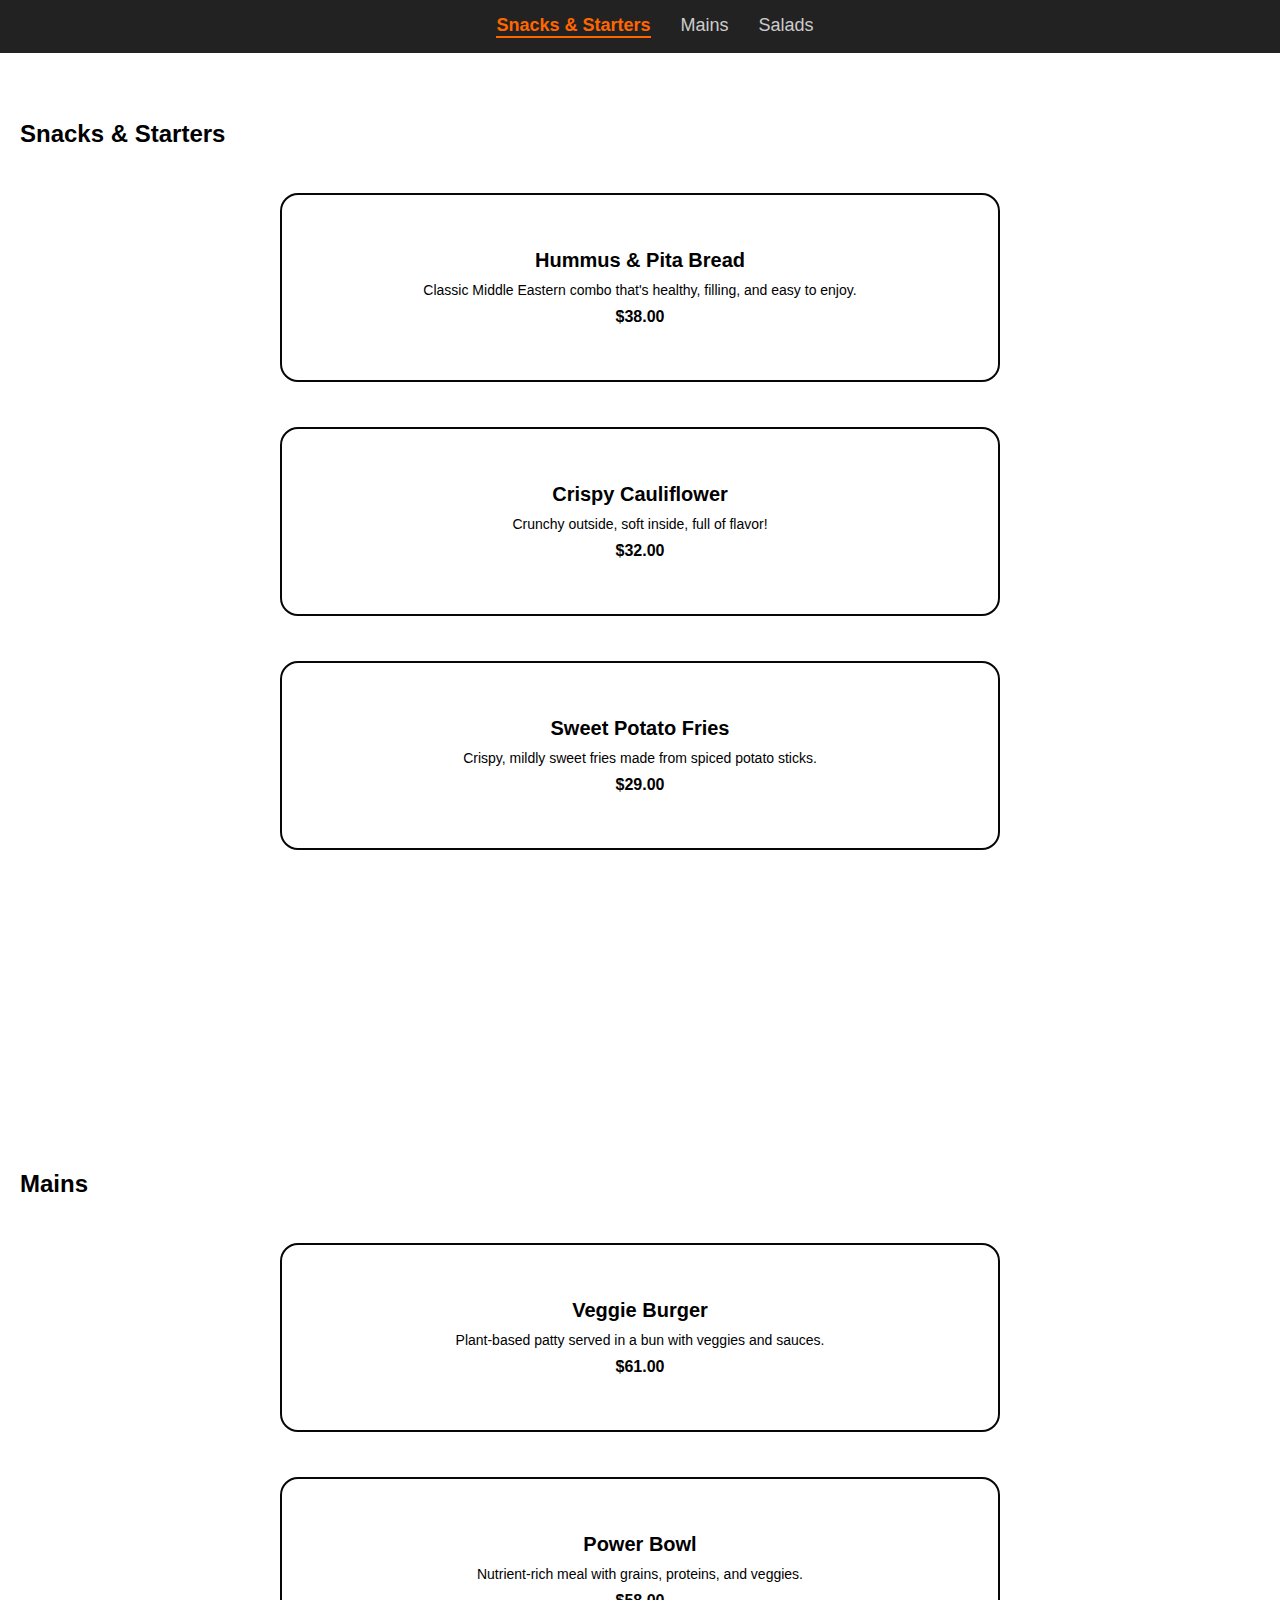
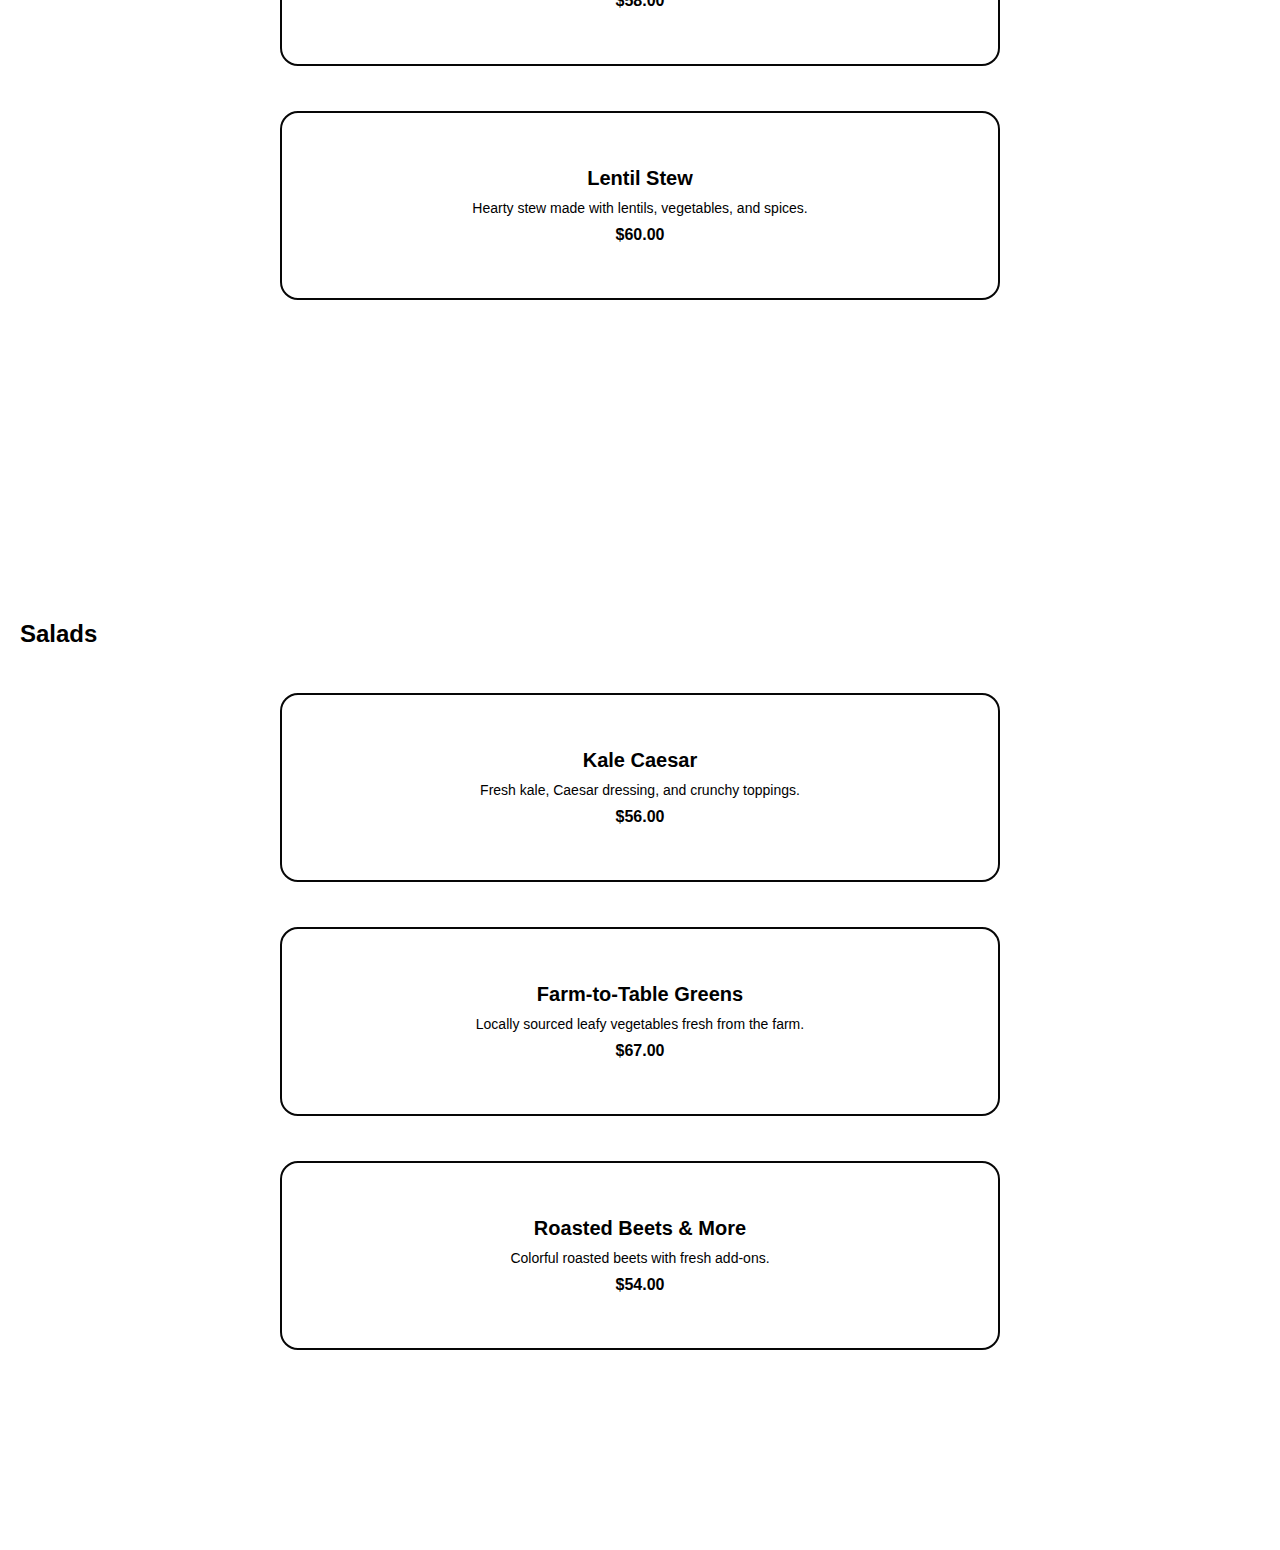
<file: demo1.html>
<!DOCTYPE html>
<html lang="en">
<head>
  <meta charset="UTF-8">
  <meta name="viewport" content="width=device-width, initial-scale=1.0">
  <title>Menu with ScrollSpy & Popups</title>
  <style>
    body {
      margin: 0;
      font-family: Arial, sans-serif;
   scroll-behavior: smooth;
     
    }

    /* Navbar */
    nav {
      position: fixed;
      top: 0;
      width: 100%;
      background: #222;
      padding: 15px;
      display: flex;
      justify-content: center;
      gap: 30px;
      z-index: 1000;
    }
    nav a {
      color: #ccc;
      text-decoration: none;
      font-size: 18px;
    }
    nav a.active {
      color: #ff6600;
      font-weight: bold;
      border-bottom: 2px solid #ff6600;
    }

    /* Sections */
    section {
      min-height: 100vh;
      padding: 100px 20px 50px;
    }
    /* #snacks-starters { background: #fce4ec; }
    #mains           { background: #e3f2fd; }
    #salads          { background: #e8f5e9; } */

    /* Dish Button */
    .dish-card {
      display: block;
      width: 80vh;
      margin: 5vh auto;
      padding: 6vh;
      border-radius: 2vh;
      border: 0.3vh solid #070707;
      background: #fff;
      text-align: center;
      cursor: pointer;
      transition: transform 0.2s;
    }
    .dish-card:hover {
      transform: scale(1.03);
    }
    .dish-title { font-size: 20px; font-weight: bold; margin-bottom: 10px; }
    .dish-desc { font-size: 14px; margin-bottom: 10px; }
    .dish-price { font-size: 16px; font-weight: bold; }

    /* Popup Modal */
    .popup-overlay {
      display: none;
      position: fixed;
      top: 0; left: 0;
      width: 100%; height: 100%;
      background: rgba(0,0,0,0.6);
      justify-content: center;
      align-items: center;
      z-index: 2000;
    }
    .popup {
      background: #fff;
      padding: 20px;
      border-radius: 10px;
      width: 80%;
      max-width: 500px;
      text-align: center;
      box-shadow: 0 4px 10px rgba(0,0,0,0.3);
      animation: fadeIn 0.3s ease-in-out;
    }
    .close-btn {
      margin-top: 15px;
      padding: 8px 16px;
      border: none;
      border-radius: 5px;
      background: #ff6600;
      color: #fff;
      cursor: pointer;
    }
    @keyframes fadeIn {
      from { opacity: 0; transform: scale(0.9); }
      to   { opacity: 1; transform: scale(1); }
    }
    .img{
      height: 50vh;
      width: 30vw;
    }
  </style>
</head>
<body>

  <!-- Navigation -->
  <nav id="menu-nav">
    <a href="#snacks-starters" class="active" aria-current="true">Snacks & Starters</a>
    <a href="#mains">Mains</a>
    <a href="#salads">Salads</a>
  </nav>

  <main>
    <!-- Snacks Section -->
    <section id="#snacks-starters">
      <h2>Snacks & Starters</h2>

      <button class="dish-card" onclick="openPopup('popup1')">
        <div class="dish-title">Hummus & Pita Bread</div>
        <div class="dish-desc">Classic Middle Eastern combo that's healthy, filling, and easy to enjoy.</div>
        <div class="dish-price">$38.00</div>
      </button>

      <button class="dish-card" onclick="openPopup('popup2')">
        <div class="dish-title">Crispy Cauliflower</div>
        <div class="dish-desc">Crunchy outside, soft inside, full of flavor!</div>
        <div class="dish-price">$32.00</div>
      </button>

      <button class="dish-card" onclick="openPopup('popup3')">
        <div class="dish-title">Sweet Potato Fries</div>
        <div class="dish-desc">Crispy, mildly sweet fries made from spiced potato sticks.</div>
        <div class="dish-price">$29.00</div>
      </button>
    </section>

    <!-- Mains Section -->
    <section id="#mains">
      <h2>Mains</h2>

      <button class="dish-card" onclick="openPopup('popup4')">
        <div class="dish-title">Veggie Burger</div>
        <div class="dish-desc">Plant-based patty served in a bun with veggies and sauces.</div>
        <div class="dish-price">$61.00</div>
      </button>

      <button class="dish-card" onclick="openPopup('popup5')">
        <div class="dish-title">Power Bowl</div>
        <div class="dish-desc">Nutrient-rich meal with grains, proteins, and veggies.</div>
        <div class="dish-price">$58.00</div>
      </button>

      <button class="dish-card" onclick="openPopup('popup6')">
        <div class="dish-title">Lentil Stew</div>
        <div class="dish-desc">Hearty stew made with lentils, vegetables, and spices.</div>
        <div class="dish-price">$60.00</div>
      </button>
    </section>

    <!-- Salads Section -->
    <section id="#salads">
      <h2>Salads</h2>

      <button class="dish-card" onclick="openPopup('popup7')">
        <div class="dish-title">Kale Caesar</div>
        <div class="dish-desc">Fresh kale, Caesar dressing, and crunchy toppings.</div>
        <div class="dish-price">$56.00</div>
      </button>

      <button class="dish-card" onclick="openPopup('popup8')">
        <div class="dish-title">Farm-to-Table Greens</div>
        <div class="dish-desc">Locally sourced leafy vegetables fresh from the farm.</div>
        <div class="dish-price">$67.00</div>
      </button>

      <button class="dish-card" onclick="openPopup('popup9')">
        <div class="dish-title">Roasted Beets & More</div>
        <div class="dish-desc">Colorful roasted beets with fresh add-ons.</div>
        <div class="dish-price">$54.00</div>
      </button>
    </section>
  </main>

  <!-- Popup Modals -->
  <div id="popup1" class="popup-overlay">
    <div class="popup">
      <h1>Order Now</h1>
      <h2>Hummus & Pita Bread</h2>
      <img src="images/menu pic1.jpg" alt="menu1" class="img" >
       <p>Classic Middle Eastern combo that's healthy, filling, and easy to enjoy.</p>
       <h1><del>$38.00</del>Today Offer <ins>$35.00</ins></h1>
      <button class="close-btn" onclick="closePopup('popup1')">Close</button>
    </div>
  </div>

  <div id="popup2" class="popup-overlay">
    <div class="popup">
       <h1>Order Now</h1>
      <h2>Crispy Cauliflower</h2>
      <img src="images/menu pic2.jpg" alt="menu2"  class="img"  >
      <p>Crunchy outside, soft inside, full of flavor!</p>
      <h1><del>$32.00</del>Today Offer <ins>$29.00</ins></h1>
      <button class="close-btn" onclick="closePopup('popup2')">Close</button>
    </div>
  </div>

    <div id="popup3" class="popup-overlay">
    <div class="popup">
       <h1>Order Now</h1>
      <h2>Sweet Potato Fries</h2>
      <img src="images/menu pic3.jpg" alt="menu3"  class="img" >
      <p>Crispy, mildly sweet fries made from spiced potato sticks.</p>
      <h1><del>$29.00</del>Today Offer <ins>$26.00</ins></h1>
      <button class="close-btn" onclick="closePopup('popup3')">Close</button>
    </div>
  </div>

    <div id="popup4" class="popup-overlay">
    <div class="popup">
       <h1>Order Now</h1>
      <h2>Veggie Burger</h2>
      <img src="images/menu pic4.jpg" alt="menu4"  class="img" >
      <p>Plant-based patty served in a bun with veggies and sauces.</p>
      <h1><del>$61.00</del>Today Offer <ins>$58.00</ins></h1>
      <button class="close-btn" onclick="closePopup('popup4')">Close</button>
    </div>
  </div>

    <div id="popup5" class="popup-overlay">
    <div class="popup">
       <h1>Order Now</h1>
      <h2>Power Bowl</h2>
      <img src="images/menu pic5.jpg" alt="menu5" class="img" >
      <p>Nutrient-rich meal with grains, proteins, and veggies.</p>
      <h1><del>$58.00</del>Today Offer <ins>$55.00</ins></h1>
      <button class="close-btn" onclick="closePopup('popup5')">Close</button>
    </div>
  </div>

    <div id="popup6" class="popup-overlay">
    <div class="popup">
       <h1>Order Now</h1>
      <h2>Lentil Stew</h2>
      <img src="images/menu pic6.jpg" alt="menu6" class="img" >
      <p>Hearty stew made with lentils, vegetables, and spices.</p>
      <h1><del>$60.00</del>Today Offer <ins>$57.00</ins></h1>
      <button class="close-btn" onclick="closePopup('popup6')">Close</button>
    </div>
  </div>

    <div id="popup7" class="popup-overlay">
    <div class="popup">
       <h1>Order Now</h1>
      <h2>Kale Caesar</h2>
      <img src="images/menu pic7.jpg" alt="menu7" class="img" >
      <p>Fresh kale, Caesar dressing, and crunchy toppings.</p>
      <h1><del>$56.00</del>Today Offer <ins>$53.00</ins></h1>
      <button class="close-btn" onclick="closePopup('popup7')">Close</button>
    </div>
  </div>
 
    <div id="popup8" class="popup-overlay">
    <div class="popup">
       <h1>Order Now</h1>
      <h2>Farm-to-Table Greens</h2>
      <img src="images/menu pic8.jpg" alt="menu8" class="img" >
      <p>Locally sourced leafy vegetables fresh from the farm.</p>
      <h1><del>$67.00</del>Today Offer <ins>$64.00</ins></h1>
      <button class="close-btn" onclick="closePopup('popup8')">Close</button>
    </div>
  </div>

    <div id="popup9" class="popup-overlay">
    <div class="popup">
       <h1>Order Now</h1>
      <h2>Roasted Beets & More</h2>
      <img src="images/menu pic9.jpeg" alt="menu9" class="img" >
      <p>Colorful roasted beets with fresh add-ons.</p>
      <h1><del>$54.00</del>Today Offer <ins>$51.00</ins></h1>
      <button class="close-btn" onclick="closePopup('popup9')">Close</button>
    </div>
  </div>
  
  <script>
    // ScrollSpy
    document.addEventListener('DOMContentLoaded', function () {
      const sections = document.querySelectorAll('main section');
      const navLinks = document.querySelectorAll('nav a');

      function activateLink() {
        let index = sections.length;
        while (--index && window.scrollY + 50 < sections[index].offsetTop) {}
        navLinks.forEach((link) => {
          link.classList.remove('active');
          link.setAttribute('aria-current', 'false');
        });
        navLinks[index].classList.add('active');
        navLinks[index].setAttribute('aria-current', 'true');
      }

      activateLink();
      window.addEventListener('scroll', activateLink);
    });

    // Popup Functions
    function openPopup(id) {
      document.getElementById(id).style.display = 'flex';
    }
    function closePopup(id) {
      document.getElementById(id).style.display = 'none';
    }
  </script>
</body>
</html>
</file>
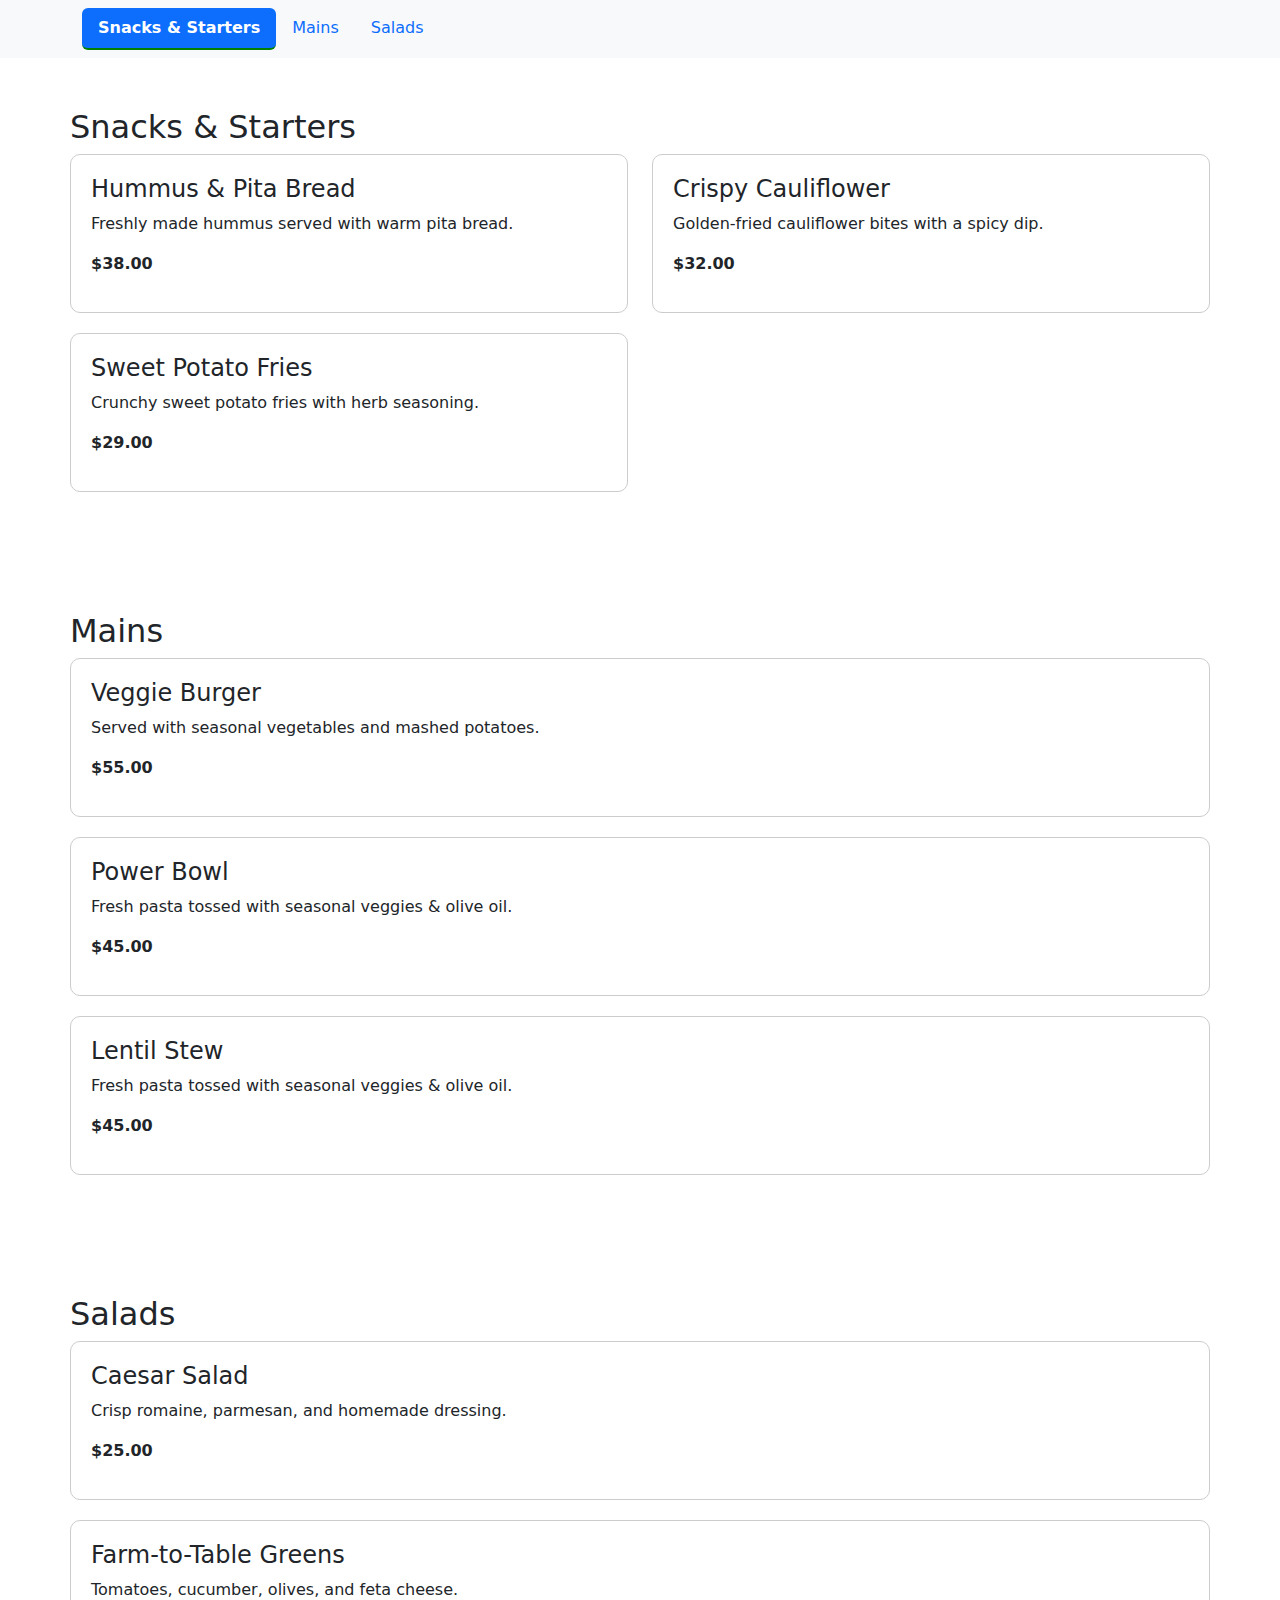
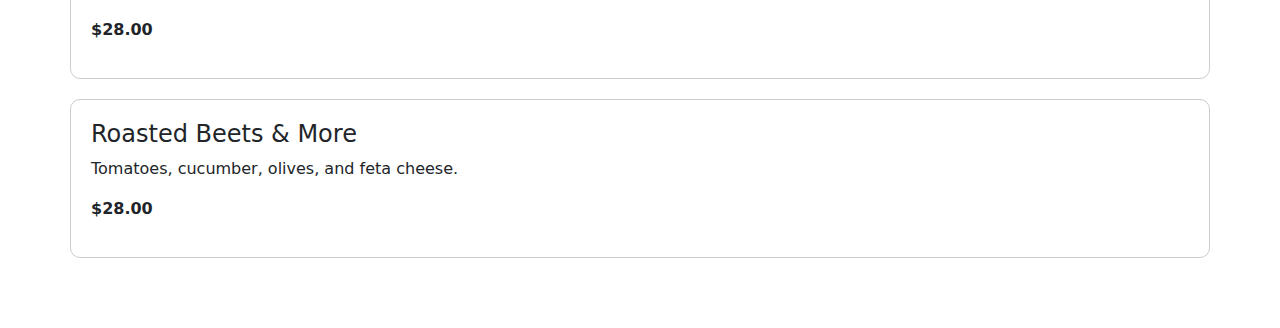
<file: demo2.html>
<!DOCTYPE html>
<html lang="en">
<head>
  <meta charset="UTF-8">
  <meta name="viewport" content="width=device-width, initial-scale=1.0">
  <title>Restaurant Menu</title>
  <link href="https://cdn.jsdelivr.net/npm/bootstrap@5.3.2/dist/css/bootstrap.min.css" rel="stylesheet">
  <style>
    body {
      position: relative;
      scroll-behavior: smooth;
    }
    #menuNav{
      margin-top:0px;
      position: static}
    .menu-section {
      padding: 50px 0;
    }
    .dish-card {
      border: 1px solid #ccc;
      padding: 20px;
      margin-bottom: 20px;
      border-radius: 10px;
    }
    .nav-link.active {
      font-weight: bold;
      border-bottom: 2px solid green;
    }

  </style>
</head>
<body >
<div data-bs-spy="scroll" data-bs-target="#menuNav" data-bs-offset="80" tabindex="0">
  <!-- Navbar -->
  <nav id="menuNav" class="navbar navbar-expand-lg bg-light ">
    <div class="container">
      <ul class="nav nav-pills">
        <li class="nav-item">

          <a class="nav-link" href="#snacks">Snacks & Starters</a>
        </li>
        <li class="nav-item">
          <a class="nav-link" href="#mains">Mains</a>
        </li>
        <li class="nav-item">
          <a class="nav-link" href="#salads">Salads</a>
        </li>
      </ul>
    </div>
  </nav>

  <!-- Snacks Section -->
  <div id="snacks" class="container menu-section">
    <h2>Snacks & Starters</h2>
    <div class="row">
      <div class="col-md-6">
        <div class="dish-card">
          <h4>Hummus & Pita Bread</h4>
          <p>Freshly made hummus served with warm pita bread.</p>
          <p><strong>$38.00</strong></p>
        </div>
      </div>
      <div class="col-md-6">
        <div class="dish-card">
          <h4>Crispy Cauliflower</h4>
          <p>Golden-fried cauliflower bites with a spicy dip.</p>
          <p><strong>$32.00</strong></p>
        </div>
      </div>
      <div class="col-md-6">
        <div class="dish-card">
          <h4>Sweet Potato Fries</h4>
          <p>Crunchy sweet potato fries with herb seasoning.</p>
          <p><strong>$29.00</strong></p>
        </div>
      </div>
    </div>
  </div>

  <!-- Mains Section -->
  <div id="mains" class="container menu-section">
    <h2>Mains</h2>
    <div class="dish-card">
      <h4>Veggie Burger</h4>
      <p>Served with seasonal vegetables and mashed potatoes.</p>
      <p><strong>$55.00</strong></p>
    </div>
    <div class="dish-card">
      <h4>Power Bowl</h4>
      <p>Fresh pasta tossed with seasonal veggies & olive oil.</p>
      <p><strong>$45.00</strong></p>
    </div>
     <div class="dish-card">
      <h4>Lentil Stew</h4>
      <p>Fresh pasta tossed with seasonal veggies & olive oil.</p>
      <p><strong>$45.00</strong></p>
    </div>
  </div>

  <!-- Salads Section -->
  <div id="salads" class="container menu-section">
    <h2>Salads</h2>
    <div class="dish-card">
      <h4>Caesar Salad</h4>
      <p>Crisp romaine, parmesan, and homemade dressing.</p>
      <p><strong>$25.00</strong></p>
    </div>
    <div class="dish-card">
      <h4>Farm-to-Table Greens</h4>
      <p>Tomatoes, cucumber, olives, and feta cheese.</p>
      <p><strong>$28.00</strong></p>
    </div>
    <div class="dish-card">
      <h4>Roasted Beets & More</h4>
      <p>Tomatoes, cucumber, olives, and feta cheese.</p>
      <p><strong>$28.00</strong></p>
    </div>
  </div>
</div>
  <script src="https://cdn.jsdelivr.net/npm/bootstrap@5.3.2/dist/js/bootstrap.bundle.min.js"></script>
</body>
</html>
</file>
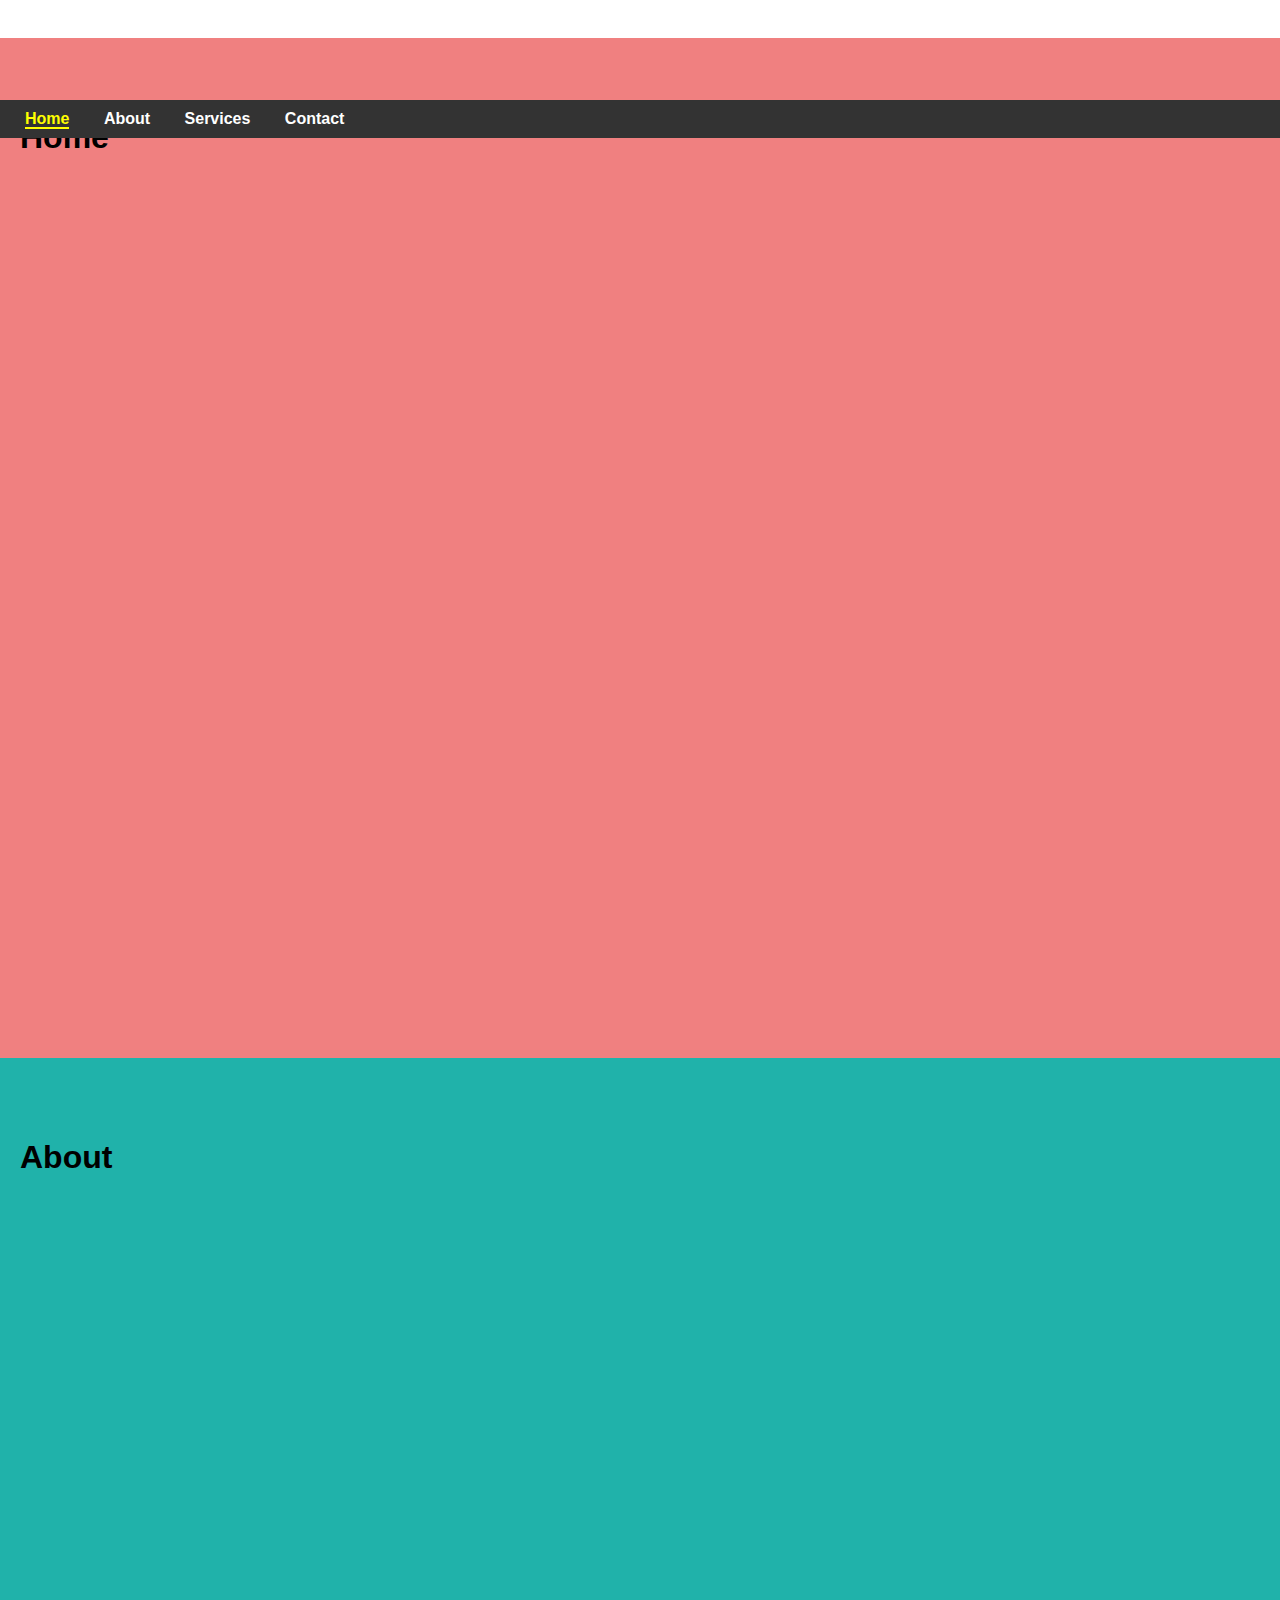
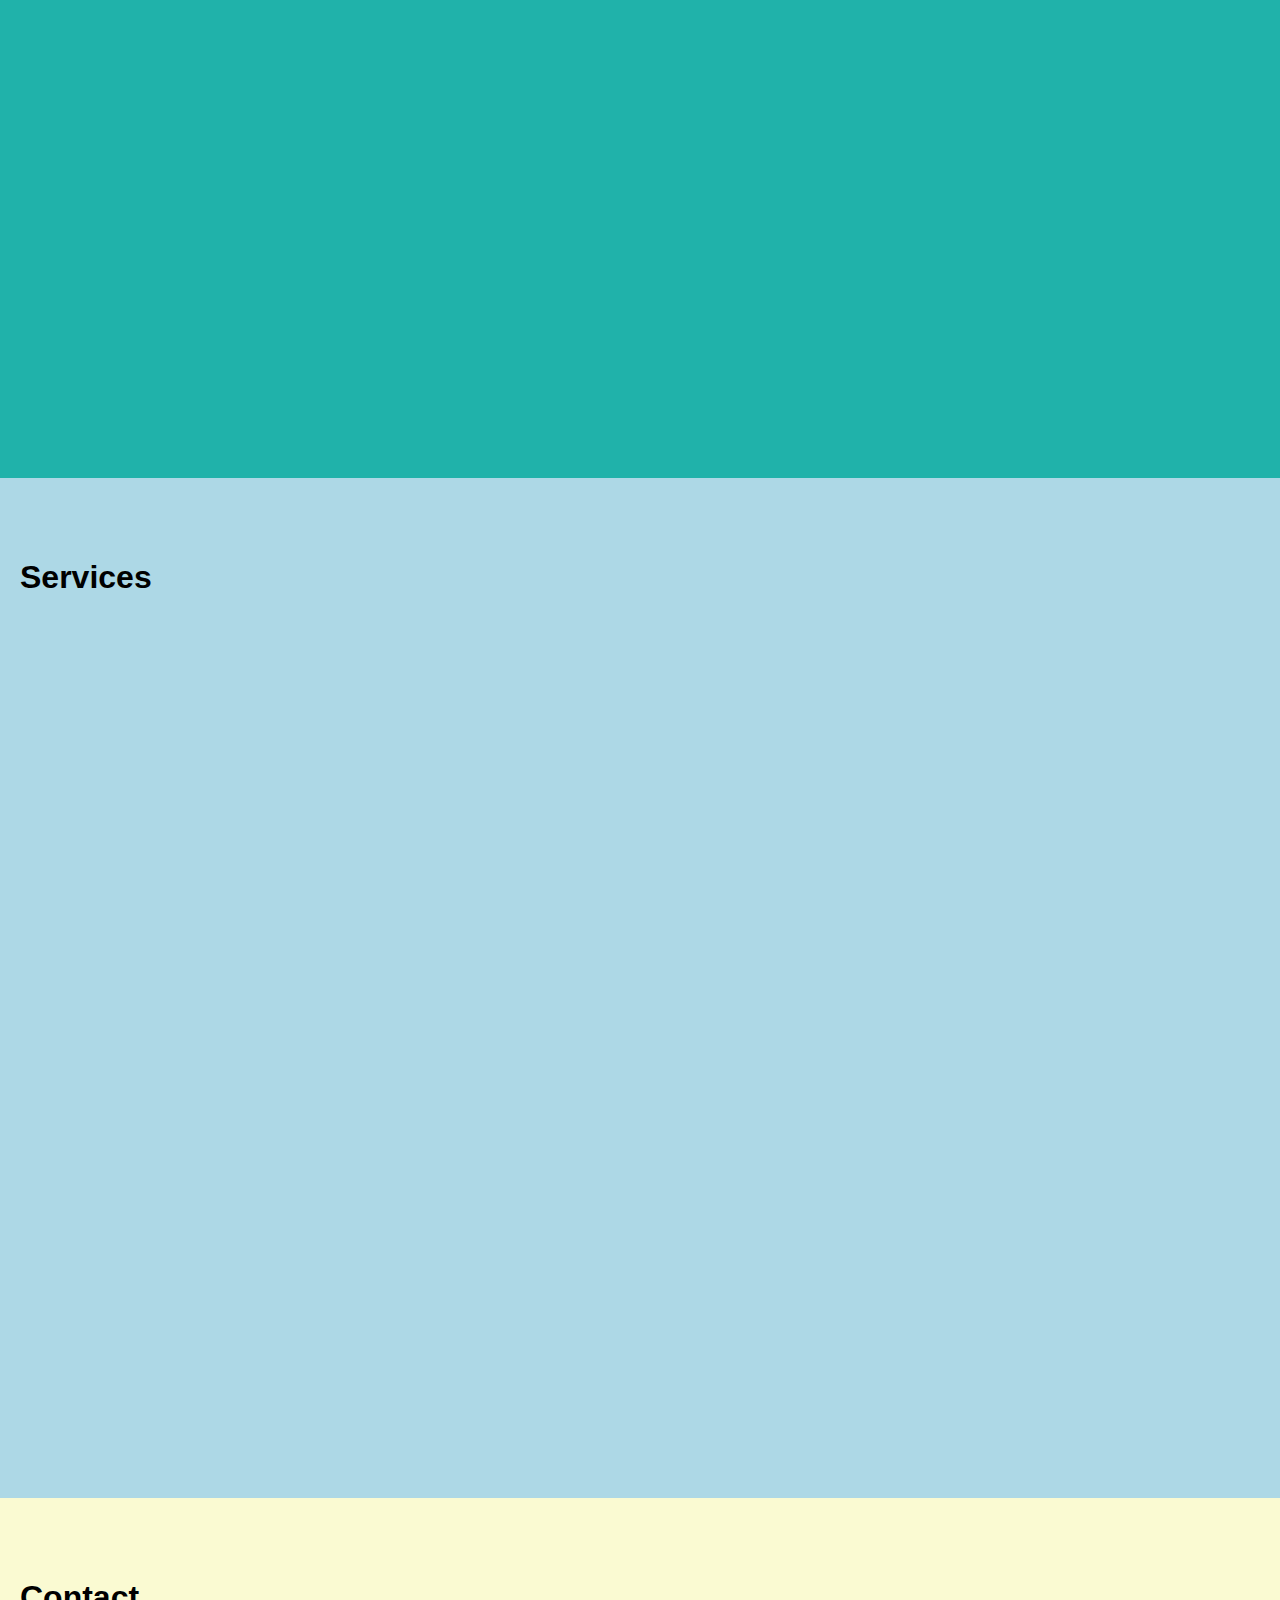
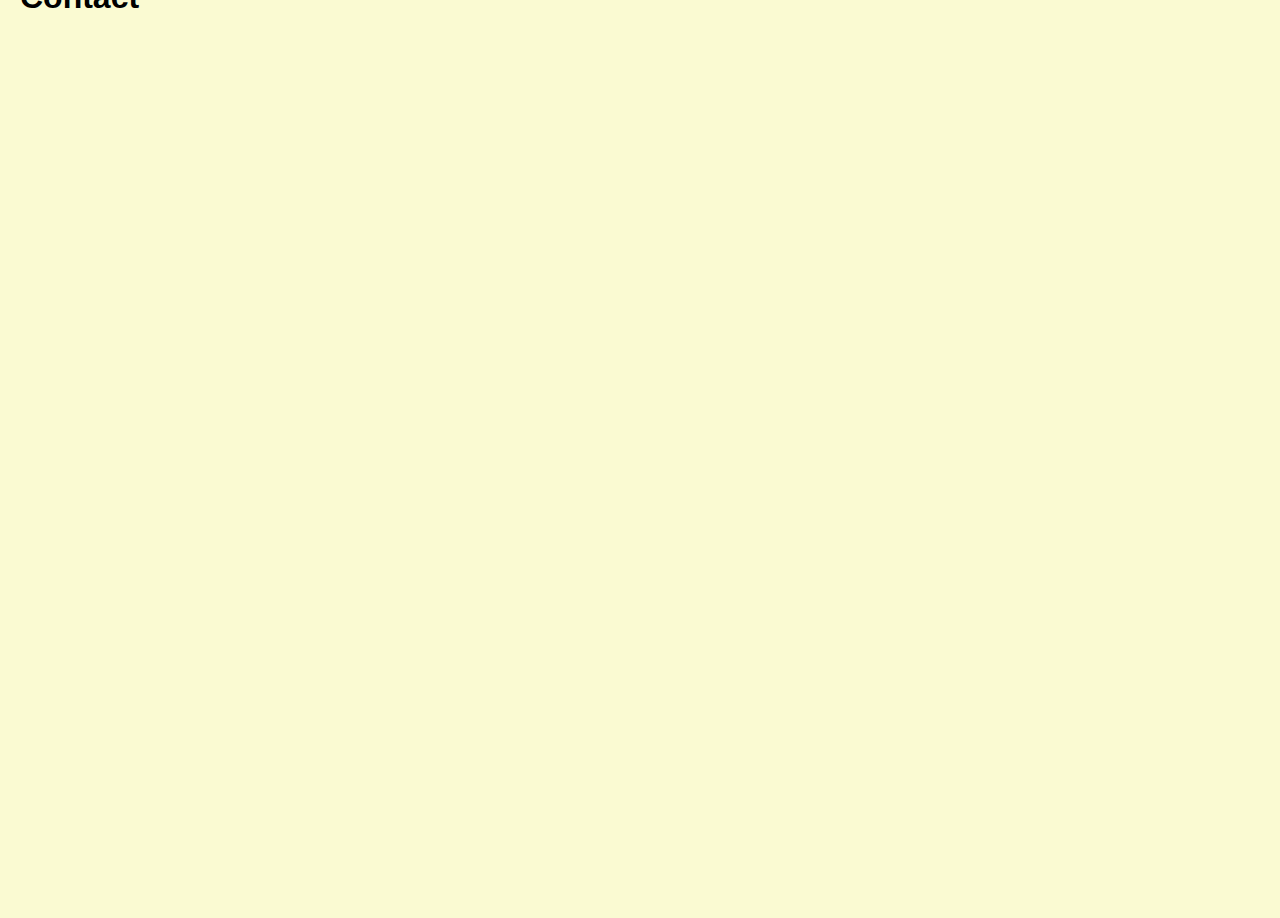
<file: IMAGE.HTML>
<!DOCTYPE html>
<html lang="en">
<head>
  <meta charset="UTF-8">
  <meta name="viewport" content="width=device-width, initial-scale=1.0">
  <title>Simple ScrollSpy</title>
  <style>
    body {
      margin: 0;
      font-family: Arial, sans-serif;
      scroll-behavior: smooth;
    }

    /* Navbar */
    nav {
      position: sticky;
      top: 100px;
      width: 100%;
      background: #333;
      padding: 10px;
      z-index: 1000;
    }
    nav a {
      color: white;
      margin: 0 15px;
      text-decoration: none;
      font-weight: bold;
    }
    nav a.active {
      color: yellow;
      border-bottom: 2px solid yellow;
    }

    /* Sections */
    section {
      height: 100vh;
      padding: 60px 20px;
    }
    #home { background: lightcoral; }
    #about { background: lightseagreen; }
    #services { background: lightblue; }
    #contact { background: lightgoldenrodyellow; }
  </style>
</head>
<body>
<nav>
    <a href="#home" class="active">Home</a>
    <a href="#about">About</a>
    <a href="#services">Services</a>
    <a href="#contact">Contact</a>
</nav>

  <section id="home"><h1>Home</h1></section>
  <section id="about"><h1>About</h1></section>
  <section id="services"><h1>Services</h1></section>
  <section id="contact"><h1>Contact</h1></section>

  
  <script>
    const sections = document.querySelectorAll("section");
    const navLinks = document.querySelectorAll("nav a");

    window.addEventListener("scroll", () => {
      let current = "";
      sections.forEach(section => {
        const sectionTop = section.offsetTop - 70;
        if (pageYOffset >= sectionTop) {
          current = section.getAttribute("id");
        }
      });

      
      navLinks.forEach(link => {
        link.classList.remove("active");
        if (link.getAttribute("href") === "#" + current) {
          link.classList.add("active");
        }
      });
    });
  </script>

</body>
</html>
</file>
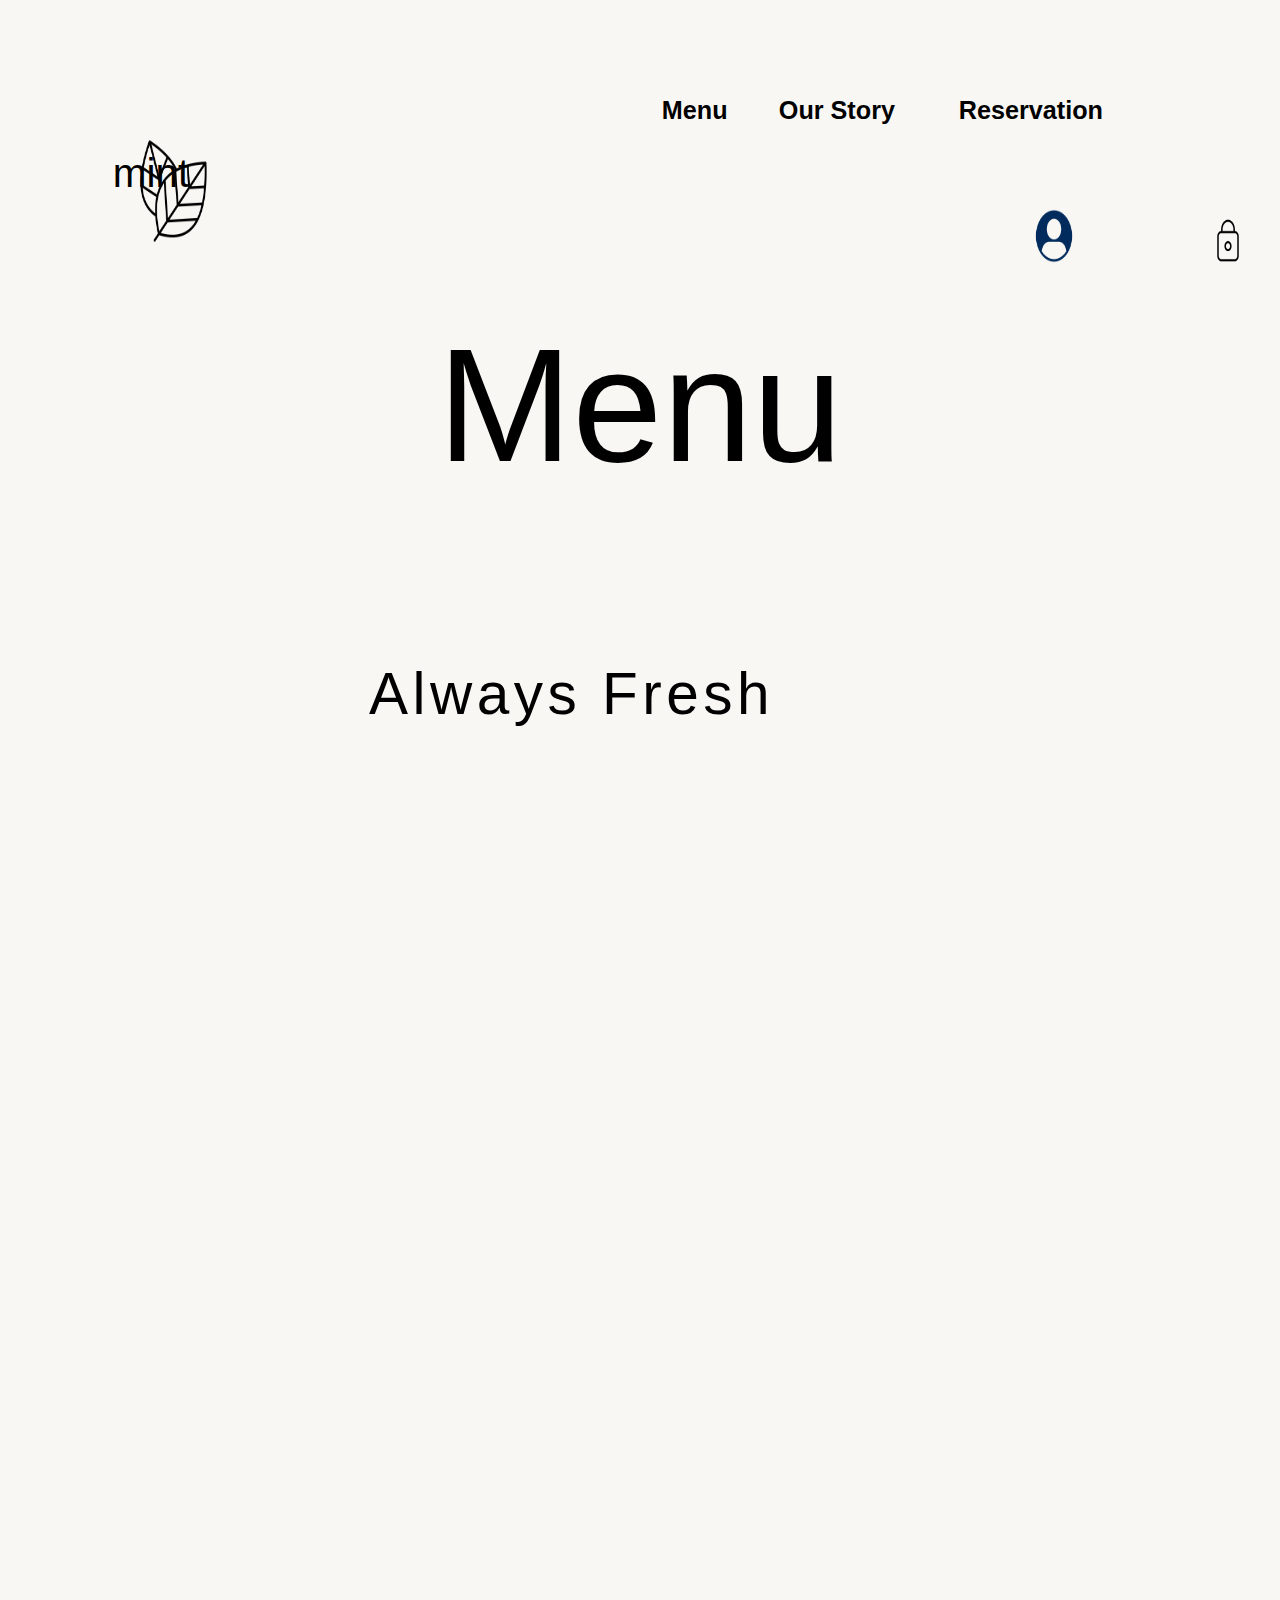
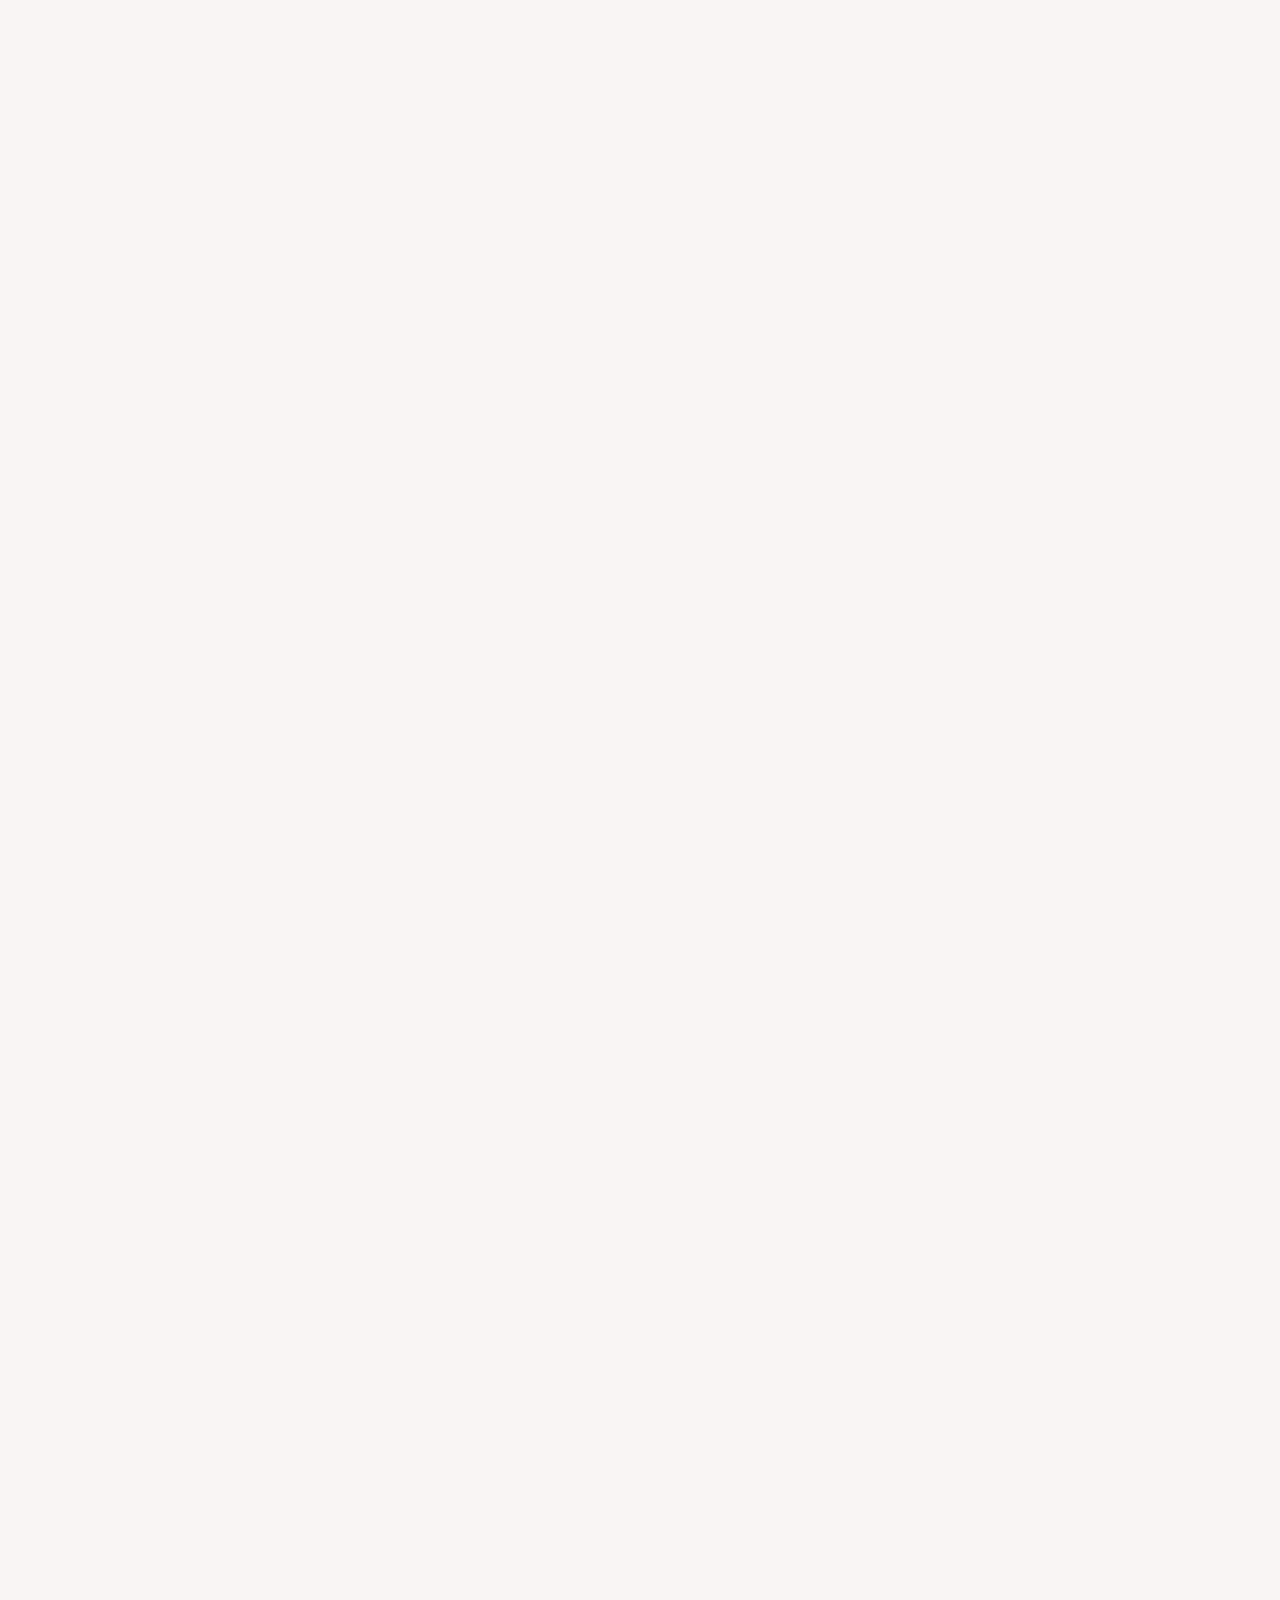
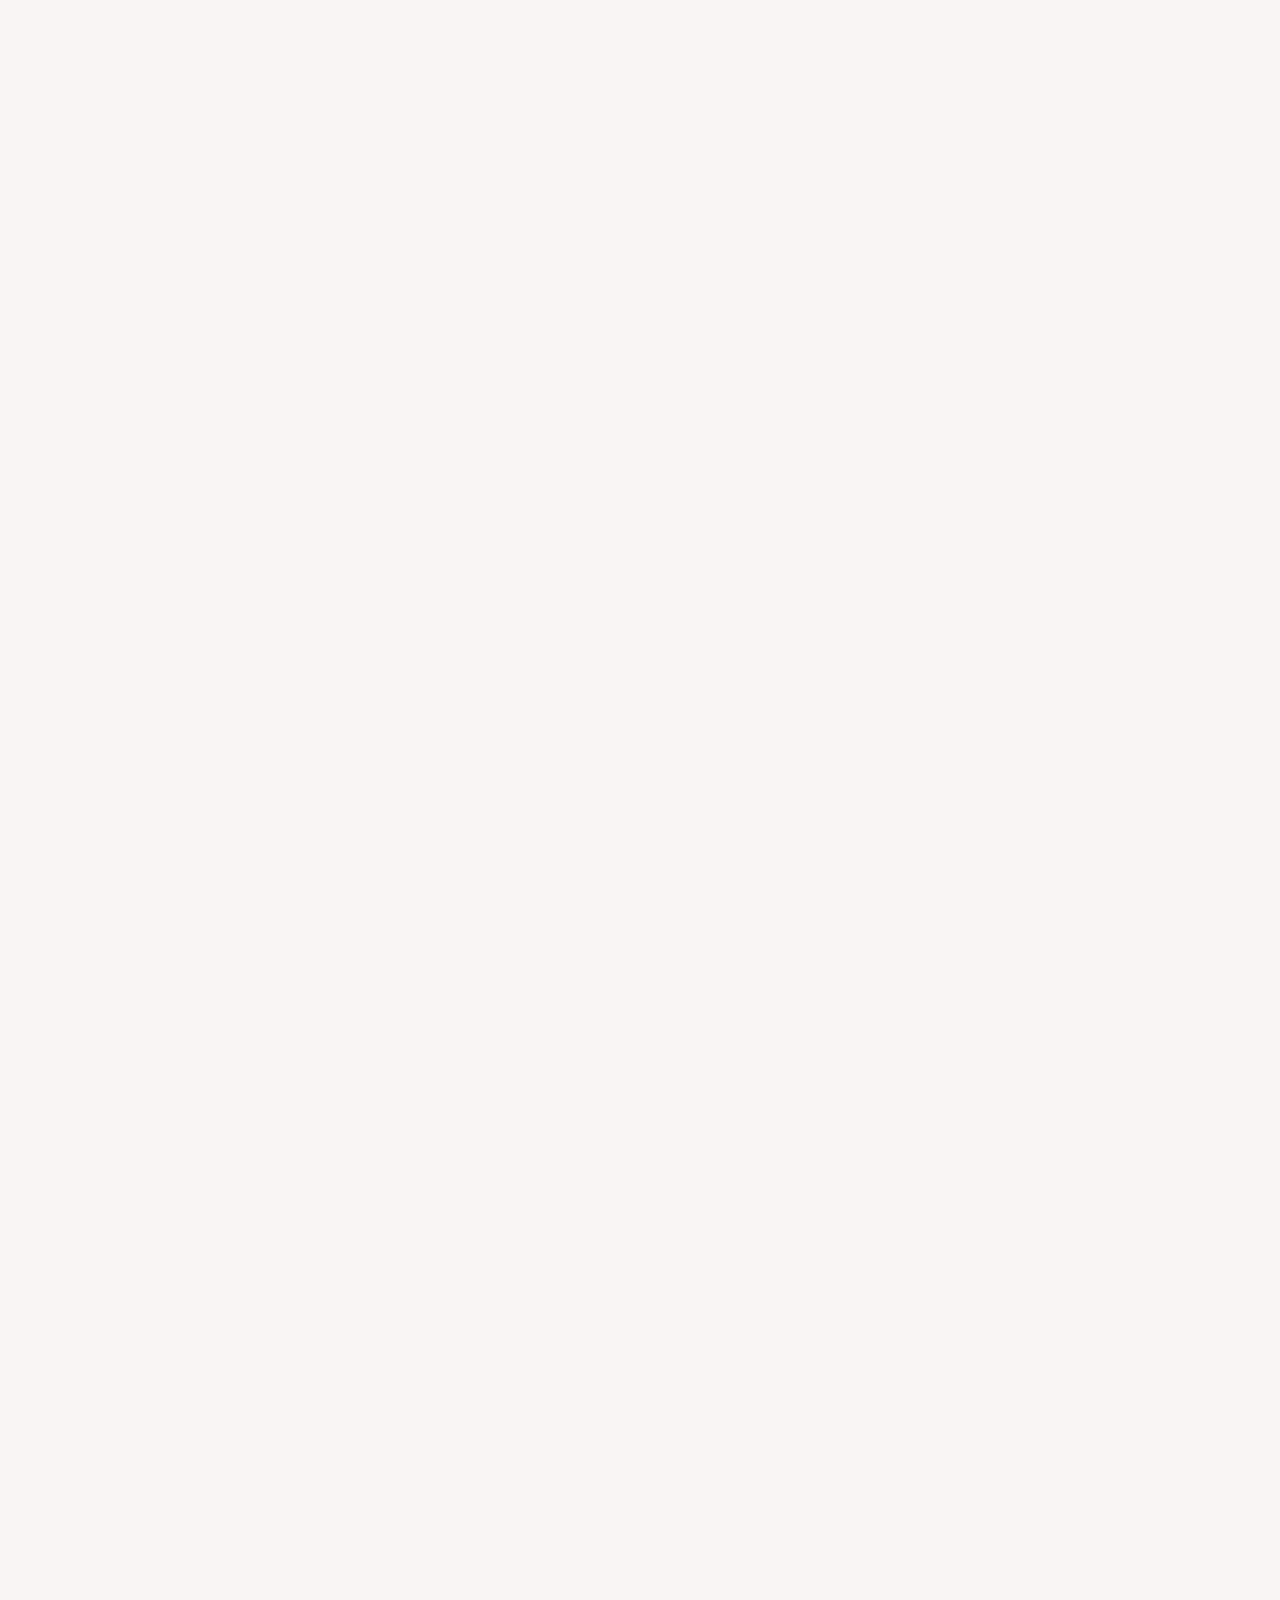
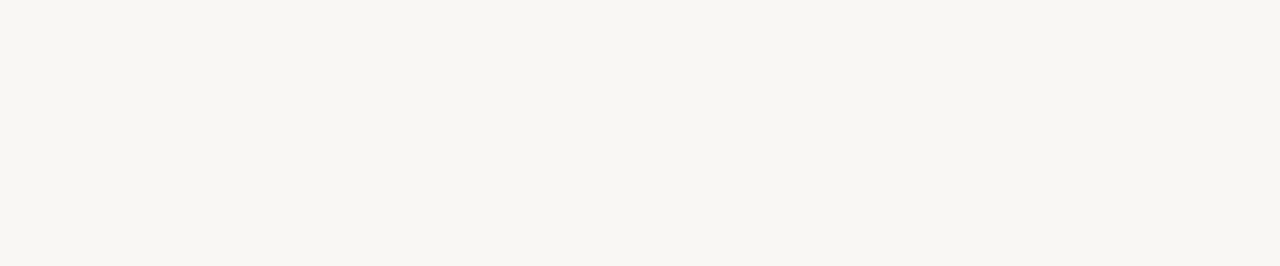
<file: menu.html>
<!DOCTYPE html>
<html lang="en">
<head>
    <meta charset="UTF-8">
    <meta name="viewport" content="width=device-width, initial-scale=1.0">
    <title>Document</title>
    <link rel="stylesheet" href="menu.css">
    <link href="https://cdn.jsdelivr.net/npm/bootstrap@5.3.7/dist/css/bootstrap.min.css" rel="stylesheet" integrity="sha384-LN+7fdVzj6u52u30Kp6M/trliBMCMKTyK833zpbD+pXdCLuTusPj697FH4R/5mcr" crossorigin="anonymous">
    <link href="https://unpkg.com/aos@2.3.4/dist/aos.css" rel="stylesheet">
    <script src="https://unpkg.com/aos@2.3.4/dist/aos.js"></script>
    <script src="https://cdn.jsdelivr.net/npm/bootstrap@5.3.7/dist/js/bootstrap.bundle.min.js" integrity="sha384-ndDqU0Gzau9qJ1lfW4pNLlhNTkCfHzAVBReH9diLvGRem5+R9g2FzA8ZGN954O5Q" crossorigin="anonymous"></script>
     <!-- font -->
     <link href="https://fonts.cdnfonts.com/css/frenklins-display-trial" rel="stylesheet">
    <link href="https://fonts.cdnfonts.com/css/quicksand" rel="stylesheet">
                      
</head>
<body>
  



<!-- nav -->
<div class="nav"></div>

 <img class="leaf" src="images/leaf.png" alt="leaf">
 <a class="mint" href="index.html">mint</a>
 <a class="m" href="menu.html">Menu</a>
<a class="our" href="our stroy.html">Our Story</a>
<a class="reser" href="reservations.html">Reservation</a>
<img class="log" src="images/user (1).png" alt="log">
<p class="login">Log In</p>
<img class="lock" src="images/lock.png" alt="lock">
<a class="oo" href="order online.html">Order Online</a>


<!-- phone Menu button -->
<span class="menub" onclick="openNav()">☰</span>
<!-- Side Nav -->
<div id="sideNav" class="side">
  <span class="close-btn" onclick="closeNav()">×</span>
  <a href="order online.html">Order Online</a>
  <a href="menu.html">Menu</a>
  <a href="our stroy.html">Our Story</a>
  <a href="reservations.html">Reservations</a>
</div>



<!-- menu -->
 <div data-aos="fade-up"
     data-aos-duration="2000"><p class="menu">Menu</p>
</div>
<div data-aos="fade-up"
     data-aos-duration="2000"><p class="af">Always Fresh</p></div>
<div data-aos="fade-up"
     data-aos-duration="2000"><p class="ss">Snacks & Starters</p></div>
<!-- menu items -->
 <!-- menu1 -->
<div data-aos="fade-up"
     data-aos-duration="2000"><p class="menu1">Hummus & Pita Bread</p></div>
<div data-aos="fade-up"
     data-aos-duration="2000">
<img class="mpic1" src="images/menu pic1.jpg" alt="menu1"><br><br></div>
<div data-aos="fade-up"
     data-aos-duration="2000"><p class="hp">It is a classic Middle Eastern combo <br> that's healthy, filling, and super easy <br> to enjoy as a snack or meal. <br>Vegan <br>$38.00</p>
</p>
<!-- menu2 -->
<div data-aos="fade-up"
     data-aos-duration="2000"><p class="menu2">Crispy Cauliflower</p></div>
<div data-aos="fade-up"
     data-aos-duration="2000"><img class="mpic2" src="images/menu pic2.jpg" alt="menu2"><br><br></div>
<div data-aos="fade-up"
     data-aos-duration="2000"><p class="cc"> Crispy Cauliflower – a perfect snack<br> or side dish that’s crunchy outside,<br> soft inside, and full of flavor!<br>Vegan <br>$32.00</p></div>
<!-- menu3 -->
<div data-aos="fade-up"
     data-aos-duration="2000"><p class="menu3">Sweet Potato Fries</p></div>
<div data-aos="fade-up"
     data-aos-duration="2000"><img class="mpic3" src="images/menu pic3.jpg" alt="menu3"><br><br></div>
<div data-aos="fade-up"
     data-aos-duration="2000"><p class="sp">Sweet potato fries are crispy, mildly <br>sweet snacks made  from spiced and<br> fried sweet potato sticks.<br>Vegan <br>$29.00</p><br><br><br><br></div>
<!-- menu4 -->
<div data-aos="fade-up"
     data-aos-duration="2000"><p class="mains"> Mains</p></div>
<div data-aos="fade-up"
     data-aos-duration="2000"><p class="menu4">Veggie Burger</p></div>
<div data-aos="fade-up"
     data-aos-duration="2000"><img class="mpic4" src="images/menu pic4.jpg" alt="menu4"><br><br></div>
<div data-aos="fade-up"
     data-aos-duration="2000"><p class="vb">A veggie burger is a plant-based <br>patty  served in a bun with fresh <br>veggies and sauces. <br>Vegetarian <br>$61.00</p></div>
<!-- menu5 -->
<div data-aos="fade-up"
     data-aos-duration="2000"> <p class="menu5">Power Bowl</p></div>
<div data-aos="fade-up"
     data-aos-duration="2000"><img class="mpic5" src="images/menu pic5.jpg" alt="menu5"><br><br></div>
<div data-aos="fade-up"
     data-aos-duration="2000"><p class="pb">A power bowl is a nutrient-rich <br>  meal combining grains, proteins,<br> vegetables, and healthy.<br>$58.00</p></div>
<!-- menu6 -->
<div data-aos="fade-up"
     data-aos-duration="2000"> <p class="menu6">Lentil Stew</p></div>
<div data-aos="fade-up"
     data-aos-duration="2000"><img class="mpic6" src="images/menu pic6.jpg" alt="menu6"><br><br></div>
<div data-aos="fade-up"
     data-aos-duration="2000"><p class="ls">Lentil stew is a hearty, protein-packed <br> dish made with lentils, vegetables, <br> and spices simmered .</p><br><br><br> </div>
<!-- menu7 -->
<div data-aos="fade-up"
     data-aos-duration="2000"><p class="sd">Salads</p></div>
<div data-aos="fade-up"
     data-aos-duration="2000"><p class="menu7">Kale Caesar</p></div>
<div data-aos="fade-up"
     data-aos-duration="2000"><img class="mpic7" src="images/menu pic7.jpg" alt="menu7"><br><br></div>
<div data-aos="fade-up"
     data-aos-duration="2000"><p class="kc">Kale Caesar is a nutritious salad <br> made with fresh kale,Caesar <br> dressing, and crunchy toppings. <br>$56.00</p></div>
<!-- menu8 -->
<div data-aos="fade-up"
     data-aos-duration="2000"><p class="menu8">Farm-to-Table Greens</p></div>
<div data-aos="fade-up"
     data-aos-duration="2000"><img class="mpic8" src="images/menu pic8.jpg" alt="menu8"><br><br></div>
<div data-aos="fade-up"
     data-aos-duration="2000"><p class="ftt">Farm-to-Table Greens are fresh, locally<br> sourced leafy vegetables served straight <br> from farm to plate.<br>$67.00
</p></div>
<!-- menu9 -->
<div data-aos="fade-up"
     data-aos-duration="2000"><p class="menu9">Roasted Beets & More</p></div>
<div data-aos="fade-up"
     data-aos-duration="2000"><img class="mpic9" src="images/menu pic9.jpeg" alt="menu9"><br><br></div>
<div data-aos="fade-up"
     data-aos-duration="2000"><p class="rbm">Roasted Beets & More is a colorful dish <br>of roasted beets served with fresh <br> vegetables and flavorful add-ons. <br>$54.00</p></div>
<div data-aos="fade-up"
     data-aos-duration="2000"><p class="bt"><b>Book a Table</b></p></div>

<!-- box -->
<div class="box"></div>

<!-- box content -->
<p class="connect">Connect</p>
<img class="insta" src="images/instagram.png" alt="insta">
<img class="fb" src="images/facebook.png" alt="fb">
<pre class="info"><b>123-456-7890
info@mysite.com <b></pre>
<h1 class="Visit">Visit</h1>
<pre class="day" >Mon - Fri: 11am - 10pm
​​Sat - Sun: 11am - 12pm

500 Terry Francine Street
San Francisco, CA 94158</pre>
<p class="ju">Join Us</p>
<p class="deals">Subscribe to our newsletter for updates and deals</p>

<label class="email" for="emailInput">Email:</label><br><br>
<input class="emailbox" type="email" id="emailInput" required> <br>    
<p class="submit" onclick="submitEmail()">Submit</p>

  

</body> 

<script>
  AOS.init();
   function submitEmail() {
      let email = document.getElementById("emailInput").value;
     
     
      if (email === "") {
            alert("Please enter an email.");

      } else if (!email.includes("@") || !email.includes(".")) {
        alert("Please enter a valid email address.");
      } else {
          alert("Submitted Successfully");
        document.getElementById("emailForm").reset(); 
      }
       }
    

        function openNav() {
    document.getElementById("sideNav").style.width = "50vw";
  }
  function closeNav() {
    document.getElementById("sideNav").style.width = "0";
  }



      
</script>

</html>
</file>
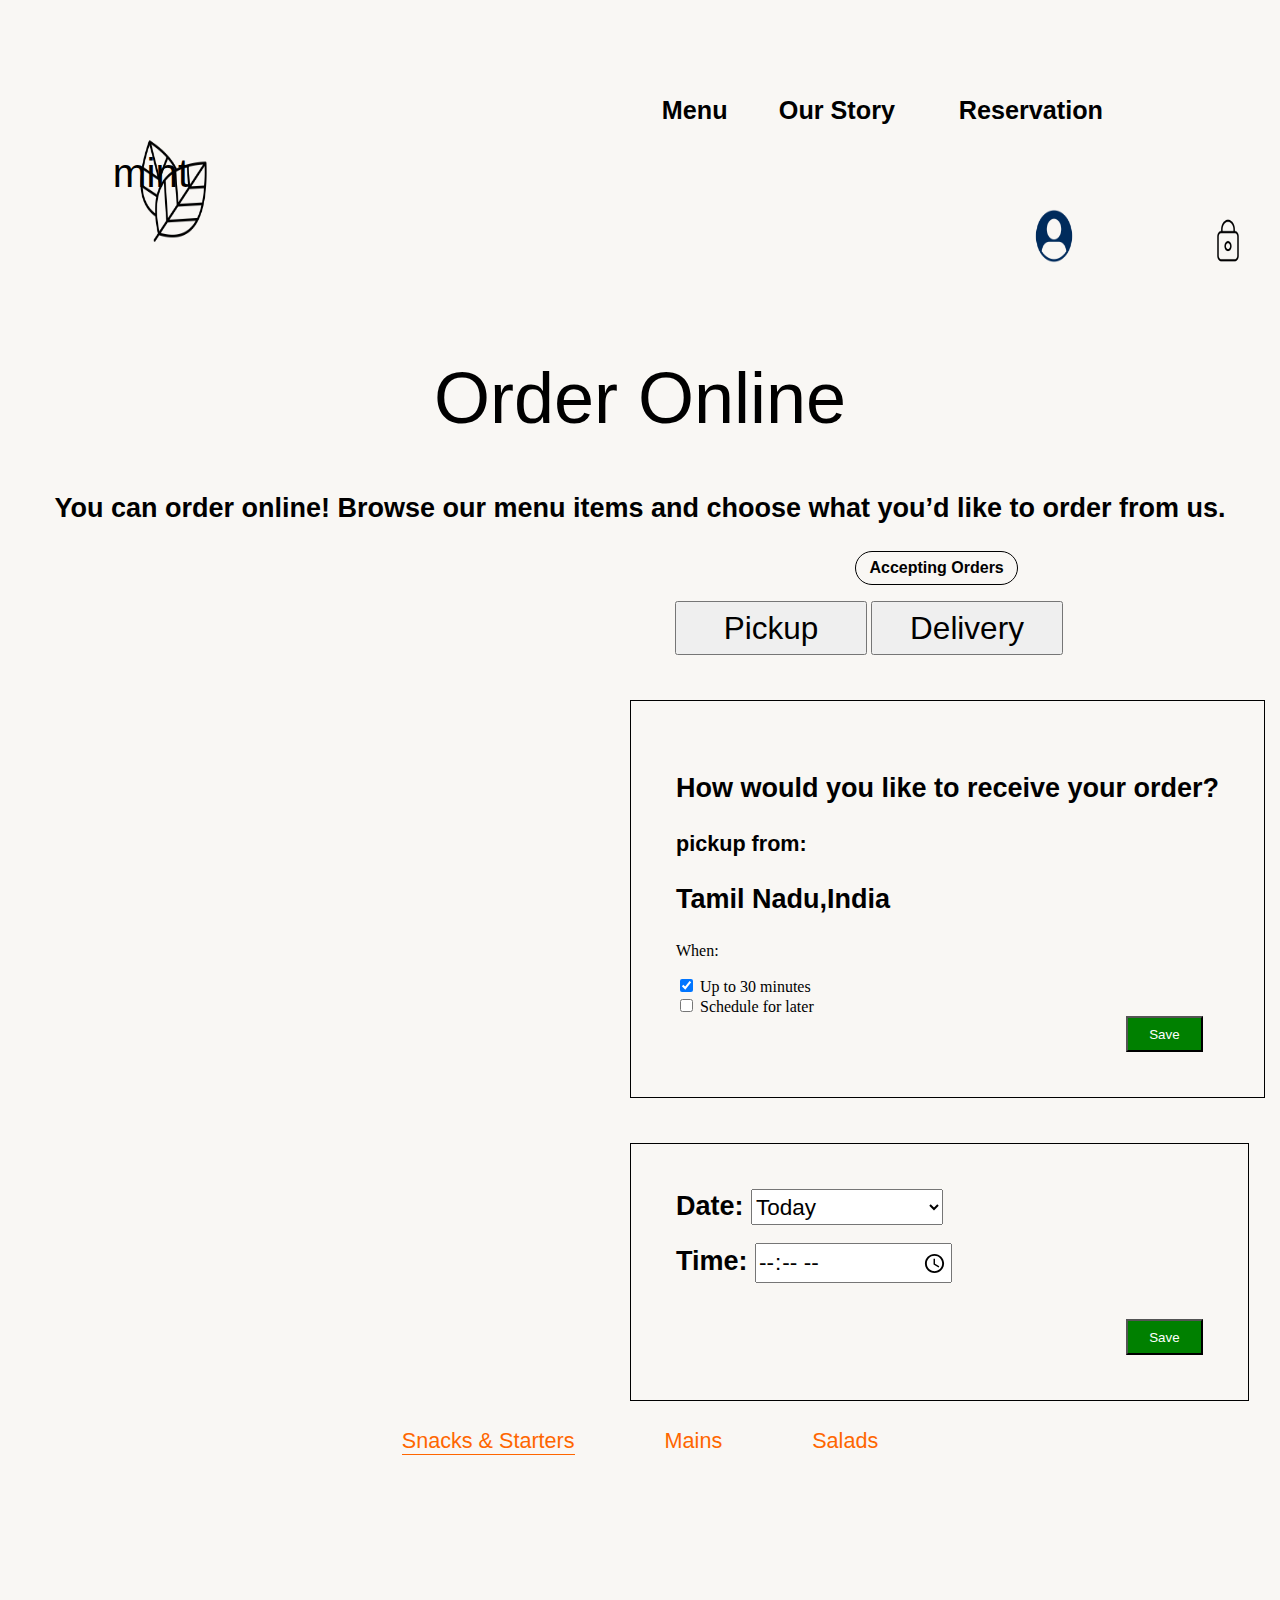
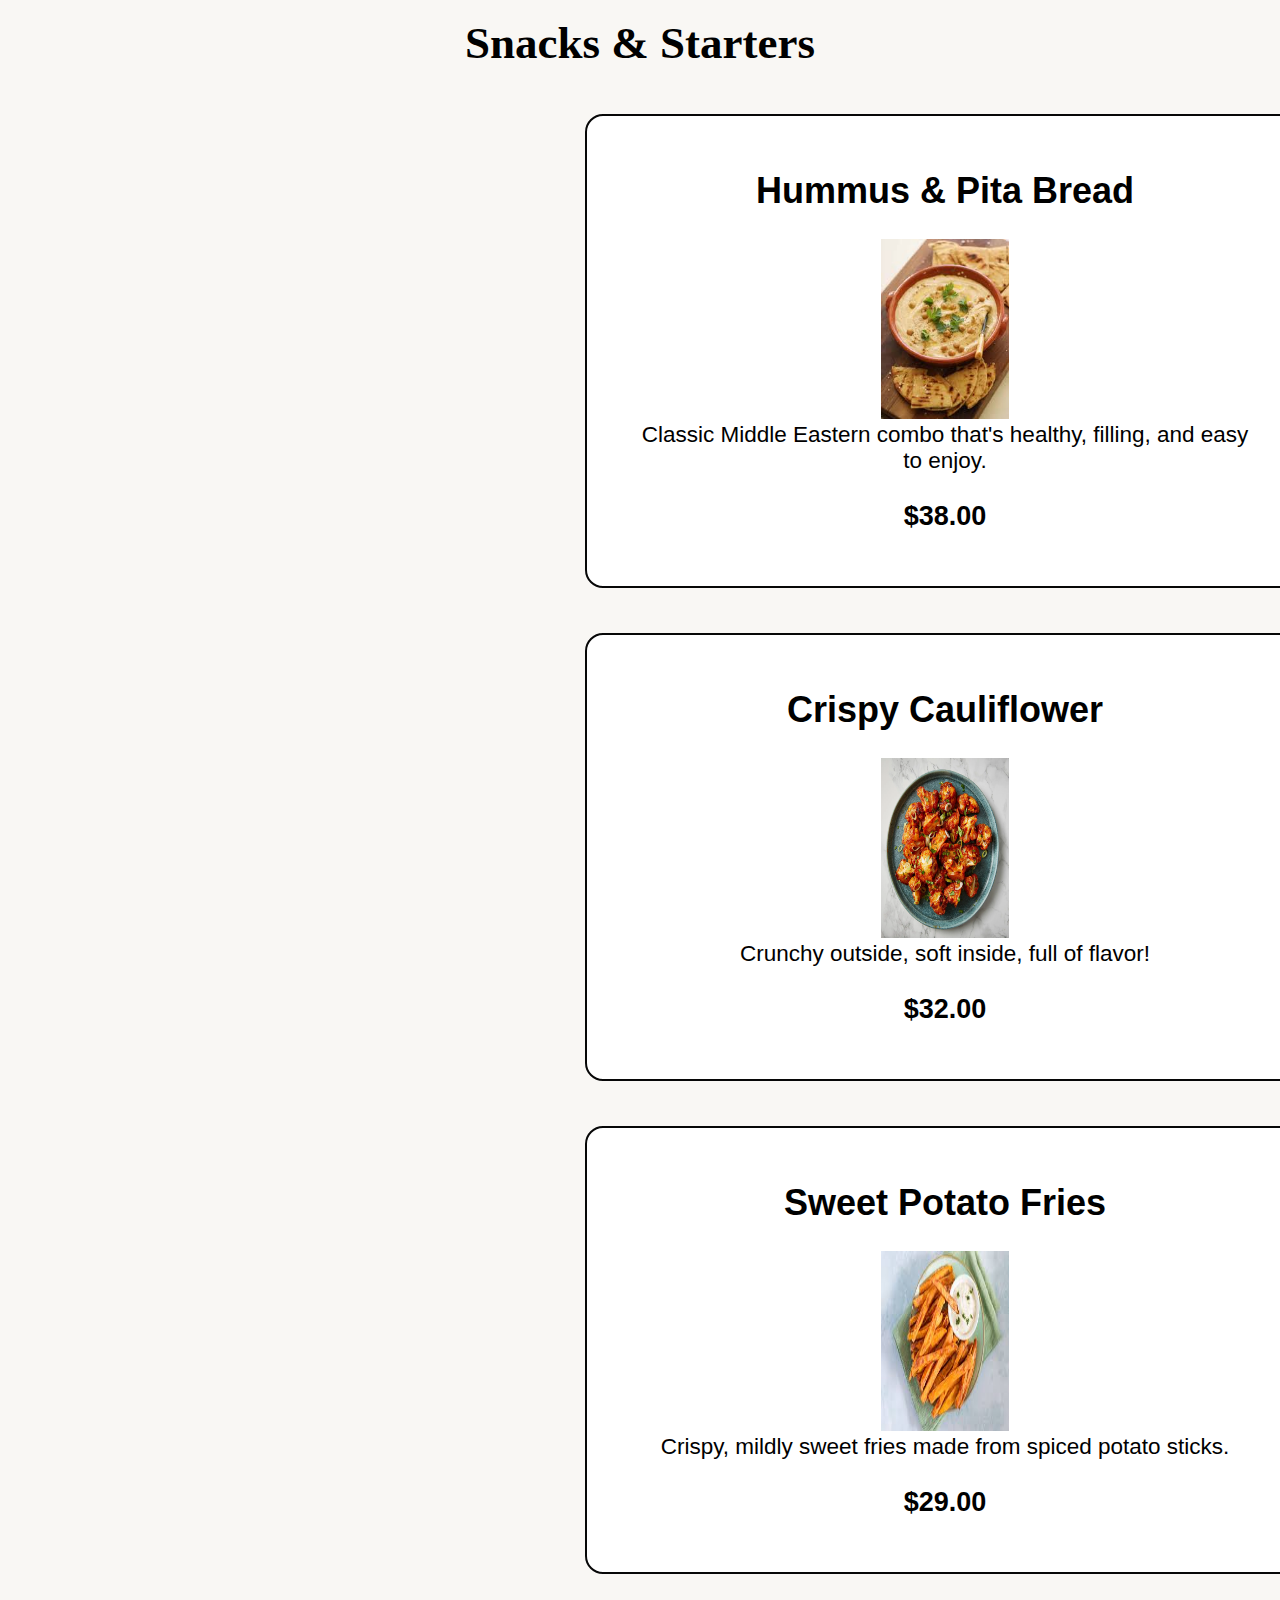
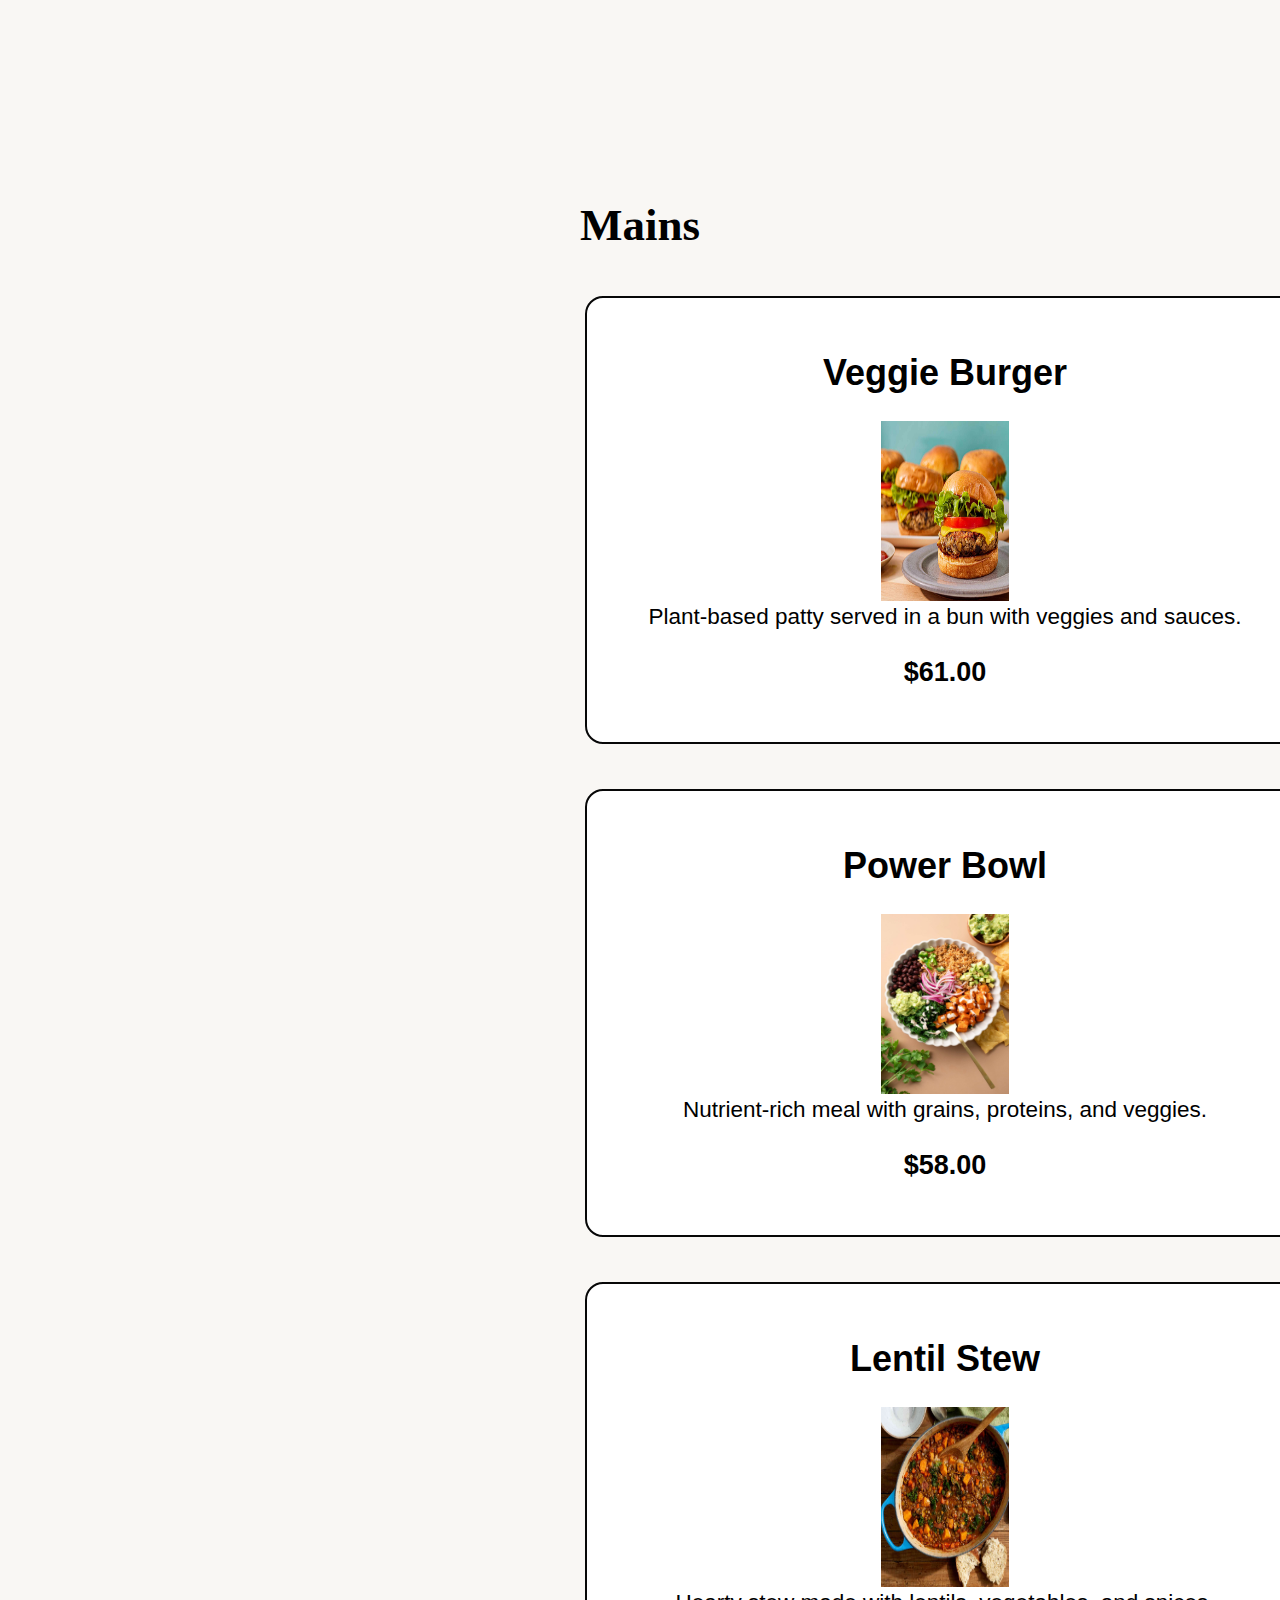
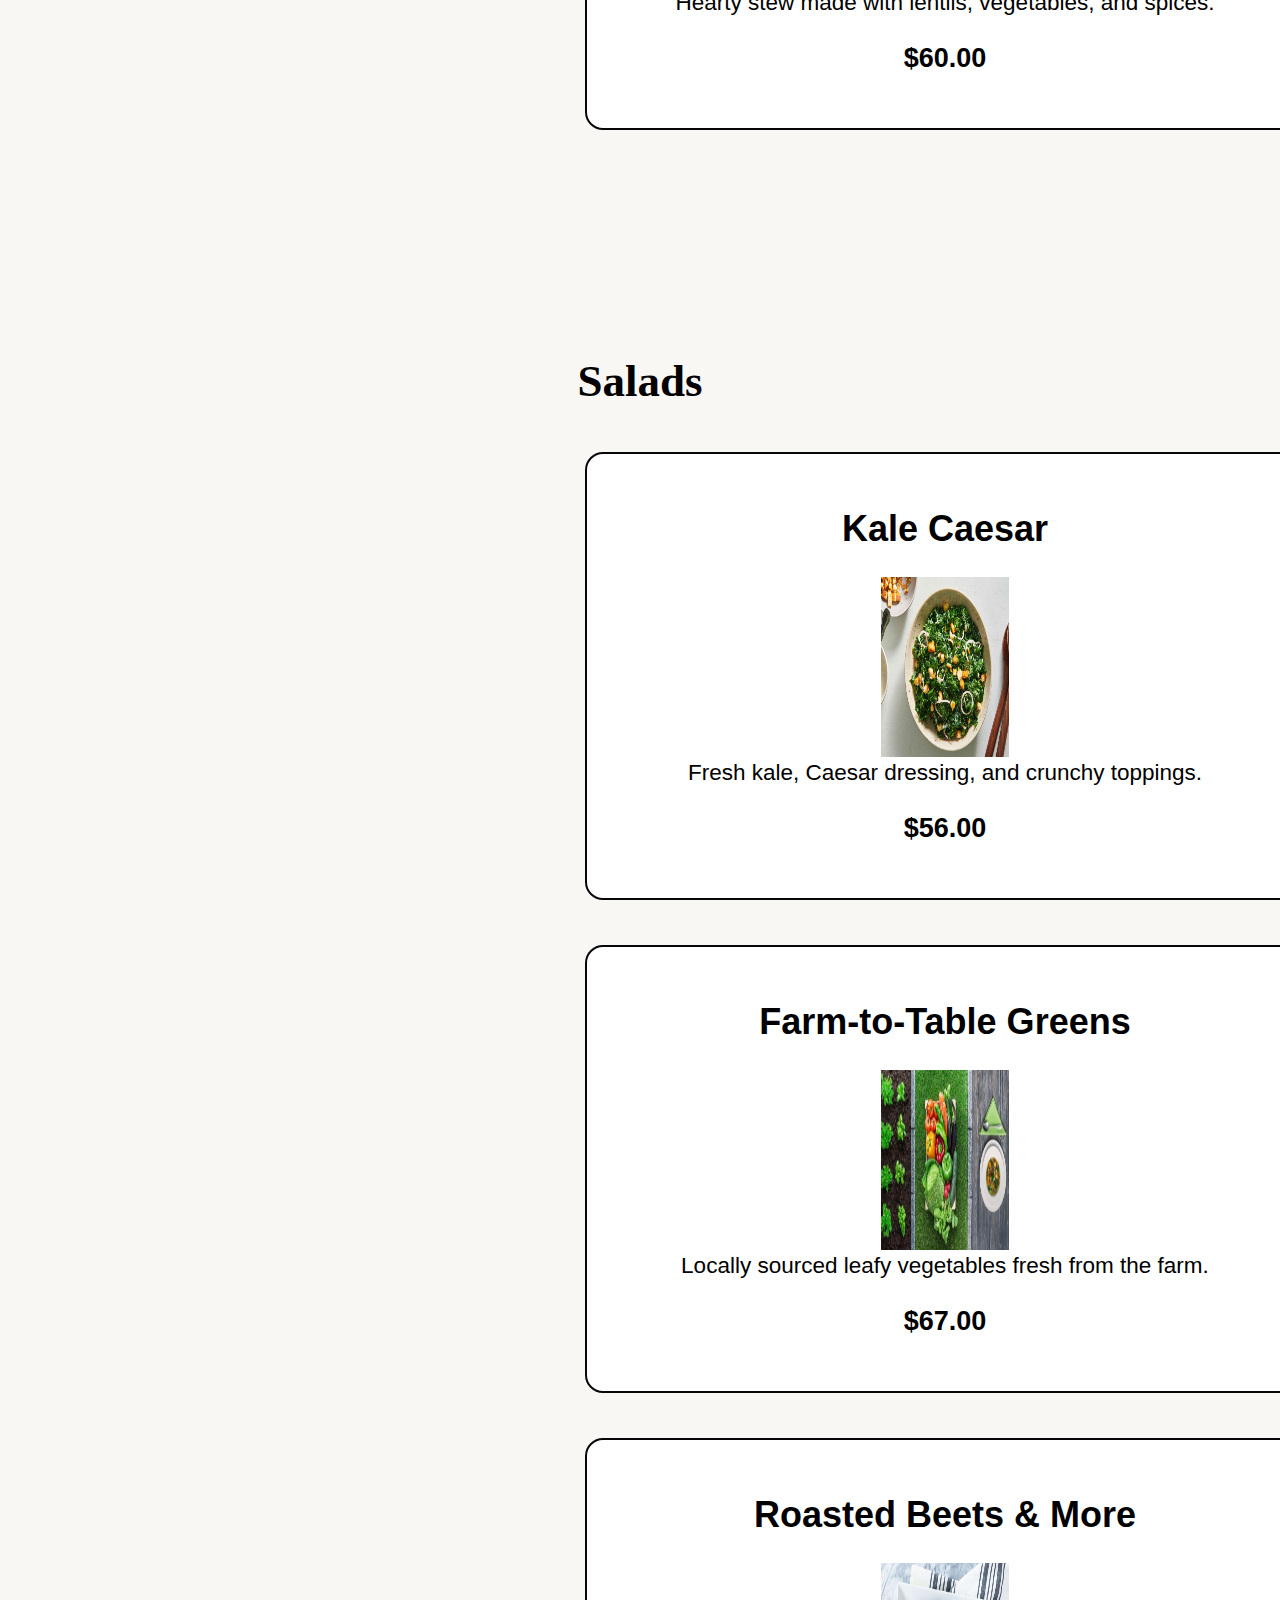
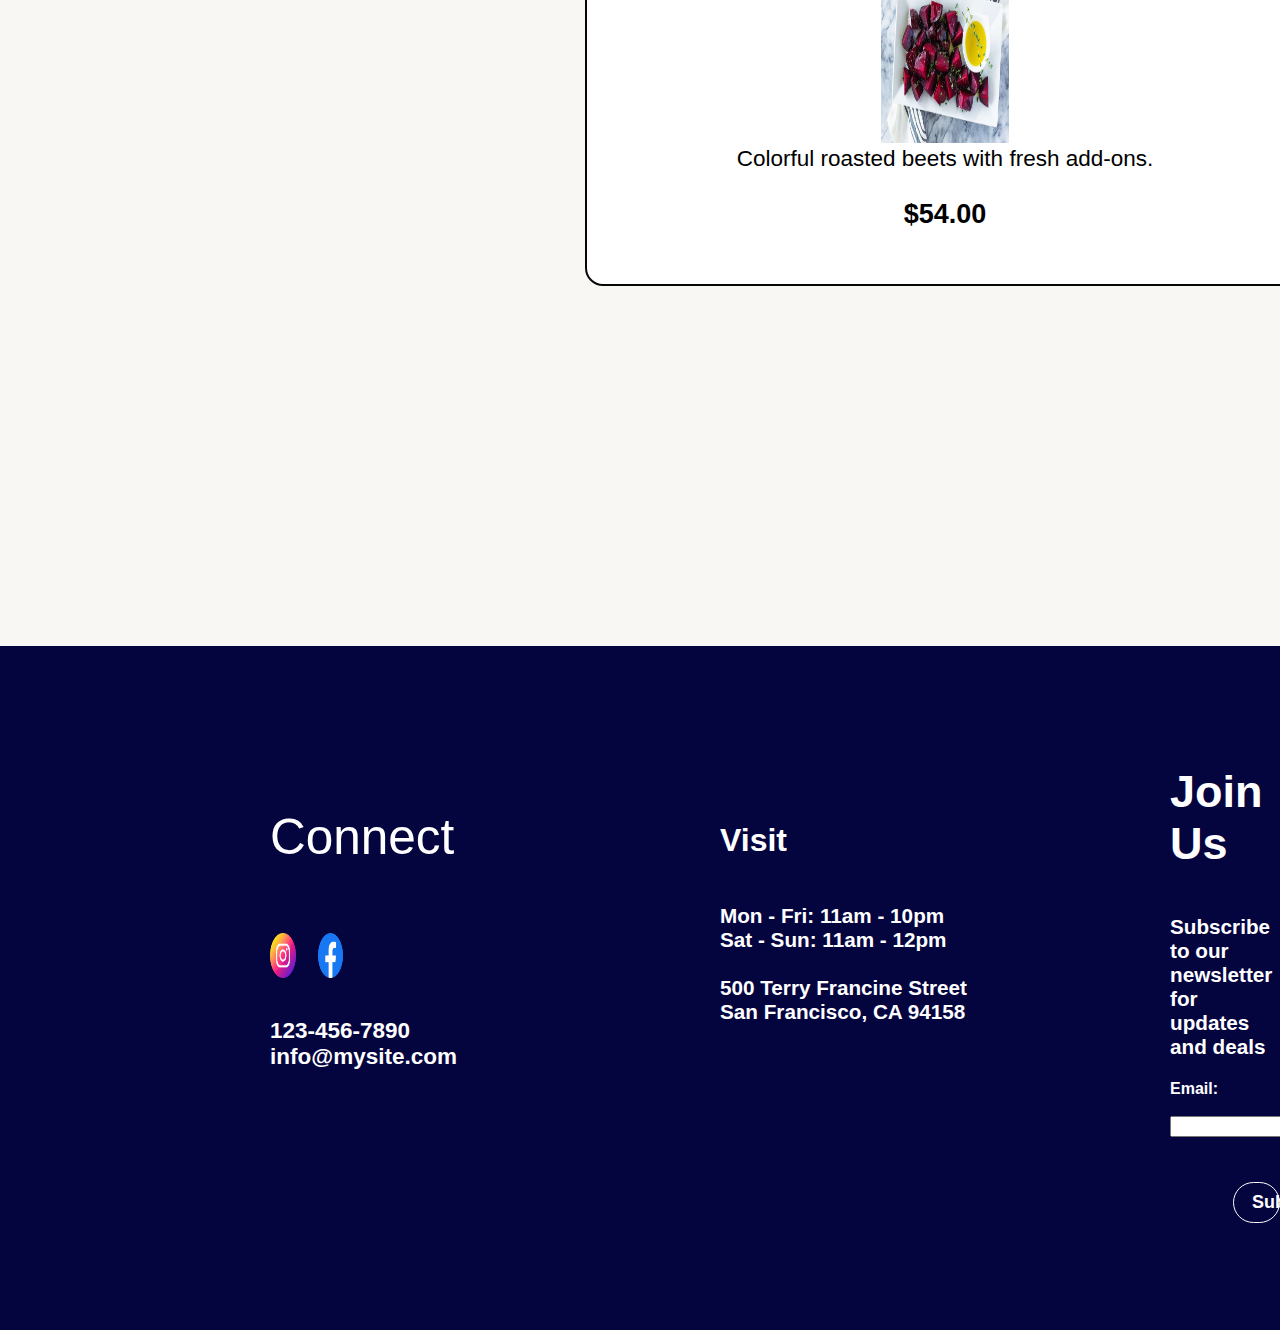
<file: order online.html>
<!DOCTYPE html>
<html lang="en">
<head>
    <meta charset="UTF-8">
    <meta name="viewport" content="width=device-width, initial-scale=1.0">
    <title>Document</title>
    <link rel="stylesheet" href="order online.css">
    <link href="https://cdn.jsdelivr.net/npm/bootstrap@5.3.7/dist/css/bootstrap.min.css" rel="stylesheet" integrity="sha384-LN+7fdVzj6u52u30Kp6M/trliBMCMKTyK833zpbD+pXdCLuTusPj697FH4R/5mcr" crossorigin="anonymous">
    <link href="https://unpkg.com/aos@2.3.4/dist/aos.css" rel="stylesheet">
    <script src="https://unpkg.com/aos@2.3.4/dist/aos.js"></script>
    <script src="https://cdn.jsdelivr.net/npm/bootstrap@5.3.7/dist/js/bootstrap.bundle.min.js" integrity="sha384-ndDqU0Gzau9qJ1lfW4pNLlhNTkCfHzAVBReH9diLvGRem5+R9g2FzA8ZGN954O5Q" crossorigin="anonymous"></script>
     <!-- font -->
     <link href="https://fonts.cdnfonts.com/css/frenklins-display-trial" rel="stylesheet">
    <link href="https://fonts.cdnfonts.com/css/quicksand" rel="stylesheet">
                      
</head>
<body>
    <!-- nav -->
<div class="navbar"></div>   

 <img class="leaf" src="images/leaf.png" alt="leaf">
 <a class="mint" href="index.html">mint</a>
 <a class="m" href="menu.html">Menu</a>
<a class="our" href="our stroy.html">Our Story</a>
<a class="reser" href="reservations.html">Reservation</a>
<img class="log" src="images/user (1).png" alt="log">
<p class="login">Log In</p>
<img class="lock" src="images/lock.png" alt="lock">
<a class="oo" href="order online.html">Order Online</a>


<!-- phone Menu button -->
<span class="menub" onclick="openNav()">☰</span>
<!-- Side Nav -->
<div id="sideNav" class="side">
  <span class="close-bn" onclick="closeNav()">×</span>
  <a href="order online.html">Order Online</a>
  <a href="menu.html">Menu</a>
  <a href="our stroy.html">Our Story</a>
  <a href="reservations.html">Reservations</a>
</div>





<p class="online" >Order Online</p>
<p class="you">You can order online! Browse our menu items and choose what you’d like to order from us.</p>
<p class="Accepting">Accepting Orders</p>

<div class="button">
  <button  class="pick" onclick="showContent('pickup')">Pickup</button>
  <button class="deli" onclick="showContent('delivery')">Delivery</button>
</div>

 <div id="save1" >
<div class="content-block" id="pickupBlock">
<p class="how">How would you like to receive your order?</p>
<p class="from">pickup from:</p>
<p class="india">Tamil Nadu,India</p>

<div id="mainContainer" class="container">
    <p >When:</p>
    <label>
        <input type="checkbox" class="when" value="now" checked>
        Up to 30 minutes
    </label><br>
    <label>
        <input type="checkbox" class="when" value="later">
        Schedule for later
    </label><br>
    <button class="save" onclick="save()">Save</button>
</div>
</div>
</div>

<div class="content-block" id="deliveryBlock">
  <div id="scheduleContainer" class="container hidden">
    <label class="date">Date:
        <select class="option"> 
            <option>Today</option>
            <option>Tomorrow</option>
        </select>
    </label>
    <br><br>
    <label class="time">Time:
        <input class="type" type="time">
    </label>
    <br><br>
    <button class="sav" onclick="sav()" id="saveBtn">Save</button>
</div>
</div>




  <!-- Navigation -->
  <nav id="menu-nav">
    <a href="#snacks-starters" class="active" aria-current="true">Snacks & Starters</a>
    <a href="#mains"  >Mains</a>
    <a href="#salads"  >Salads</a>
  </nav>

  <main>
    <!-- Snacks Section -->
    <section id="snacks-starters">
      <p class="ppp">Snacks & Starters</p>

      <button class="dish-card" onclick="openPopup('popup1')">
        <div class="dish-title">Hummus & Pita Bread</div>
        <img class="pic" src="images/menu pic1.jpg" alt="">
        <div class="dish-desc">Classic Middle Eastern combo that's healthy, filling, and easy to enjoy.</div>
        <div class="dish-price">$38.00</div>
      </button>

      <button class="dish-card" onclick="openPopup('popup2')">
        <div class="dish-title">Crispy Cauliflower</div>
        <img class="pic" src="images/menu pic2.jpg" alt="">
        <div class="dish-desc">Crunchy outside, soft inside, full of flavor!</div>
        <div class="dish-price">$32.00</div>
      </button>

      <button class="dish-card" onclick="openPopup('popup3')">
        <div class="dish-title">Sweet Potato Fries</div>
        <img class="pic" src="images/menu pic3.jpg" alt="">
        <div class="dish-desc">Crispy, mildly sweet fries made from spiced potato sticks.</div>
        <div class="dish-price">$29.00</div>
      </button>
    </section>

    <!-- Mains Section -->
    <section id="mains">
      <p class="ppp">Mains</p>

      <button class="dish-card" onclick="openPopup('popup4')">
        <div class="dish-title">Veggie Burger</div>
        <img class="pic" src="images/menu pic4.jpg" alt="">
        <div class="dish-desc">Plant-based patty served in a bun with veggies and sauces.</div>
        <div class="dish-price">$61.00</div>
      </button>

      <button class="dish-card" onclick="openPopup('popup5')">
        <div class="dish-title">Power Bowl</div>
        <img class="pic" src="images/menu pic5.jpg" alt="">
        <div class="dish-desc">Nutrient-rich meal with grains, proteins, and veggies.</div>
        <div class="dish-price">$58.00</div>
      </button>

      <button class="dish-card" onclick="openPopup('popup6')">
        <div class="dish-title">Lentil Stew</div>
        <img class="pic" src="images/menu pic6.jpg" alt="">
        <div class="dish-desc">Hearty stew made with lentils, vegetables, and spices.</div>
        <div class="dish-price">$60.00</div>
      </button>
    </section>

    <!-- Salads Section -->
    <section id="salads">
      <p class="ppp">Salads</p>

      <button class="dish-card" onclick="openPopup('popup7')">
        <div class="dish-title">Kale Caesar</div>
        <img class="pic" src="images/menu pic7.jpg" alt="">
        <div class="dish-desc">Fresh kale, Caesar dressing, and crunchy toppings.</div>
        <div class="dish-price">$56.00</div>
      </button>

      <button class="dish-card" onclick="openPopup('popup8')">
        <div class="dish-title">Farm-to-Table Greens</div>
          <img class="pic" src="images/menu pic8.jpg" alt="">
        <div class="dish-desc">Locally sourced leafy vegetables fresh from the farm.</div>
        <div class="dish-price">$67.00</div>
      </button>

      <button class="dish-card" onclick="openPopup('popup9')">
        <div class="dish-title">Roasted Beets & More</div>
          <img class="pic" src="images/menu pic9.jpeg" alt="">
        <div class="dish-desc">Colorful roasted beets with fresh add-ons.</div>
        <div class="dish-price">$54.00</div>
      </button>
    </section>
  </main>

  <!-- Popup Modals -->
  <div id="popup1" class="popup-overlay">
    <div class="popup">
      <h1 class="topic">Order Now</h1>
      <h2 class="dish-title">Hummus & Pita Bread</h2>
      <img src="images/menu pic1.jpg" alt="menu1" class="img" >
       <p class="dish-desc">Classic Middle Eastern combo that's healthy, filling, and easy to enjoy.</p>
       <h1 class="dish-price"><del>$38.00</del>Today's Offer <ins>$35.00</ins></h1>
      <button class="close-btn" onclick="closePopup('popup1')">Close</button>
    </div>
  </div>

  <div id="popup2" class="popup-overlay">
    <div class="popup">
       <h1 class="topic">Order Now</h1>
      <h2 class="dish-title">Crispy Cauliflower</h2>
      <img src="images/menu pic2.jpg" alt="menu2"  class="img"  >
      <p class="dish-desc">Crunchy outside, soft inside, full of flavor!</p>
      <h1 class="dish-price"><del>$32.00</del>Today's Offer <ins>$29.00</ins></h1>
      <button class="close-btn" onclick="closePopup('popup2')">Close</button>
    </div>
  </div>

    <div id="popup3" class="popup-overlay">
    <div class="popup">
       <h1 class="topic">Order Now</h1>
      <h2 class="dish-title">Sweet Potato Fries</h2>
      <img src="images/menu pic3.jpg" alt="menu3"  class="img" >
      <p class="dish-desc">Crispy, mildly sweet fries made from spiced potato sticks.</p>
      <h1 class="dish-price"><del>$29.00</del>Today's Offer <ins>$26.00</ins></h1>
      <button class="close-btn" onclick="closePopup('popup3')">Close</button>
    </div>
  </div>

    <div id="popup4" class="popup-overlay">
    <div class="popup">
       <h1 class="topic">Order Now</h1>
      <h2 class="dish-title">Veggie Burger</h2>
      <img src="images/menu pic4.jpg" alt="menu4"  class="img" >
      <p class="dish-desc">Plant-based patty served in a bun with veggies and sauces.</p>
      <h1 class="dish-price"><del>$61.00</del>Today's Offer <ins>$58.00</ins></h1>
      <button class="close-btn" onclick="closePopup('popup4')">Close</button>
    </div>
  </div>

    <div id="popup5" class="popup-overlay">
    <div class="popup">
       <h1 class="topic">Order Now</h1>
      <h2 class="dish-title">Power Bowl</h2>
      <img src="images/menu pic5.jpg" alt="menu5" class="img" >
      <p class="dish-desc">Nutrient-rich meal with grains, proteins, and veggies.</p>
      <h1 class="dish-price"><del>$58.00</del>Today's Offer <ins>$55.00</ins></h1>
      <button class="close-btn" onclick="closePopup('popup5')">Close</button>
    </div>
  </div>

    <div id="popup6" class="popup-overlay">
    <div class="popup">
       <h1 class="topic">Order Now</h1>
      <h2 class="dish-title">Lentil Stew</h2>
      <img src="images/menu pic6.jpg" alt="menu6" class="img" >
      <p class="dish-desc">Hearty stew made with lentils, vegetables, and spices.</p>
      <h1 class="dish-price"><del>$60.00</del>Today's Offer<ins>$57.00</ins></h1>
      <button class="close-btn" onclick="closePopup('popup6')">Close</button>
    </div>
  </div>

    <div id="popup7" class="popup-overlay">
    <div class="popup">
       <h1 class="topic">Order Now</h1>
      <h2 class="dish-title">Kale Caesar</h2>
      <img src="images/menu pic7.jpg" alt="menu7" class="img" >
      <p class="dish-desc">Fresh kale, Caesar dressing, and crunchy toppings.</p>
      <h1 class="dish-price"><del>$56.00</del>Today's Offer <ins>$53.00</ins></h1>
      <button class="close-btn" onclick="closePopup('popup7')">Close</button>
    </div>
  </div>
 
    <div id="popup8" class="popup-overlay">
    <div class="popup">
       <h1 class="topic">Order Now</h1>
      <h2 class="dish-title">Farm-to-Table Greens</h2>
      <img src="images/menu pic8.jpg" alt="menu8" class="img" >
      <p class="dish-desc">Locally sourced leafy vegetables fresh from the farm.</p>
      <h1 class="dish-price"><del>$67.00</del>Today's Offer <ins>$64.00</ins></h1>
      <button class="close-btn" onclick="closePopup('popup8')">Close</button>
    </div>
  </div>

    <div id="popup9" class="popup-overlay">
    <div class="popup">
       <h1 class="topic">Order Now</h1>
      <h2 class="dish-title">Roasted Beets & More</h2>
      <img src="images/menu pic9.jpeg" alt="menu9" class="img" >
      <p class="dish-desc">Colorful roasted beets with fresh add-ons.</p>
      <h1 class="dish-price"><del>$54.00</del>Today's Offer <ins>$51.00</ins></h1>
      <button class="close-btn" onclick="closePopup('popup9')">Close</button>
    </div>
  </div>

<!-- box -->
<div class="box"></div>
<!-- box content -->
 <p class="connect">Connect</p>
<img class="insta" src="images/instagram.png" alt="insta">
<img class="fb" src="images/facebook.png" alt="fb">
<pre class="info"><b>123-456-7890
info@mysite.com <b></pre>
<h1 class="Visit">Visit</h1>
<pre class="day" >Mon - Fri: 11am - 10pm
​​Sat - Sun: 11am - 12pm

500 Terry Francine Street
San Francisco, CA 94158</pre>
<p class="ju">Join Us</p>
<p class="deals">Subscribe to our newsletter for updates and deals</p>

<label class="email" for="emailInput">Email:</label><br><br>
<input class="emailbox" type="email" id="emailInput" required> <br>    
<p class="submit" onclick="submitEmail()">Submit</p>




    

       
<script>
      AOS.init();
      function showContent(type) {
    // Hide both first
    document.getElementById("pickupBlock").style.display = "none";
    document.getElementById("deliveryBlock").style.display = "none";

    // Show selected one
    if (type === "pickup") {
      document.getElementById("pickupBlock").style.display = "block";
    } else if (type === "delivery") {
      document.getElementById("deliveryBlock").style.display = "block";
    }
  }
  function save() {
    
   
 alert("Submitted Successfully");
        document.getElementById("save1").reset(); 
  }
 const mainContainer = document.getElementById("mainContainer");
  const scheduleContainer = document.getElementById("scheduleContainer");
   

 radios.forEach(radio => {
        radio.addEventListener("change", () => {
            if (radio.value === "later") {
                mainContainer.classList.add("hidden");
                scheduleContainer.classList.remove("hidden");
            }
        });
    });

    function sav(){
         alert("Submitted Successfully");
        document.getElementById("sav").reset(); 
    }
 saveBtn.addEventListener("click", () => {
        scheduleContainer.classList.add("hidden");
        mainContainer.classList.remove("hidden");
        document.querySelector("input[value='now']").checked = true;
    });



    
 // ScrollSpy
    document.addEventListener('DOMContentLoaded', function () {
      const sections = document.querySelectorAll('main section');
      const navLinks = document.querySelectorAll('nav a');

      function activateLink() {
        let index = sections.length;
        while (--index && window.scrollY + 50 < sections[index].offsetTop) {}
        navLinks.forEach((link) => {
          link.classList.remove('active');
          link.setAttribute('aria-current');
        });
        navLinks[index].classList.add('active');
        navLinks[index].setAttribute('aria-current', 'true');
      }

      activateLink();
      window.addEventListener('scroll', activateLink);
    });

    // Popup Functions
    function openPopup(id) {
      document.getElementById(id).style.display = 'flex';
    }
    function closePopup(id) {
      document.getElementById(id).style.display = 'none';
    }




     function openNav() {
    document.getElementById("sideNav").style.width = "50vw";
  }
  function closeNav() {
    document.getElementById("sideNav").style.width = "0";
  }







</script>
</html>
</file>
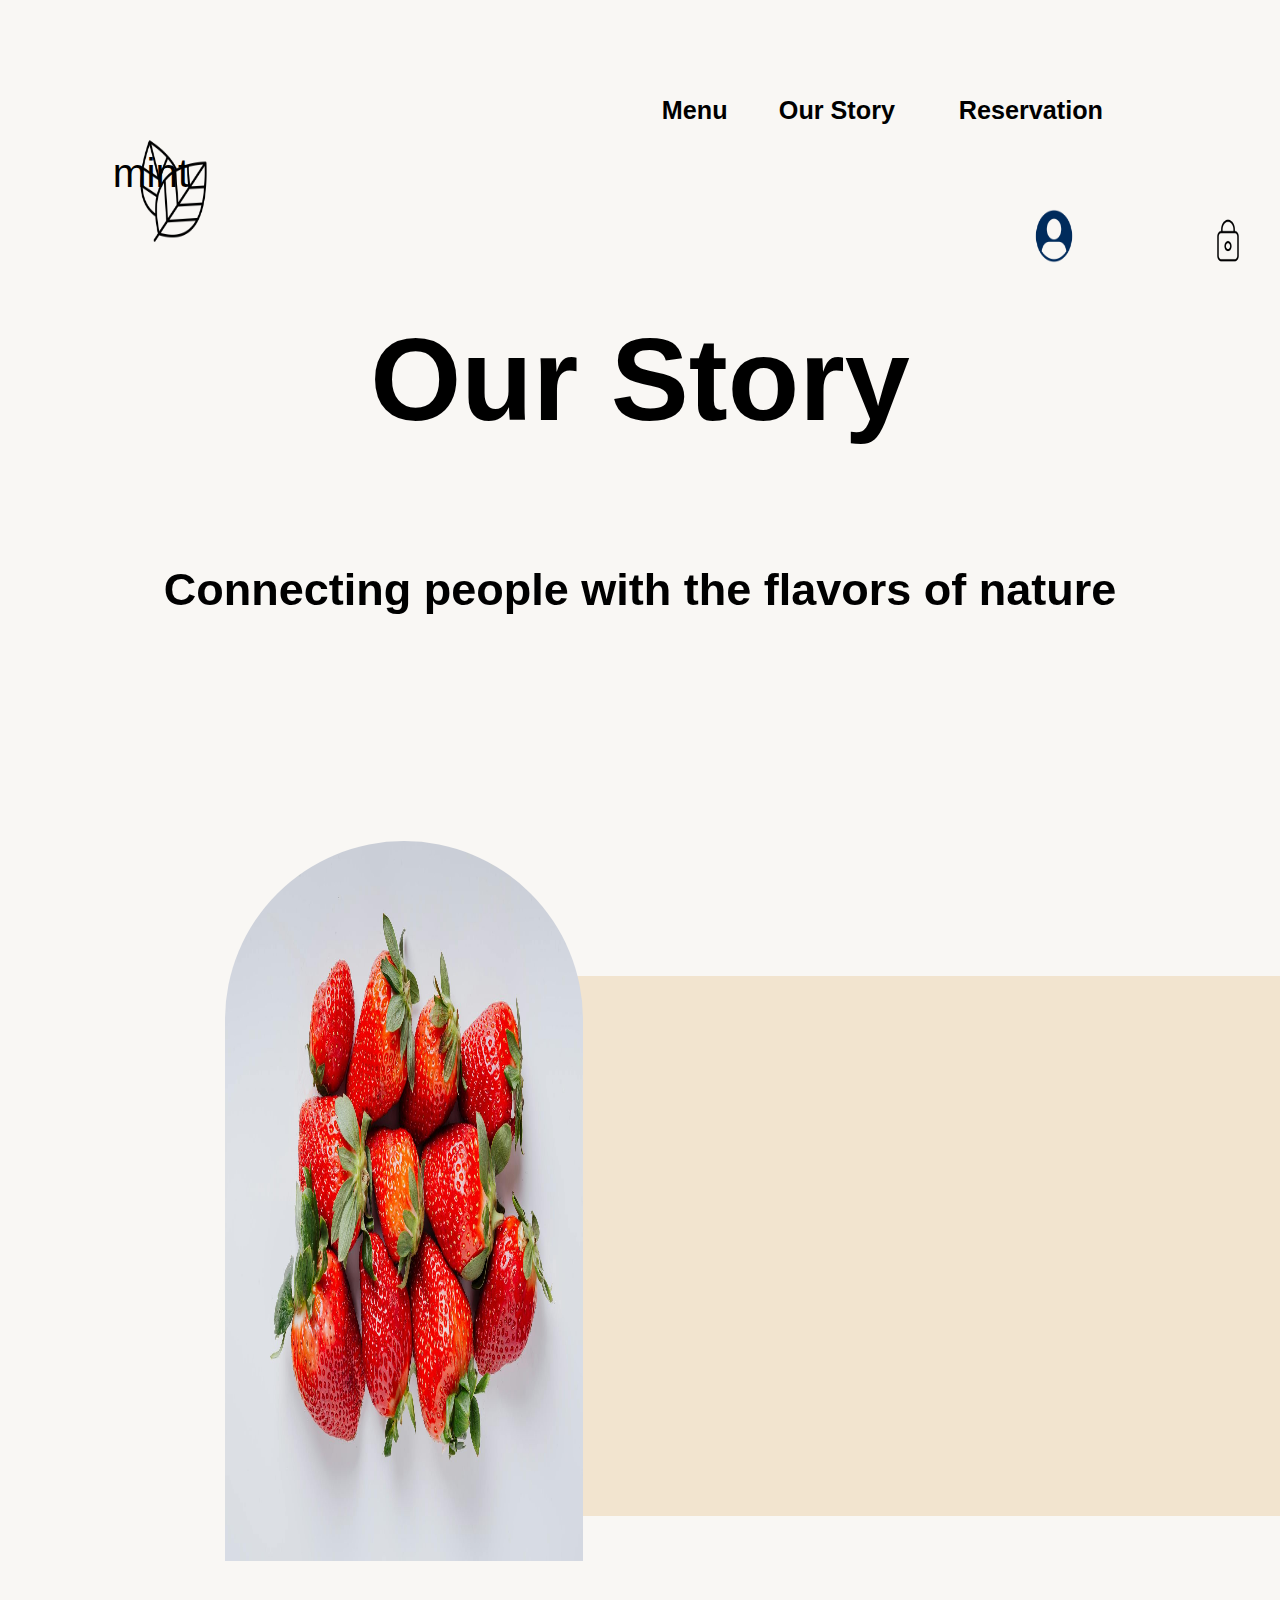
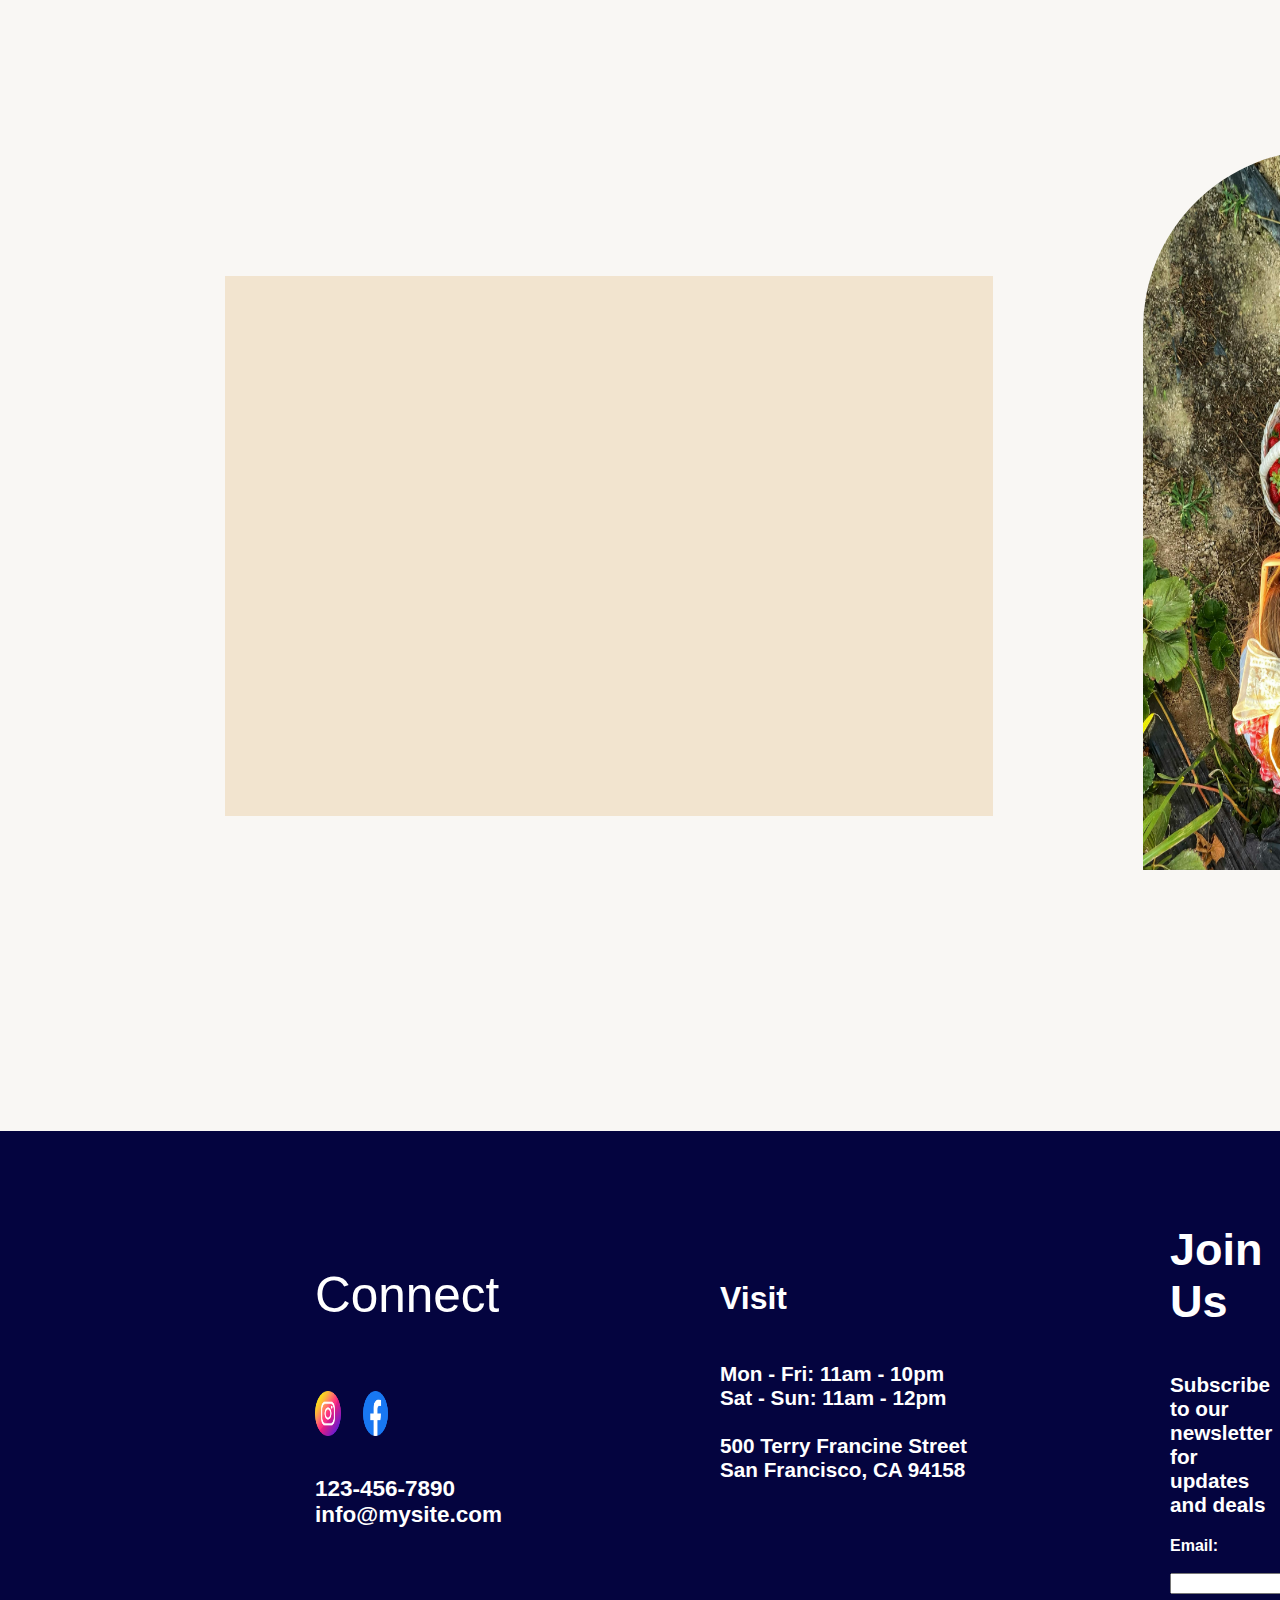
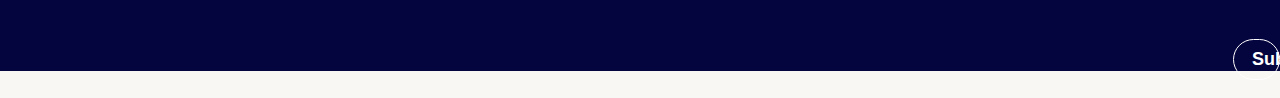
<file: our stroy.html>
<!DOCTYPE html>
<html lang="en">
<head>
    <meta charset="UTF-8">
    <meta name="viewport" content="width=device-width, initial-scale=1.0">
    <title>Document</title>
    <link rel="stylesheet" href="our story.css">
    <link href="https://cdn.jsdelivr.net/npm/bootstrap@5.3.7/dist/css/bootstrap.min.css" rel="stylesheet" integrity="sha384-LN+7fdVzj6u52u30Kp6M/trliBMCMKTyK833zpbD+pXdCLuTusPj697FH4R/5mcr" crossorigin="anonymous">
    <link href="https://unpkg.com/aos@2.3.4/dist/aos.css" rel="stylesheet">
    <script src="https://unpkg.com/aos@2.3.4/dist/aos.js"></script>
    <script src="https://cdn.jsdelivr.net/npm/bootstrap@5.3.7/dist/js/bootstrap.bundle.min.js" integrity="sha384-ndDqU0Gzau9qJ1lfW4pNLlhNTkCfHzAVBReH9diLvGRem5+R9g2FzA8ZGN954O5Q" crossorigin="anonymous"></script>
     <!-- font -->
     <link href="https://fonts.cdnfonts.com/css/frenklins-display-trial" rel="stylesheet">
    <link href="https://fonts.cdnfonts.com/css/quicksand" rel="stylesheet">
</head>
<body>
   <!-- nav -->
<div class="nav"></div>

 <img class="leaf" src="images/leaf.png" alt="leaf">
 <a class="mint" href="index.html">mint</a>
 <a class="m" href="menu.html">Menu</a>
<a class="our" href="our stroy.html">Our Story</a>
<a class="reser" href="reservations.html">Reservation</a>
<img class="log" src="images/user (1).png" alt="log">
<p class="login">Log In</p>
<img class="lock" src="images/lock.png" alt="lock"> 
<a class="oo" href="order online.html">Order Online</a>



<!-- phone Menu button -->
<span class="menub" onclick="openNav()">☰</span>
<!-- Side Nav -->
<div id="sideNav" class="side">
  <span class="close-btn" onclick="closeNav()">×</span>
  <a href="order online.html">Order Online</a>
  <a href="menu.html">Menu</a>
  <a href="our stroy.html">Our Story</a>
  <a href="reservations.html">Reservations</a>
</div>





<div data-aos="fade-up"
     data-aos-duration="2000"><p class="os">Our Story</p></div>
<div data-aos="fade-up"
     data-aos-duration="2000"><p class="people">Connecting people with the flavors of nature</p></div>
<div class="box1"></div>
<img class="straw1" src="images/straw1.jpg" alt="straw1">
<div data-aos="fade-up"
     data-aos-duration="2000"><p class="sweet">Sweet, vibrant, and full of life — strawberries <br> have always been at the heart of our journey. <br> From sun-kissed fields to your table, we cherish <br> the care that goes into every berry.</p></div>
<div class="box2"></div>
<img class="straw2" src="images/straw4.jpg" alt="straw4">
<div data-aos="fade-up"
     data-aos-duration="2000"><p class="each">Each bite tells a story of freshness,<br> love for nature, and the joy of sharing <br> something truly wholesome.</p></div>


<div class="box"></div>

<!-- box content -->
<p class="connect">Connect</p>
<img class="insta" src="images/instagram.png" alt="insta">
<img class="fb" src="images/facebook.png" alt="fb">
<pre class="info"><b>123-456-7890
info@mysite.com <b></pre>
<h1 class="Visit">Visit</h1>
<pre class="day" >Mon - Fri: 11am - 10pm
​​Sat - Sun: 11am - 12pm

500 Terry Francine Street
San Francisco, CA 94158</pre>
<p class="ju">Join Us</p>
<p class="deals">Subscribe to our newsletter for updates and deals</p>

<label class="email" for="emailInput">Email:</label><br><br>
<input class="emailbox" type="email" id="emailInput" required> <br>    
<p class="submit" onclick="submitEmail()">Submit</p>

  


</body>
<script>
      AOS.init();
      function submitEmail() {
      let email = document.getElementById("emailInput").value;
     
      // Simple email validation
      if (email === "") {
            alert("Please enter an email.");

      } else if (!email.includes("@") || !email.includes(".")) {
        alert("Please enter a valid email address.");
      } else {
          alert("Submitted Successfully");
        document.getElementById("emailForm").reset(); // clears the form
      }
       }




        function openNav() {
    document.getElementById("sideNav").style.width = "50vw";
  }
  function closeNav() {
    document.getElementById("sideNav").style.width = "0";
  }

</script>
</html>
</file>
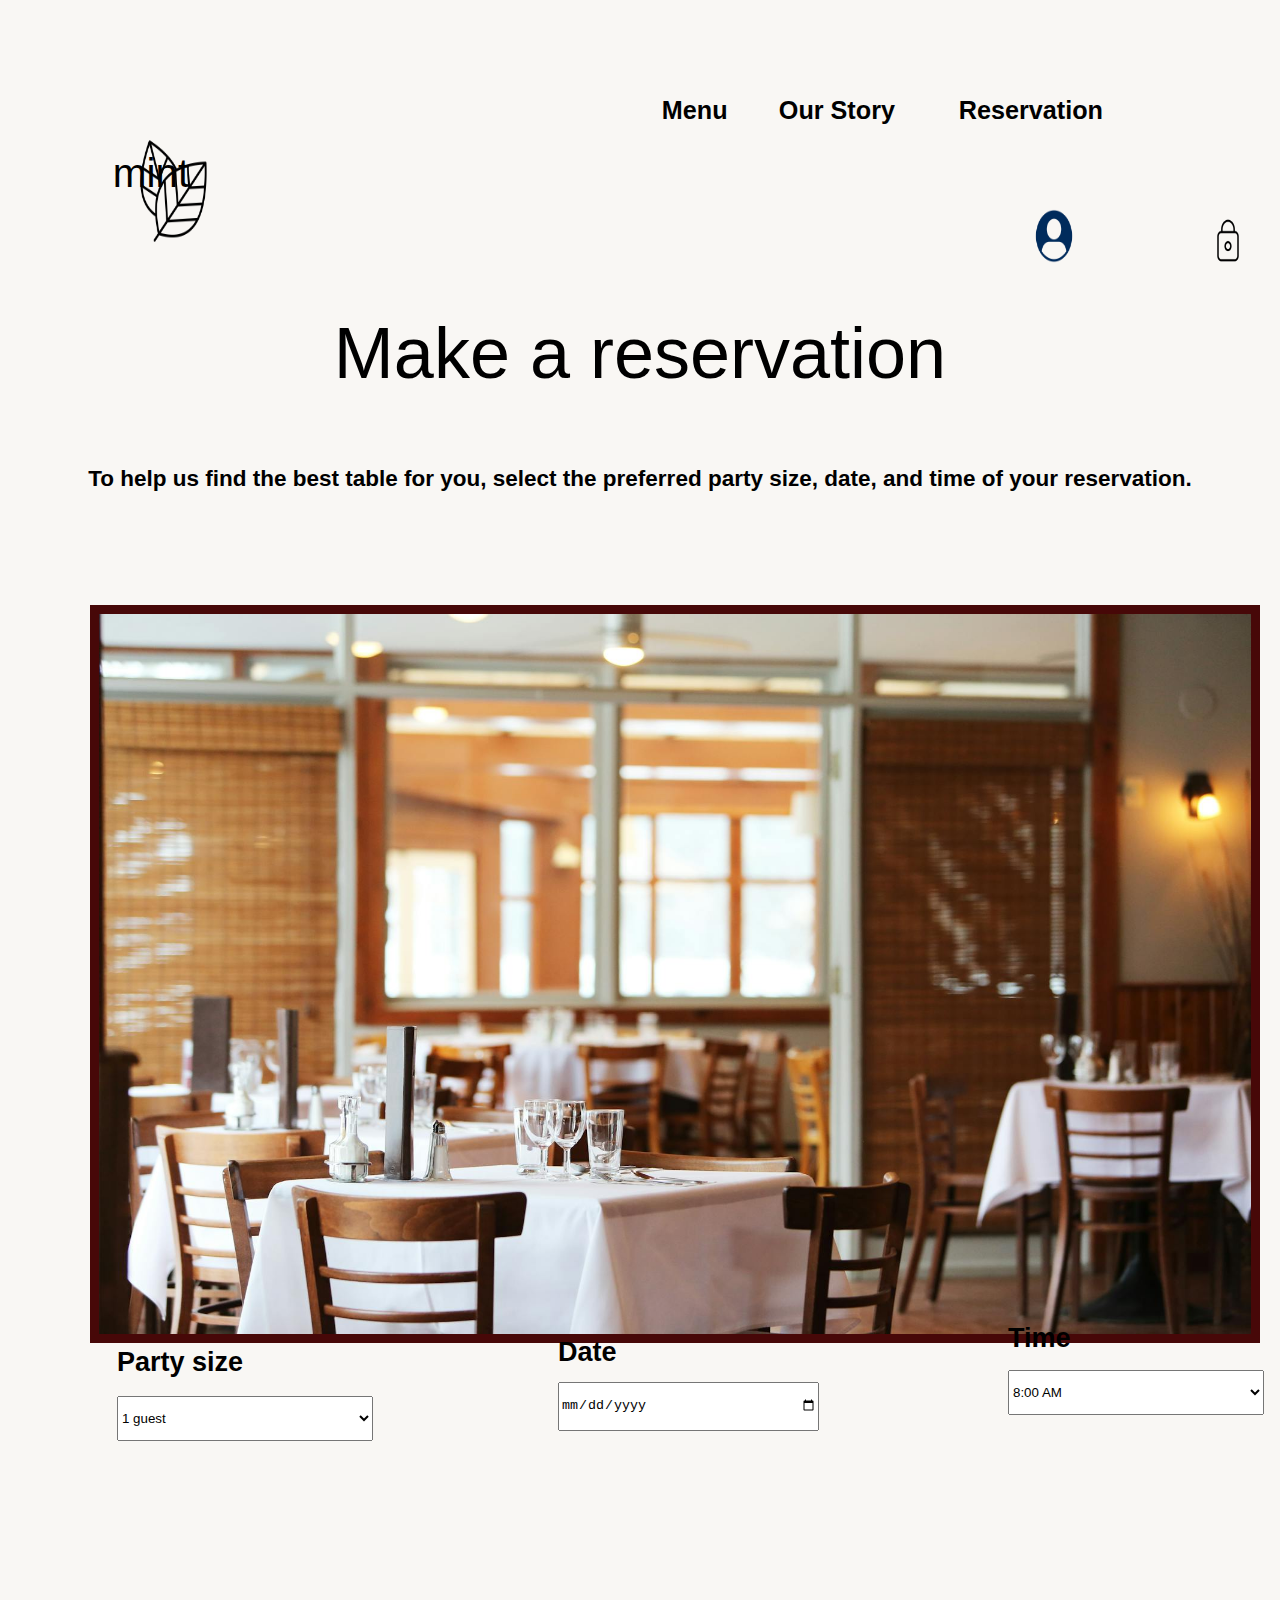
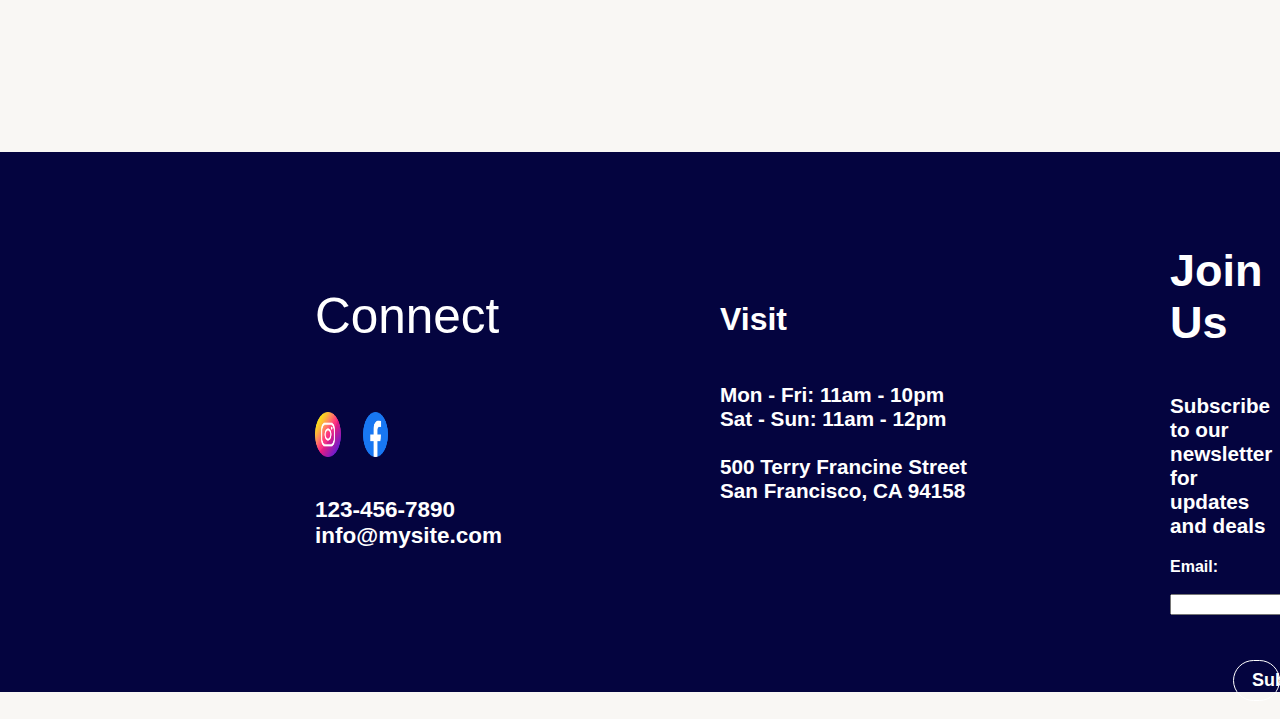
<file: reservations.html>
<!DOCTYPE html>
<html lang="en">
<head>
    <meta charset="UTF-8">
    <meta name="viewport" content="width=device-width, initial-scale=1.0">
    <title>Document</title>
    <link rel="stylesheet" href="reservations.css">
    <link href="https://cdn.jsdelivr.net/npm/bootstrap@5.3.7/dist/css/bootstrap.min.css" rel="stylesheet" integrity="sha384-LN+7fdVzj6u52u30Kp6M/trliBMCMKTyK833zpbD+pXdCLuTusPj697FH4R/5mcr" crossorigin="anonymous">
    <link href="https://unpkg.com/aos@2.3.4/dist/aos.css" rel="stylesheet">
    <script src="https://unpkg.com/aos@2.3.4/dist/aos.js"></script>
    <script src="https://cdn.jsdelivr.net/npm/bootstrap@5.3.7/dist/js/bootstrap.bundle.min.js" integrity="sha384-ndDqU0Gzau9qJ1lfW4pNLlhNTkCfHzAVBReH9diLvGRem5+R9g2FzA8ZGN954O5Q" crossorigin="anonymous"></script>
     <!-- font -->
     <link href="https://fonts.cdnfonts.com/css/frenklins-display-trial" rel="stylesheet">
    <link href="https://fonts.cdnfonts.com/css/quicksand" rel="stylesheet">
</head>
<body>
    <!-- nav -->
<div class="nav"></div>

 <img class="leaf" src="images/leaf.png" alt="leaf">
 <a class="mint" href="index.html">mint</a>
 <a class="m" href="menu.html">Menu</a>
<a class="our" href="our stroy.html">Our Story</a>
<a class="reser" href="reservations.html">Reservation</a>
<img class="log" src="images/user (1).png" alt="log">
<p class="login">Log In</p>
<img class="lock" src="images/lock.png" alt="lock">
<a class="oo" href="order online.html">Order Online</a>



<!-- phone Menu button -->
<span class="menub" onclick="openNav()">☰</span>
<!-- Side Nav -->
<div id="sideNav" class="side">
  <span class="close-btn" onclick="closeNav()">×</span>
  <a href="order online.html">Order Online</a>
  <a href="menu.html">Menu</a>
  <a href="our stroy.html">Our Story</a>
  <a href="reservations.html">Reservations</a>
</div>




<p class="Make">Make a reservation</p>
<p class="to">To help us find the best table for you, select the preferred party size, date, and time of your reservation.</p>
<img class="image" src="images/pexels-life-of-pix-67468.jpg" alt="table">
 <label class="party">Party size</label><br>
    <select class="partySize" name="partySize">
        <option>1 guest</option>
        <option>2 guests</option>
        <option>3 guests</option>
        <option>4 guests</option>
        <option>5 guests</option>
        <option>6 guests</option>
    </select>
     
<p class="date">Date</p><br>
    <input type="date" class="calender" name="date">


    <label class="neram">Time</label><br>
    <select class="time" padding="50vh">
        <option>8:00 AM</option>
        <option>8:15 AM</option>
        <option>8:30 AM</option>
        <option>8:45 AM</option>
        <option>9:00 AM</option>
        <option>9:15 AM</option>
        <option>9:30 AM</option>
        <option>9:45 AM</option>
        <option>10:00 AM</option>
        <option>10:15 AM</option>
        <option>10:30 AM</option>
        <option>10:45 AM</option>
        <option>11:00 AM</option>
        <option>11:15 AM</option>
        <option>11:30 AM</option>
        <option>11:45 AM</option>
        <option>12:00 PM</option>
    </select>

<p class=" find" onclick="table()">Find The Table</p>

<div class="box"></div>

<!-- box content -->
<p class="connect">Connect</p>
<img class="insta" src="images/instagram.png" alt="insta">
<img class="fb" src="images/facebook.png" alt="fb">
<pre class="info"><b>123-456-7890
info@mysite.com <b></pre>
<h1 class="Visit">Visit</h1>
<pre class="day" >Mon - Fri: 11am - 10pm
​​Sat - Sun: 11am - 12pm

500 Terry Francine Street
San Francisco, CA 94158</pre>
<p class="ju">Join Us</p>
<p class="deals">Subscribe to our newsletter for updates and deals</p>

<label class="email" for="emailInput">Email:</label><br><br>
<input class="emailbox" type="email" id="emailInput" required> <br>    
<p class="submit" onclick="submitEmail()">Submit</p>

</body>
<script>
      AOS.init();

      function table() {
alert("Online reservations are currently unavailable");
}
  function submitEmail() {
      let email = document.getElementById("emailInput").value;
     
     
      if (email === "") {
            alert("Please enter an email.");

      } else if (!email    .includes("@") || !email.includes(".")) {
        alert("Please enter a valid email address.");
      } else {
          alert("Submitted Successfully");
        document.getElementById("emailForm").reset(); // clears the form
      }
       }


        function openNav() {
    document.getElementById("sideNav").style.width = "50vw";
  }
  function closeNav() {
    document.getElementById("sideNav").style.width = "0";
  }




</script>
</html>
</file>
<file: menu.css>
@import url('https://fonts.cdnfonts.com/css/frenklins-display-trial');
 @import url('https://fonts.cdnfonts.com/css/quicksand');
 
/* font-family:'Quicksand Book', sans-serif; */
/* font-family: 'Frenklins Display Trial', sans-serif; */

 body{
  height: 100%;
  margin: 0;
  padding: 0;
  background-color: rgb(249, 247, 244) !important;
 }
    
.nav{
    border: solid rgb(249, 247, 244) ;
    background-color:rgb(249, 247, 244);
    height:25vh;
    z-index:3;
}
.leaf{
       width: 6vw;
       height: 12vh;
       margin-left: 15vh;
       margin-top: -35vh;
        position: relative;
       z-index: 2;
    }
    .mint{
       font-family: 'Frenklins Display Trial', sans-serif; 
       text-decoration: none;
      position: absolute;
      font-size: 4.5vh;
      color: black;
      margin-top: -9vh;
      margin-left: -11vh;
    }
    .m{
      font-family:'Quicksand Book', sans-serif;
      font-size: 2.8vh;
      font-weight: bold;
      margin-left:50vh;
      margin-top: -15vh;
      text-decoration: none;
      position: absolute;
      color: black;
    }
    .m:hover{
      color: rgb(82, 112, 82);
    }
    .our{
      font-family:'Quicksand Book', sans-serif;
      font-size: 2.8vh;
      font-weight: bold;
      margin-left:63vh;
      margin-top:-15vh;
      text-decoration: none;
      position: absolute;
      color: black;
    }
    .our:hover{
    color: rgb(82, 112, 82);
    }
    .reser{
      font-family:'Quicksand Book', sans-serif;
      font-size: 2.8vh;
      font-weight: bold;
      margin-left: 83vh;
      margin-top: -15vh;
      text-decoration: none;
      position: absolute;
      color: black;
    }
    .reser:hover{
      color: rgb(82, 112, 82);
    }
    .log{
       width: 3vw;
       height: 6vh;
       margin-left: 115vh;
       margin-top: -29vh;
      }
      .login{
        font-family:'Quicksand Book', sans-serif;
      font-size: 2.8vh;
      font-weight: bold;
      position: absolute;
      margin-left: 152vh;
      margin-top: -18vh;
      }
      .lock{
       width:2.5vw;
       height:5vh; 
       margin-left:15vh;
       margin-top:-29vh;
       
      }
       .oo{
   font-weight: bold;
  color: white;
  background-color: rgb(1, 1, 31);
  border: solid;
  max-width: fit-content;
  padding: 1.5vh 1vw;
  margin-left:10vh;
  margin-top: -15vh;
  border-radius: 5vh;
  position: absolute;
  font-family: 'Frenklins Display Trial', sans-serif;
  text-decoration: none;
    }
.oo:hover{
  color: rgb(1, 1, 31);
  background-color: white;
    }
    .menub {
  display: none;
}
.side{
  display: none;
}
     .side .close-btn {
  display:none;
} 
.menu{
    font-size: 18vh;
     font-family: 'Frenklins Display Trial', sans-serif;
    text-align: center;
    margin-top:5vh;
}
.af{
   margin-top:2vh;
  letter-spacing: 0.5vh;
  margin-left: 41vh;
font-size: 6.5vh;
font: bold;
  font-family: 'Frenklins Display Trial', sans-serif;
    }
.ss{
font-size: 5vh;
margin-left: 41vh;
font: bold;
font-family: 'Frenklins Display Trial', sans-serif;
}
.menu1{
  margin-top: 6vh;
  margin-left: 41vh;
  font-size:4vh;
  font-weight: bold;
 font-family:'Quicksand Book', sans-serif;
}
.hp{
  font-size: 2.5vh;
  margin-left: 41vh;
 font-family:'Quicksand Book', sans-serif;
}
.mpic1{
height: 28vh;
width: 14vw;
margin-left: 41vh;
border-radius: 5vh;
}
.menu2{
  margin-top: -59.7vh;
  margin-left:96vh;
  font-size:4vh;
  font-weight: bold;
  font-family:'Quicksand Book', sans-serif;
}
.cc{
  font-size: 2.5vh;
  margin-left:96vh;
font-family:'Quicksand Book', sans-serif;
}
.mpic2{
height: 28vh;
width: 15vw;
margin-left: 96vh;
border-radius: 5vh;
}
.menu3{
  margin-top: -59.7vh;
  margin-left:155vh;
  font-size:4vh;
  font-weight: bold;
  font-family:'Quicksand Book', sans-serif;
}
.sp{
  font-size: 2.5vh;
  margin-left:155vh;
 font-family:'Quicksand Book', sans-serif;
}
.mpic3{
height: 28vh;
width: 15vw;
margin-left: 155vh;
border-radius: 5vh;
}
.mains{
  font-size: 5vh;
margin-left: 41vh;
font: bold;
  font-family: 'Frenklins Display Trial', sans-serif;
}
.menu4{
  margin-left:41vh;
  font-size:4vh;
  font-weight: bold;
 font-family:'Quicksand Book', sans-serif;
}
.vb{
  font-size: 2.5vh;
  margin-left: 41vh;
 
}
.mpic4{
height: 28vh;
width: 15vw;
margin-left: 41vh;
border-radius: 5vh;
}
.menu5{
  margin-top: -59.5vh;
  margin-left: 97vh;
 font-size:4vh;
  font-weight: bold;
  font-family:'Quicksand Book', sans-serif;
}
.pb{
  font-size: 2.5vh;
  margin-left: 97vh;
  font-family:'Quicksand Book', sans-serif;
}
.mpic5{
height:28vh ;
width: 15vw;
margin-left:97vh;
border-radius: 5vh;
}
.menu6{
  margin-top:-56vh ;
  margin-left:151vh;
  font-size:4vh;
  font-weight: bold;
font-family:'Quicksand Book', sans-serif;
}
.ls{
  font-size: 2.5vh;
  margin-left: 150vh;
font-family:'Quicksand Book', sans-serif; 
}
.mpic6{
height: 28vh;
width: 15vw;
margin-left: 150vh;
border-radius: 5vh;
}
.sd{
margin-left: 41vh;
font: bold;
font-size: 5vh;
  font-family: 'Frenklins Display Trial', sans-serif;
}
.menu7{
  
  margin-left: 41vh;
 font-size:4vh;
  font-weight: bold;
 font-family:'Quicksand Book', sans-serif;
}
.kc{
  font-size: 2.5vh;
  margin-left: 41vh;
 font-family:'Quicksand Book', sans-serif;
}
.mpic7{
height: 28vh;
width: 15vw;
margin-left: 41vh;
border-radius: 5vh;
}
.menu8{
  margin-top: -56vh;
  margin-left: 96vh;
  font-size:4vh;
  font-weight: bold;
  font-family:'Quicksand Book', sans-serif;
}
.ftt{
  font-size: 2.5vh;
  margin-left: 95vh;
  font-family:'Quicksand Book', sans-serif;
}
.mpic8{
height: 28vh;
width: 15vw;
margin-left:96vh;
border-radius: 5vh;
}
.menu9{
  margin-top: -55.8vh;
  margin-left:150vh;
  font-size:4vh;
  font-weight: bold;
 font-family:'Quicksand Book', sans-serif;
}
.rbm{
  font-size: 2.5vh;
  margin-left: 150vh;
font-family:'Quicksand Book', sans-serif;
}
.mpic9{
height: 28vh;
width: 15vw;
margin-left:150vh;
border-radius: 5vh;
}
.bt{

  border: 0.3vh solid rgb(4, 4, 63);
  max-width: fit-content;
  color: white;
  padding: 1.5vh 1.5vw;
  background-color:rgb(4, 4, 63) ;
  border-radius: 5vh;
  margin-left:93vh;
  margin-top: 15vh;
  font-size: 2.5vh;
    font-family: 'Frenklins Display Trial', sans-serif;
}
.bt:hover{
    background-color: white;
    color:rgb(4, 4, 63) ;
}
.box{
  margin-top: 15vh;
  border:30vh solid rgb(4, 4, 63);
}
.connect{
    color: white;
    font-size: 5.5vh;
    margin-top: -45vh;
    margin-left: 35vh;
    font-family: 'Frenklins Display Trial', sans-serif;
} 
.insta{
  margin-top: 2VH;
  margin-left: 35vh;
    width: 2vw;
    height:5vh ;
}
.fb{
   margin-top: 2VH;
  width: 2vw;
    height:5vh ;
    margin-left:2vh;
}
.info{
  font-size: 2.5vh;
  color: white;
  margin-top: 4VH;
  margin-left: 35vh;
  font-family:'Quicksand Book', sans-serif;
}
.Visit{
  color: white;
  margin-top: -30vh;
  margin-left: 80vh;
   font-family: 'Frenklins Display Trial', sans-serif;
}
.day{
   color: white;
   font-size: 2.3vh;
  margin-top: 5vh;
  margin-left: 80vh;
 font-family:'Quicksand Book', sans-serif;
}
.ju{
  color: white;
  font-size: 5vh;
  margin-top: -31vh;
  margin-left: 130vh;
  font-family: 'Frenklins Display Trial', sans-serif;
}
.deals{
color: white;
font-size: 2.3vh;
margin-left: 130vh;
font-family:'Quicksand Book', sans-serif;
}
.email{
margin-left: 130vh;
color: white;
font-family:'Quicksand Book', sans-serif;
}
.emailbox{
margin-left: 130vh;

}
.submit{
border:0.2vh solid white;
max-width: fit-content;
padding: 1vh 2vh;
margin-left: 137vh;
margin-top: 5vh;
border-radius: 4vh;
font-size: 2vh;
color: white;
font-family:'Quicksand Book', sans-serif;
}
.submit:hover{
    background-color: white;
    color:rgb(4, 4, 63);
} 











  @media screen and (max-width: 600px) {
  body { 
  margin: 0;
   padding: 0;
 height: 100%;
 background-color: rgb(249, 247, 244) !important;
  
  }

.nav{
     border:1px solid rgb(249, 238, 227);
     background-color: rgb(249, 238, 227);
     height:15vh;
     width: 98vw;
  
    
    }
    
    .leaf{
       width: 10vw;
       height: 7vh;
       margin-left: 8vh;
       margin-top:-12vh;
        position: absolute;
      
    }
    .mint{
       font-family: 'Frenklins Display Trial', sans-serif; 
       text-decoration: none;
      position: absolute;
      font-size: 3vh;
      color: black;
      margin-top: -5vh;
      margin-left: 7.2vh;
    } 
     .m{
     display: none;
    }
    
    .our{
     display: none;
    }
    .reser{
     display: none;
    }
    
    .log{
      display: none;
      }
      .login{
        display: none;
      }
.oo{
  display: none;
}
.lock{
  position: absolute;
  width: auto;
  margin-left: 28vh;
  margin-top: -9vh;

}
.menub {
  font-size:5vh; 
  margin-top: -10vh;  
   margin-left: 38vh; 
  position: absolute;
  display:block;  
}

/* Side navigation */
.side {
  height:30vh; 
  width: 0;    
z-index: 100;  
border: 0.2vh solid #fdf6f0;
   top: 0;
  right:0;
 background-color:#fdf6f0;
  display:inline-block;
   overflow-x: hidden;
   position: absolute;
  transition: 0.4s;
  padding-top: 5vh;  
  box-shadow: -0.5vw 0 1vw rgba(0,0,0,0.1); 
}

.side a {
      display:block;
      padding: 5px 5px;
      text-decoration: none;
      font-size: 2vh;
      color: #1e1432;
      transition: 0.2s;
      text-align: center;
    }

  
/* Close button */
.side .close-btn {
  position: absolute;
  top: -2vh;
  right: 0vw;          
  font-size: 15vw;    
  cursor: pointer;
  display:inline-block;
}
.menu{
    font-size: 6vh;
     font-family: 'Frenklins Display Trial', sans-serif;
    
    margin-top:2vh;
}
.af{
  
  letter-spacing: 0.2vh;
  margin-left: 10vh;
font-size: 4.5vh;
font: bold;
  font-family: 'Frenklins Display Trial', sans-serif;
}
.ss{
font-size: 3.5vh;
margin-left: 10vh;
font: bold;
font-family: 'Frenklins Display Trial', sans-serif;
}
.menu1{
  margin-top: 3vh;
  margin-left: 8vh;
  font-size:3vh;
  font-weight: bold;
 font-family:'Quicksand Book', sans-serif;
}
.hp{
  font-size: 2.5vh;
  margin-left:4vh;
  text-align-last:center;
 font-family:'Quicksand Book', sans-serif;
}
.mpic1{
height: 40vh;
width:80vw;
margin-left: 4.5vh;
border-radius: 5vh;
}
.menu2{
  margin-top: 5vh;
  margin-left:10vh;
  font-size:3vh;
  font-weight: bold;
  font-family:'Quicksand Book', sans-serif;
}
.cc{
  font-size: 2.5vh;
  margin-left:6vh;
font-family:'Quicksand Book', sans-serif;
}
.mpic2{
height: 40vh;
width:80vw;
margin-left: 4.5vh;
border-radius: 5vh;
}
.menu3{
  margin-top:6vh;
  margin-left:9vh;
  font-size:3vh;
  font-weight: bold;
  font-family:'Quicksand Book', sans-serif;
}
.sp{
  font-size: 2.5vh;
  margin-left:6vh;
 font-family:'Quicksand Book', sans-serif;
}
.mpic3{
height: 40vh;
width:80vw;
margin-left: 4.5vh;
border-radius: 5vh;
margin-top: 0vh;
}


.mains{
  font-size: 4.5vh;
margin-left: 18vh;
font: bold;
  font-family: 'Frenklins Display Trial', sans-serif;
}
.menu4{
  margin-left:12vh;
  font-size:3.5vh;
  font-weight: bold;
 font-family:'Quicksand Book', sans-serif;
}
.vb{
  font-size: 2.5vh;
  margin-left: 6vh;
  font-family:'Quicksand Book', sans-serif;
}
.mpic4{
height: 40vh;
width:80vw;
margin-left: 4.5vh;
border-radius: 5vh;
}
.menu5{
  margin-top: 5vh;
  margin-left: 13vh;
 font-size:3.5vh;
  font-weight: bold;
  font-family:'Quicksand Book', sans-serif;
}
.pb{
  font-size: 2.5vh;
  margin-left:5vh;
  font-family:'Quicksand Book', sans-serif;
}
.mpic5{
height: 40vh;
width:80vw;
margin-left:4.5vh;
border-radius: 5vh;
}
.menu6{
  margin-top:6vh ;
  margin-left:12vh;
  font-size:4vh;
  font-weight: bold;
font-family:'Quicksand Book', sans-serif;
}
.ls{
  font-size: 2.5vh;
  margin-left: 6vh;
font-family:'Quicksand Book', sans-serif; 
}
.mpic6{
height: 40vh;
width:80vw;
margin-left: 4.5vh;
border-radius: 5vh;
}

.sd{
margin-left: 15vh;
font: bold;
font-size: 4.5vh;
  font-family: 'Frenklins Display Trial', sans-serif;
}
.menu7{
    margin-left: 12vh;
 font-size:3.5vh;
  font-weight: bold;
 font-family:'Quicksand Book', sans-serif;
}
.kc{
  font-size: 2.5vh;
  margin-left:4vh;
 font-family:'Quicksand Book', sans-serif;
}
.mpic7{
height: 40vh;
width:80vw;
margin-left: 4.5vh;
border-radius: 5vh;
}
.menu8{
  margin-top: 8vh;
  margin-left:10vh;
  font-size:3.5h;
  font-weight: bold;
  font-family:'Quicksand Book', sans-serif;
}
.ftt{
  font-size: 2.5vh;
  margin-left: 3vh;
  font-family:'Quicksand Book', sans-serif;
}
.mpic8{
height: 40vh;
width:80vw;
margin-left: 4.5vh;
border-radius: 5vh;
}
.menu9{
  margin-top: 10vh;
  margin-left:2vh;
  font-size:3.5;
  font-weight: bold;
 font-family:'Quicksand Book', sans-serif;
}
.rbm{
  font-size: 2.5vh;
  margin-left:6vh;
font-family:'Quicksand Book', sans-serif;
}
.mpic9{
height: 40vh;
width:80vw;
margin-left: 4.5vh;
border-radius: 5vh;
}
.bt{

  border: 0.3vh solid rgb(4, 4, 63);
  max-width: fit-content;
  color: white;
  padding: 1vh 2vh;
  background-color:rgb(4, 4, 63) ;
  border-radius: 5vh;
  margin-left:15vh;
  margin-top: 0vh;
  font-size: 2vh;
    font-family: 'Frenklins Display Trial', sans-serif;
}
.bt:hover{
    background-color: white;
    color:rgb(4, 4, 63) ;
}
.box{
 margin-top: 0vh;
  position: relative;
  width: 99vw;
  height: 120vh;
  background-color:rgb(4, 4, 63);
  border:2vh solid rgb(4, 4, 63);
}
 .connect{
  position: absolute;
    color: white;
    font-size: 3vh;
    margin-top: -115vh;
    margin-left: 5vh;
   font-family: 'Frenklins Display Trial', sans-serif; 
}  
.insta{
  position: absolute;
  margin-left: 5vh;
  margin-top: -108vh;
    width: 10vw;
    height:5vh ;
}
.fb{
  margin-left: 11vh;
  margin-top: -108vh;
  width: 10vw;
  height:5vh ;
  position: absolute; 
}
.info{
  position: absolute;
  font-size: 2.5vh;
  color: white;
  margin-top: -100vh;
  margin-left: 5vh;
  font-family:'Quicksand Book', sans-serif;
}
.Visit{
  position: absolute;
  color: white;
  margin-top: -88vh;
  margin-left: 5vh;
  font-family: 'Frenklins Display Trial', sans-serif;
}
.day{
  position: absolute;
   color: white;
   font-size: 2.3vh;
  margin-top: -80vh;
  margin-left: 5vh;
  font-family:'Quicksand Book', sans-serif;
}
.ju{
  position: absolute;
  color: white;
  font-size: 3vh;
  margin-top: -58vh;
  margin-left: 5vh;
  font-family: 'Frenklins Display Trial', sans-serif;
}
.deals{
  position: absolute;
color: white;
font-size: 2.3vh;
margin-top: -52vh;
margin-left: 5vh;
font-family:'Quicksand Book', sans-serif;

}
.email{
  position: absolute;
margin-left: 5vh;
margin-top: -38vh;
color: white;
font-family:'Quicksand Book', sans-serif;
}
.emailbox{
margin-left: 5vh;
margin-top: -38vh;
position: absolute;
}
.submit{
border:0.2vh solid white;
max-width: fit-content;
padding: 1vh 2vh;
margin-left: 5vh;
margin-top: -30vh;
border-radius: 4vh;
font-size: 2vh;
color: white;
position: absolute;
font-family:'Quicksand Book', sans-serif;
}
.submit:hover{
    background-color: white;
    color:rgb(4, 4, 63);
}  






  }
</file>
<file: order online.css>
@import url('https://fonts.cdnfonts.com/css/frenklins-display-trial');
 @import url('https://fonts.cdnfonts.com/css/quicksand');
 
/* font-family:'Quicksand Book', sans-serif; */
/* font-family: 'Frenklins Display Trial', sans-serif; */

  body{
    position: relative;
  margin: 0;
  padding: 0;
  background-color: rgb(249, 247, 244) !important;
  scroll-behavior: smooth;
   }
    /* nav */
   .navbar{
    border: solid rgb(249, 247, 244) ;
    background-color:rgb(249, 247, 244);
    height:25vh;
    position:relative;
    }
    .leaf{
       width: 6vw;
       height: 12vh;
       margin-left: 15vh;
       margin-top: -35vh;
        position: absolute ;
       z-index: 2;
    }
    .mint{
       font-family: 'Frenklins Display Trial', sans-serif; 
       text-decoration: none;
      position: absolute;
      font-size: 4.5vh;
      color: black;
      margin-top: -9vh;
      margin-left: -11vh;
    }
    .m{
      font-family:'Quicksand Book', sans-serif;
      font-size: 2.8vh;
      font-weight: bold;
      margin-left:50vh;
      margin-top: -15vh;
      text-decoration: none;
      position: absolute;
      color: black;
    }
    .m:hover{
      color: rgb(82, 112, 82);
    }
    .our{
      font-family:'Quicksand Book', sans-serif;
      font-size: 2.8vh;
      font-weight: bold;
      margin-left:63vh;
      margin-top:-15vh;
      text-decoration: none;
      position: absolute;
      color: black;
    }
    .our:hover{
    color: rgb(82, 112, 82);
    }
    .reser{
      font-family:'Quicksand Book', sans-serif;
      font-size: 2.8vh;
      font-weight: bold;
      margin-left: 83vh;
      margin-top: -15vh;
      text-decoration: none;
      position: absolute;
      color: black;
    }
    .reser:hover{
      color: rgb(82, 112, 82);
    }
    .log{
       width: 3vw;
       height: 6vh;
       margin-left: 115vh;
       position: relative;
      }
      .login{
        font-family:'Quicksand Book', sans-serif;
      font-size: 2.8vh;
      font-weight: bold;
      position: absolute;
      margin-left: 152vh;
      margin-top: -18vh;
      }
      .lock{
       width:2.5vw;
       height:5vh; 
       margin-left:15vh;
       margin-top:-29vh;
       position:relative;
      }

    .leaf{
       width: 6vw;
       height: 12vh;
       margin-left: 15vh;
       margin-top: -35vh;
        position: relative;
       z-index: 2;
    }
    .mint{
       font-family: 'Frenklins Display Trial', sans-serif; 
       text-decoration: none;
      position: absolute;
      font-size: 4.5vh;
      color: black;
      margin-top: -9vh;
      margin-left: -11vh;
    }
    .m{
      font-family:'Quicksand Book', sans-serif;
      font-size: 2.8vh;
      font-weight: bold;
      margin-left:50vh;
      margin-top: -15vh;
      text-decoration: none;
      position: absolute;
      color: black;
    }
    .m:hover{
      color: rgb(82, 112, 82);
    }
    .our{
      font-family:'Quicksand Book', sans-serif;
      font-size: 2.8vh;
      font-weight: bold;
      margin-left:63vh;
      margin-top:-15vh;
      text-decoration: none;
      position: absolute;
      color: black;
    }
    .our:hover{
    color: rgb(82, 112, 82);
    }
    .reser{
      font-family:'Quicksand Book', sans-serif;
      font-size: 2.8vh;
      font-weight: bold;
      margin-left: 83vh;
      margin-top: -15vh;
      text-decoration: none;
      position: absolute;
      color: black;
    }
    .reser:hover{
      color: rgb(82, 112, 82);
    }
    .log{
       width: 3vw;
       height: 6vh;
       margin-left: 115vh;
       margin-top: -29vh;
      }
      .login{
        font-family:'Quicksand Book', sans-serif;
      font-size: 2.8vh;
      font-weight: bold;
      position: absolute;
      margin-left: 152vh;
      margin-top: -18vh;
      }
      .lock{
       width:2.5vw;
       height:5vh; 
       margin-left:15vh;
       margin-top:-29vh;
       
      }
      .oo{
   font-weight: bold;
  color: white;
  background-color: rgb(1, 1, 31);
  border: solid;
  max-width: fit-content;
  padding: 1.5vh 1vw;
  margin-left:10vh;
  margin-top: -15vh;
  border-radius: 5vh;
  position: absolute;
  font-family: 'Frenklins Display Trial', sans-serif;
  text-decoration: none;
    }
.oo:hover{
  color: rgb(1, 1, 31);
  background-color: white;
    }
    
.menub {
  display: none;
}
.side{
  display: none;
}
     .side .close-btn {
  display:none;
} 
      .online{
        font-family: 'Frenklins Display Trial', sans-serif; 
       font-size: 8vh;
       text-align: center;
       margin-top: 10vh;
      }
      .you{
        font-size: 3vh;
        font-weight: bold;
       text-align: center;
        margin-top: -2vh;
        font-family:'Quicksand Book', sans-serif;
      }
      .Accepting{
        border: 0.2vh solid  black;
        max-width: fit-content;
        font-weight: bold;
        padding: 0.80vh 1.50vh;
        border-radius: 3vh;
          font-family: 'Frenklins Display Trial', sans-serif; 
         margin-left: 95vh;
        }
        .button{
          margin-left: 25vh;
        }
       .pick{
        margin-left:50vh;
        width: 15vw;
        height: 6vh;
        font-size: 3.5vh;
        font-family: 'Frenklins Display Trial', sans-serif; 
        
       }
       .deli{
       width: 15vw;
        height: 6vh;
        font-size: 3.5vh;
          font-family: 'Frenklins Display Trial', sans-serif; 
      }
       .how{
        
        font-size: 3vh;
        font-weight: bold;
         font-family:'Quicksand Book', sans-serif;
       }
       .from{
         font-size: 2.4vh;
        font-weight: bold;
         font-family:'Quicksand Book', sans-serif;
       }
       .india{
         font-size: 3vh;
        font-weight: bold;
         font-family: 'Frenklins Display Trial', sans-serif; 
       }
       .yours{
         font-size: 3vh;
        font-weight: bold;
         font-family:'Quicksand Book', sans-serif;
       }
       .save{
        background-color: green;
        color: white;
        margin-left: 50vh;
        width: 6vw;
        height: 4vh;
       }
        .content-block{
          margin-top: 5vh;
          border: 0.2vh solid black;
          padding: 5vh;
          max-width: fit-content;
          margin-left: 70vh;
        }
        .date{
           font-size: 3vh;
        font-weight: bold;
         font-family:'Quicksand Book', sans-serif;
        }
        .option{
          width: 15vw;
        height: 4vh;
        font-size: 2.5vh;
         font-family:'Quicksand Book', sans-serif;
        }
        .time{
          font-size: 3vh;
        font-weight: bold;
         font-family:'Quicksand Book', sans-serif;
        }
        .type{
           width: 15vw;
        height: 4vh;
        font-size: 2.5vh;
         font-family:'Quicksand Book', sans-serif;
        }
        .sav{
           background-color: green;
        color: white;
        margin-left: 50vh;
        margin-top: 2vh;
        width: 6vw;
        height: 4vh;
        }

    



    /* Navbar */
    nav {
      position:sticky;
      top: 0;
      background-color:rgb(249, 247, 244);
      padding: 3vh;
      display: flex;
      justify-content: center;
      gap: 10vh;
      z-index: 1000;
      font-family:'Quicksand Book', sans-serif;
    }
    nav a {
      color:#ff6600;
      text-decoration: none;
      font-size: 2.4vh;
      position: relative;
      transition:  #ff6600 0.1s ease; 
    }
    
   nav a.active {
      color: #ff6600;
      border-bottom: 0.1vh solid #ff6600;
    }

    .ppp{
      font-size: 5vh;
     text-align: center;
     font-weight: bold;
    }
    /* Sections */
    section {
      min-height: 10vh;
      padding: 10vh 2vh 5vh;
    }
    
.pic{
  height: 20vh;
  width: 10vw;
}

    /* Dish Button */
    .dish-card {
      display: block;
      width: 80vh;
      margin: 5vh 63vh;
      padding: 6vh;
      border-radius: 2vh;
      border: 0.3vh solid #070707;
      background: #fff;
      text-align: center;
      cursor: pointer;
      transition: transform 0.2s;
    }
    .dish-card:hover {
      transform: scale(1.03);
    }
    .dish-title { 
      font-size: 4vh;
       font-weight: bold; 
       margin-bottom: 3vh;
       font-family: 'Frenklins Display Trial', sans-serif; 
       }
    .dish-desc { 
      font-size: 2.5vh; 
      font-family:'Quicksand Book', sans-serif;
      margin-bottom: 3vh;
     }
    .dish-price {
       font-size: 3vh;
        font-weight: bold;
        font-family:'Quicksand Book', sans-serif;
       }

    /* Popup Modal */

    .popup-overlay {
      display: none;
      position: fixed;
      top: 0; left: 0;
      width: 100%; height: 100%;
      background: rgba(0,0,0,0.6);
      justify-content: center;
      align-items: center;
      z-index: 2000;
    }
    .topic{
      font-family: 'Frenklins Display Trial', sans-serif; 
    }
    .popup {
      background: #fff;
      padding: 20px;
      border-radius: 10px;
      width: 80%;
      max-width: 500px;
      text-align: center;
      box-shadow: 0 4px 10px rgba(0,0,0,0.3);
      animation: fadeIn 0.3s ease-in-out;
    }
    .close-btn {
      margin-top: 15px;
      padding: 8px 16px;
      border: none;
      border-radius: 5px;
      background: #ff6600;
      color: #fff;
      cursor: pointer;
    }
    @keyframes fadeIn {
      from { opacity: 0; transform: scale(0.9); }
      to   { opacity: 1; transform: scale(1); }
    }
    .img{
      height: 50vh;
      width: 30vw;
    }

    .box{
  margin-top: 30vh;
  border:38vh solid rgb(4, 4, 63);
}
 .connect{
    color: white;
    font-size: 5.5vh;
    margin-top: -58vh;
    margin-left: 30vh;
   font-family: 'Frenklins Display Trial', sans-serif; 
}  
.insta{
  margin-top: 2VH;
  margin-left: 30vh;
    width: 2vw;
    height:5vh ;
}
.fb{
   margin-top: 2VH;
  width: 2vw;
    height:5vh ;
    margin-left:2vh;
}
.info{
  font-size: 2.5vh;
  color: white;
  margin-top: 4VH;
  margin-left: 30vh;
  font-family:'Quicksand Book', sans-serif;
}
.Visit{
  color: white;
  margin-top: -30vh;
  margin-left: 80vh;
  font-family: 'Frenklins Display Trial', sans-serif;
}
.day{
   color: white;
   font-size: 2.3vh;
  margin-top: 5vh;
  margin-left: 80vh;
  font-family:'Quicksand Book', sans-serif;
}
.ju{
  color: white;
  font-size: 5vh;
  margin-top: -31vh;
  margin-left: 130vh;
  font-family: 'Frenklins Display Trial', sans-serif;
}
.deals{
color: white;
font-size: 2.3vh;
margin-left: 130vh;
font-family:'Quicksand Book', sans-serif;

}
.email{
margin-left: 130vh;
color: white;
font-family:'Quicksand Book', sans-serif;
}
.emailbox{
margin-left: 130vh;

}
.submit{
border:0.2vh solid white;
max-width: fit-content;
padding: 1vh 2vh;
margin-left: 137vh;
margin-top: 5vh;
border-radius: 4vh;
font-size: 2vh;
color: white;
font-family:'Quicksand Book', sans-serif;
}
.submit:hover{
    background-color: white;
    color:rgb(4, 4, 63);
}   










  @media screen and (max-width: 600px) {
 

  body { 
  margin: 0;
   padding: 0;
 height: 100%;
 background-color: rgb(249, 247, 244) !important;
  
  }
.navbar{
     border:1px solid rgb(249, 238, 227);
     background-color: rgb(249, 238, 227);
     height:100px;
     width: 98vw;
    }
    
    .leaf{
       width: 10vw;
       height: 7vh;
       margin-left: 8vh;
       margin-top:-12vh;
        position: absolute;
      
    }
    .mint{
       font-family: 'Frenklins Display Trial', sans-serif; 
       text-decoration: none;
      position: absolute;
      font-size: 3vh;
      color: black;
      margin-top: -5vh;
      margin-left: 7.2vh;
      
     
    } 
    .m{
     display: none;
    }
   
    .our{
      display: none;
    }
    
    .reser{
      display: none;
    }
    
    .log{
      display: none;
      }
      .login{
       display: none;
      }
     
.oo{
  display: none;
}
.lock{
  position: absolute;
  width: auto;
  margin-left: 28vh;
  margin-top: -9vh;

}
.menub {
  font-size:5vh; 
  margin-top: -10vh;  
   margin-left: 38vh; 
  position: absolute;
  display:block;  
}

/* Side navigation */
.side {
  height:30vh; 
  width: 0;    
z-index: 100;  
border: 0.2vh solid #fdf6f0;
   top: 0;
  right:0;
 background-color:#fdf6f0;
  display:inline-block;
   overflow-x: hidden;
   position: absolute;
  transition: 0.4s;
  padding-top: 5vh;  
  box-shadow: -0.5vw 0 1vw rgba(0,0,0,0.1); 
}

.side a {
      display:block;
      padding: 5px 5px;
      text-decoration: none;
      font-size: 2vh;
      color: #1e1432;
      transition: 0.2s;
      text-align: center;
    }

  
/* Close button */
.side .close-bn {
  position: absolute;
  top: -2vh;
  right: 0vw;          
  font-size: 15vw;    
  cursor: pointer;
  display:inline-block;
}
.online{
        font-family: 'Frenklins Display Trial', sans-serif; 
       font-size: 6vh;
       text-align: center;
       margin-top: 5vh;
      }
      .you{
        font-size: 2.5vh;
        font-weight: bold;
       text-align: center;
        font-family:'Quicksand Book', sans-serif;
      }
     .Accepting{
        border: 0.2vh solid  black;
        max-width: fit-content;
        font-weight: bold;
        padding: 0.80vh 1.50vh;
        border-radius: 3vh;
          font-family: 'Frenklins Display Trial', sans-serif; 
         margin-left: 13vh;
        }
        .button{
          margin-left: 9vh;
        }
       .pick{
        margin-left:0vh;
        width: 30vw;
        height: 5vh;
        font-size: 3vh;
        font-family: 'Frenklins Display Trial', sans-serif; 
        
       }
       .deli{
       width: 30vw;
        height:5vh;
        font-size: 3vh;
          font-family: 'Frenklins Display Trial', sans-serif; 
      }
      .how{
        
        font-size: 2.5vh;
        font-weight: bold;
         font-family:'Quicksand Book', sans-serif;
       }
       .from{
         font-size: 2.2vh;
        font-weight: bold;
         font-family:'Quicksand Book', sans-serif;
       }
       .india{
         font-size: 2.5vh;
        font-weight: bold;
         font-family: 'Frenklins Display Trial', sans-serif; 
       }
       .yours{
         font-size: 3vh;
        font-weight: bold;
         font-family:'Quicksand Book', sans-serif;
       }
       .save{
        background-color: green;
        color: white;
        margin-left: 0vh;
        width:auto;
        height: auto;
       }
      .content-block{
          margin-top: 5vh;
          border: 0.2vh solid black;
          padding: 4vh;
          max-width: fit-content;
          margin-left: 2vh;
        }
      .date{

           font-size: 3vh;
        font-weight: bold;
         font-family:'Quicksand Book', sans-serif;
        }
        .option{
          width: 40vw;
        height: 4vh;
        font-size: 2.5vh;
         font-family:'Quicksand Book', sans-serif;
        }
        .time{
          font-size: 3vh;
        font-weight: bold;
         font-family:'Quicksand Book', sans-serif;
        }
        .type{
           width: 40vw;
        height: 4vh;
        font-size: 2.5vh;
         font-family:'Quicksand Book', sans-serif;
        }

        .sav{
           background-color: green;
        color: white;
        margin-left: 15vh;
        margin-top: 2vh;
        width:fit-content;
        height: 4vh;
        }
         nav {
      position:sticky;
      
      top: 0;
      background-color:rgb(245, 236, 224);
      padding: 2vh;
      display: flex;
      justify-content: center;
      gap: 2vh;
      z-index: 1000;
      overflow-x: hidden;
      font-family:'Quicksand Book', sans-serif;
    }
    nav a {
      color:#ff6600;
      text-decoration: none;
      font-size: 2vh;
      position: relative;
      transition:  #ff6600 0.1s ease; 
       overflow-x: hidden;
    }
    
   nav a.active {
      color: #ff6600;
      border-bottom: 0.1vh solid #ff6600;
    }

    .ppp{
      font-size: 4vh;
     text-align: center;
     font-weight: bold;
    }
    /* Sections */
    section {
      min-height: 2vh;
      padding: 10vh 2vh 5vh;
    }
    
.pic{
  height: 25vh;
  width: 50vw;
}

    /* Dish Button */
    .dish-card {
      display: block;
      width: 80vw;
      height: 60vh;
      margin: 5vh 3vh;
      padding: 6vh;
      border-radius: 2vh;
      border: 0.3vh solid #070707;
      background: #fff;
      text-align: center;
      cursor: pointer;
      transition: transform 0.2s;
    }
    .dish-card:hover {
      transform: scale(1.03);
    }
    .dish-title { 
      font-size: 2.5vh;
       font-weight: bold; 
      margin-top: vh;
       font-family: 'Frenklins Display Trial', sans-serif; 
       }
    .dish-desc { 
      font-size: 2vh; 
      font-family:'Quicksand Book', sans-serif;
      margin-bottom: 3vh;
     }
    .dish-price {
       font-size: 3vh;
        font-weight: bold;
        font-family:'Quicksand Book', sans-serif;
       }

       /* Popup Modal */

    .popup-overlay {
      display: none;
      position: fixed;
      top: 10vh; left: 0;
      width:100%; height: 100%;
      background: rgba(0,0,0,0.6);
      justify-content: center;
      overflow-x: hidden;
      z-index: 2000;
    }
    .topic{
     font-size: 4vh;
      font-family: 'Frenklins Display Trial', sans-serif; 
    }
    .popup {
      background: #fff;
      padding: 20px;
      border-radius: 10px;
      width: 80%;
      max-width: 500px;
      text-align: center;
      box-shadow: 0 4px 10px rgba(0,0,0,0.3);
      animation: fadeIn 0.3s ease-in-out;
    }
    .close-btn {
      margin-top: 15px;
      padding: 8px 16px;
      border: none;
      border-radius: 5px;
      background: #ff6600;
      color: #fff;
      cursor: pointer;
    }
    @keyframes fadeIn {
      from { opacity: 0; transform: scale(0.9); }
      to   { opacity: 1; transform: scale(1); }
    }
    .img{
      height: 20vh;
      width: 40vw;
    }
.box{
 margin-top: 0vh;
  position: relative;
  width: 99vw;
  height: 120vh;
  background-color:rgb(4, 4, 63);
  border:2vh solid rgb(4, 4, 63);
}
 .connect{
  position: absolute;
    color: white;
    font-size: 3vh;
    margin-top: -115vh;
    margin-left: 5vh;
   font-family: 'Frenklins Display Trial', sans-serif; 
}  
.insta{
  position: absolute;
  margin-left: 5vh;
  margin-top: -108vh;
    width: 10vw;
    height:5vh ;
}
.fb{
  margin-left: 11vh;
  margin-top: -108vh;
  width: 10vw;
  height:5vh ;
  position: absolute; 
}
.info{
  position: absolute;
  font-size: 2.5vh;
  color: white;
  margin-top: -100vh;
  margin-left: 5vh;
  font-family:'Quicksand Book', sans-serif;
}
.Visit{
  position: absolute;
  color: white;
  margin-top: -88vh;
  margin-left: 5vh;
  font-family: 'Frenklins Display Trial', sans-serif;
}
.day{
  position: absolute;
   color: white;
   font-size: 2.3vh;
  margin-top: -80vh;
  margin-left: 5vh;
  font-family:'Quicksand Book', sans-serif;
}
.ju{
  position: absolute;
  color: white;
  font-size: 3vh;
  margin-top: -58vh;
  margin-left: 5vh;
  font-family: 'Frenklins Display Trial', sans-serif;
}
.deals{
  position: absolute;
color: white;
font-size: 2.3vh;
margin-top: -52vh;
margin-left: 5vh;
font-family:'Quicksand Book', sans-serif;

}
.email{
  position: absolute;
margin-left: 5vh;
margin-top: -38vh;
color: white;
font-family:'Quicksand Book', sans-serif;
}
.emailbox{
margin-left: 5vh;
margin-top: -38vh;
position: absolute;
}
.submit{
border:0.2vh solid white;
max-width: fit-content;
padding: 1vh 2vh;
margin-left: 5vh;
margin-top: -30vh;
border-radius: 4vh;
font-size: 2vh;
color: white;
position: absolute;
font-family:'Quicksand Book', sans-serif;
}
.submit:hover{
    background-color: white;
    color:rgb(4, 4, 63);
}  












  }
</file>
<file: our story.css>
@import url('https://fonts.cdnfonts.com/css/frenklins-display-trial');
 @import url('https://fonts.cdnfonts.com/css/quicksand');
 
 body{
  
  margin: 0;
  padding: 0;
  background-color: rgb(249, 247, 244) !important;
 }
    /* nav */
.nav{
    border: solid rgb(249, 247, 244);
    background-color:rgb(249, 247, 244);
    height:25vh;
    z-index:3;
}
.leaf{
       width: 6vw;
       height: 12vh;
       margin-left: 15vh;
       margin-top: -35vh;
        position: relative;
       z-index: 2;
    }
    .mint{
       font-family: 'Frenklins Display Trial', sans-serif; 
       text-decoration: none;
      position: absolute;
      font-size: 4.5vh;
      color: black;
      margin-top: -9vh;
      margin-left: -11vh;
    }
    .m{
      font-family:'Quicksand Book', sans-serif;
      font-size: 2.8vh;
      font-weight: bold;
      margin-left:50vh;
      margin-top: -15vh;
      text-decoration: none;
      position: absolute;
      color: black;
    }
    .m:hover{
      color: rgb(82, 112, 82);
    }
    .our{
      font-family:'Quicksand Book', sans-serif;
      font-size: 2.8vh;
      font-weight: bold;
      margin-left:63vh;
      margin-top:-15vh;
      text-decoration: none;
      position: absolute;
      color: black;
    }
    .our:hover{
    color: rgb(82, 112, 82);
    }
    .reser{
      font-family:'Quicksand Book', sans-serif;
      font-size: 2.8vh;
      font-weight: bold;
      margin-left: 83vh;
      margin-top: -15vh;
      text-decoration: none;
      position: absolute;
      color: black;
    }
    .reser:hover{
      color: rgb(82, 112, 82);
    }
    .log{
       width: 3vw;
       height: 6vh;
       margin-left: 115vh;
       margin-top: -29vh;
      }
      .login{
        font-family:'Quicksand Book', sans-serif;
      font-size: 2.8vh;
      font-weight: bold;
      position: absolute;
      margin-left: 152vh;
      margin-top: -18vh;
      }
      .lock{
       width:2.5vw;
       height:5vh; 
       margin-left:15vh;
       margin-top:-29vh;
       
      }
       .oo{
   font-weight: bold;
  color: white;
  background-color: rgb(1, 1, 31);
  border: solid;
  max-width: fit-content;
  padding: 1.5vh 1vw;
  margin-left:10vh;
  margin-top: -15vh;
  border-radius: 5vh;
  position: absolute;
  font-family: 'Frenklins Display Trial', sans-serif;
  text-decoration: none;
    }
.oo:hover{
  color: rgb(1, 1, 31);
  background-color: white;
    }

    .menub {
  display: none;
}
.side{
  display: none;
}
     .side .close-btn {
  display:none;
} 
      .os{
          font-family: 'Frenklins Display Trial', sans-serif; 
          font-weight: bold;
          font-size: 13vh;
          text-align: center;
          margin-top: 5vh;
      }
      .people{
        /* font-family: 'Frenklins Display Trial', sans-serif;  */
        font-size: 5vh;
         font-family:'Quicksand Book', sans-serif;
         font-weight: bold;
         text-align: center;
      }
      .straw1{
        width: 28vw;
        height: 80vh;
        margin-left: 25vh;
        margin-top: -75vh;
        position: absolute;
        border-radius: 35vh 35vh 0 0;
      }
      .box1{
        width: 60vw;
        height: 60vh;
        position:relative;
        background-color:rgb(242, 228, 207);
        margin-top: 40vh;
        margin-left: 60vh;
        
      }
      .sweet{
         font-family:'Quicksand Book', sans-serif;
        font-size: 3.5vh;
        font-weight: bold;
         position: absolute;
        margin-left: 95vh;
        margin-top: -40vh;
       text-align: center;
      }
      .box2{
        width: 60vw;
        height: 60vh;
        position:relative;
        background-color:rgb(242, 228, 207);
        margin-top: 40vh;
        margin-left: 25vh;
      }

    .straw2{
       width: 28vw;
        height: 80vh;
        margin-left: 127vh;
        margin-top: -74vh;
        position: absolute;
        border-radius: 35vh 35vh 0 0;
    }
    .each{
      font-family:'Quicksand Book', sans-serif;
        font-size: 3.5vh;
        font-weight: bold;
         position: absolute;
        margin-left: 45vh;
        margin-top: -35vh;
       text-align: center;
    }


    .box{
  margin-top: 35vh;
  border:30vh solid rgb(4, 4, 63);
}
.connect{
    color: white;
    font-size: 5.5vh;
    margin-top: -45vh;
    margin-left: 35vh;
    font-family: 'Frenklins Display Trial', sans-serif;
} 
.insta{
  margin-top: 2VH;
  margin-left: 35vh;
    width: 2vw;
    height:5vh ;
}
.fb{
   margin-top: 2VH;
  width: 2vw;
    height:5vh ;
    margin-left:2vh;
}
.info{
  font-size: 2.5vh;
  color: white;
  margin-top: 4VH;
  margin-left: 35vh;
  font-family:'Quicksand Book', sans-serif;
}
.Visit{
  color: white;
  margin-top: -30vh;
  margin-left: 80vh;
   font-family: 'Frenklins Display Trial', sans-serif;
}
.day{
   color: white;
   font-size: 2.3vh;
  margin-top: 5vh;
  margin-left: 80vh;
 font-family:'Quicksand Book', sans-serif;
}
.ju{
  color: white;
  font-size: 5vh;
  margin-top: -31vh;
  margin-left: 130vh;
  font-family: 'Frenklins Display Trial', sans-serif;
}
.deals{
color: white;
font-size: 2.3vh;
margin-left: 130vh;
font-family:'Quicksand Book', sans-serif;
}
.email{
margin-left: 130vh;
color: white;
font-family:'Quicksand Book', sans-serif;
}
.emailbox{
margin-left: 130vh;

}
.submit{
border:0.2vh solid white;
max-width: fit-content;
padding: 1vh 2vh;
margin-left: 137vh;
margin-top: 5vh;
border-radius: 4vh;
font-size: 2vh;
color: white;
font-family:'Quicksand Book', sans-serif;
}
.submit:hover{
    background-color: white;
    color:rgb(4, 4, 63);
}













  @media screen and (max-width: 600px) {
  body { 
  margin: 0;
   padding: 0;
 height: 100%;
 background-color: rgb(249, 247, 244) !important;
  
  }
.nav{
     border:1px solid rgb(249, 238, 227);
     background-color: rgb(249, 238, 227);
     height:100px;
     width: 98vw;
    }
    
    .leaf{
       width: 10vw;
       height: 7vh;
       margin-left: 8vh;
       margin-top:-12vh;
        position: absolute;
      
    }
    .mint{
       font-family: 'Frenklins Display Trial', sans-serif; 
       text-decoration: none;
      position: absolute;
      font-size: 3vh;
      color: black;
      margin-top: -5vh;
      margin-left: 7.2vh;
      
    } 
     .m{
     display: none;
    }
   
    .our{
      display: none;
    }
    
    .reser{
      display: none;
    }
    
    .log{
      display: none;
      }
      .login{
       display: none;
      }
     
.oo{
  display: none;
}
.lock{
  position: absolute;
  width: auto;
  margin-left: 28vh;
  margin-top: -9vh;

}
.menub {
  font-size:5vh; 
  margin-top: -10vh;  
   margin-left: 38vh; 
  position: absolute;
  display:block;  
}

/* Side navigation */
.side {
  height:30vh; 
  width: 0;    
z-index: 100;  
border: 0.2vh solid #fdf6f0;
   top: 0;
  right:0;
 background-color:#fdf6f0;
  display:inline-block;
   overflow-x: hidden;
   position: absolute;
  transition: 0.4s;
  padding-top: 5vh;  
  box-shadow: -0.5vw 0 1vw rgba(0,0,0,0.1); 
}

.side a {
      display:block;
      padding: 5px 5px;
      text-decoration: none;
      font-size: 2vh;
      color: #1e1432;
      transition: 0.2s;
      text-align: center;
    }

  
/* Close button */
.side .close-btn {
  position: absolute;
  top: -2vh;
  right: 0vw;          
  font-size: 15vw;    
  cursor: pointer;
  display:inline-block;
}

      .os{
          font-family: 'Frenklins Display Trial', sans-serif; 
          font-weight: bold;
          font-size: 6vh;
          text-align: center;
          margin-top: 5vh;
      }
      .people{
       
        font-size: 4vh;
         font-family:'Quicksand Book', sans-serif;
         font-weight: bold;
         text-align: center;
      }
      .straw1{
        width: 90vw;
        height: 70vh;
        margin-left: 2.5vh;
        margin-top: 0vh;
        position: absolute;
        border-radius: 35vh 35vh 0 0;
      }
      .box1{
       display:none;
      }
      .sweet{
         font-family:'Quicksand Book', sans-serif;
        font-size: 3vh;
        font-weight: bold;
         position: absolute;
        margin-left: 1vh;
        margin-top: 75vh;
       text-align: center;
      }
      .box2{
       display: none;
      }

    .straw2{
       width: 90vw;
        height: 70vh;
        margin-left: 2.5vh;
        margin-top: 120vh;
        position: absolute;
        border-radius: 35vh 35vh 0 0;
    }
    .each{
      font-family:'Quicksand Book', sans-serif;
        font-size: 3vh;
        font-weight: bold;
         position: absolute;
        margin-left: 0vh;
        margin-top: 195vh;
       text-align: center;
    }


   .box{
 margin-top: 230vh;
  position: relative;
  width: 99vw;
  height: 120vh;
  background-color:rgb(4, 4, 63);
  border:2vh solid rgb(4, 4, 63);
}
 .connect{
  position: absolute;
    color: white;
    font-size: 3vh;
    margin-top: -115vh;
    margin-left: 5vh;
   font-family: 'Frenklins Display Trial', sans-serif; 
}  
.insta{
  position: absolute;
  margin-left: 5vh;
  margin-top: -108vh;
    width: 10vw;
    height:5vh ;
}
.fb{
  margin-left: 11vh;
  margin-top: -108vh;
  width: 10vw;
  height:5vh ;
  position: absolute; 
}
.info{
  position: absolute;
  font-size: 2.5vh;
  color: white;
  margin-top: -100vh;
  margin-left: 5vh;
  font-family:'Quicksand Book', sans-serif;
}
.Visit{
  position: absolute;
  color: white;
  margin-top: -88vh;
  margin-left: 5vh;
  font-family: 'Frenklins Display Trial', sans-serif;
}
.day{
  position: absolute;
   color: white;
   font-size: 2.3vh;
  margin-top: -80vh;
  margin-left: 5vh;
  font-family:'Quicksand Book', sans-serif;
}
.ju{
  position: absolute;
  color: white;
  font-size: 3vh;
  margin-top: -58vh;
  margin-left: 5vh;
  font-family: 'Frenklins Display Trial', sans-serif;
}
.deals{
  position: absolute;
color: white;
font-size: 2.3vh;
margin-top: -52vh;
margin-left: 5vh;
font-family:'Quicksand Book', sans-serif;

}
.email{
  position: absolute;
margin-left: 5vh;
margin-top: -38vh;
color: white;
font-family:'Quicksand Book', sans-serif;
}
.emailbox{
margin-left: 5vh;
margin-top: -38vh;
position: absolute;
}
.submit{
border:0.2vh solid white;
max-width: fit-content;
padding: 1vh 2vh;
margin-left: 5vh;
margin-top: -30vh;
border-radius: 4vh;
font-size: 2vh;
color: white;
position: absolute;
font-family:'Quicksand Book', sans-serif;
}
.submit:hover{
    background-color: white;
    color:rgb(4, 4, 63);
}  



























  }
</file>
<file: reservations.css>
@import url('https://fonts.cdnfonts.com/css/frenklins-display-trial');
 @import url('https://fonts.cdnfonts.com/css/quicksand');
 

 body{
  height: 100%;
  margin: 0;
  padding: 0;
  background-color: rgb(249, 247, 244) !important;
 }
    /* nav */
.nav{
    border: solid rgb(249, 247, 244);
    background-color:rgb(249, 247, 244) ;
    height:25vh;
    z-index:3;
}
.leaf{
       width: 6vw;
       height: 12vh;
       margin-left: 15vh;
       margin-top: -35vh;
        position: relative;
       z-index: 2;
    }
    .mint{
       font-family: 'Frenklins Display Trial', sans-serif; 
       text-decoration: none;
      position: absolute;
      font-size: 4.5vh;
      color: black;
      margin-top: -9vh;
      margin-left: -11vh;
    }
    .m{
      font-family:'Quicksand Book', sans-serif;
      font-size: 2.8vh;
      font-weight: bold;
      margin-left:50vh;
      margin-top: -15vh;
      text-decoration: none;
      position: absolute;
      color: black;
    }
    .m:hover{
      color: rgb(82, 112, 82);
    }
    .our{
      font-family:'Quicksand Book', sans-serif;
      font-size: 2.8vh;
      font-weight: bold;
      margin-left:63vh;
      margin-top:-15vh;
      text-decoration: none;
      position: absolute;
      color: black;
    }
    .our:hover{
    color: rgb(82, 112, 82);
    }
    .reser{
      font-family:'Quicksand Book', sans-serif;
      font-size: 2.8vh;
      font-weight: bold;
      margin-left: 83vh;
      margin-top: -15vh;
      text-decoration: none;
      position: absolute;
      color: black;
    }
    .reser:hover{
      color: rgb(82, 112, 82);
    }
    .log{
       width: 3vw;
       height: 6vh;
       margin-left: 115vh;
       margin-top: -29vh;
      }
      .login{
        font-family:'Quicksand Book', sans-serif;
      font-size: 2.8vh;
      font-weight: bold;
      position: absolute;
      margin-left: 152vh;
      margin-top: -18vh;
      }
      .lock{
       width:2.5vw;
       height:5vh; 
       margin-left:15vh;
       margin-top:-29vh;
      }
       .oo{
   font-weight: bold;
  color: white;
  background-color: rgb(1, 1, 31);
  border: solid;
  max-width: fit-content;
  padding: 1.5vh 1vw;
  margin-left:10vh;
  margin-top: -15vh;
  border-radius: 5vh;
  position: absolute;
  font-family: 'Frenklins Display Trial', sans-serif;
  text-decoration: none;
    }
.oo:hover{
  color: rgb(1, 1, 31);
  background-color: white;
    }

    .menub {
  display: none;
}
.side{
  display: none;
}
     .side .close-btn {
  display:none;
} 
    .image{
      height: 80vh;
      width: 90vw;
      margin-left: 10vh;
      margin-top: 10vh;
      border: 1vh solid rgb(71, 8, 8);
       }
      .Make{
         font-size: 8vh;
     font-family: 'Frenklins Display Trial', sans-serif;
    text-align: center;
    margin-top:5vh;
      }
      .to{
         font-size: 2.5vh;
         font-family:'Quicksand Book', sans-serif;
         font-weight: bold;
         text-align: center;
      }
      .party{
font-family:'Quicksand Book', sans-serif;
font-size: 3vh;
font-weight: bold;
margin-left: 13vh;
margin-top: 10vh;
}
.partySize{
  width: 20vw;
  height: 5vh;
margin-left: 13vh;
margin-top: 2vh;
}
.date{
  font-family:'Quicksand Book', sans-serif;
font-size: 3vh;

margin-left: 62vh;
font-weight: bold;
margin-top: -11.5vh;

}
.calender{
position: absolute;
margin-left:62vh;
margin-top:-3.5vh;
width: 20vw;
height: 5vh;
}
.neram{
font-family:'Quicksand Book', sans-serif;
position: absolute;
font-size: 3vh;
font-weight: bold;
margin-left: 112vh;
margin-top: -10vh;
}
.time{
position: absolute;
width: 20vw;
height: 5vh;
margin-left: 112vh;
margin-top: -6.8vh;
}
.find{
  border:  solid rgb(82, 112, 82);
  background-color: rgb(82, 112, 82);
  color: white;
  font-weight: bold;
  max-width: fit-content;
  padding: 1vh 1vw;
  margin-left: 168vh;
  margin-top: -8vh;
  border-radius: 5vh;
  
  
}  
.find:hover{
  color: rgb(82, 112, 82);
  background-color:white;
}
.box{
  margin-top: 35vh;
  border:30vh solid rgb(4, 4, 63);
}
.connect{
    color: white;
    font-size: 5.5vh;
    margin-top: -45vh;
    margin-left: 35vh;
    font-family: 'Frenklins Display Trial', sans-serif;
} 
.insta{
  margin-top: 2VH;
  margin-left: 35vh;
    width: 2vw;
    height:5vh ;
}
.fb{
   margin-top: 2VH;
  width: 2vw;
    height:5vh ;
    margin-left:2vh;
}
.info{
  font-size: 2.5vh;
  color: white;
  margin-top: 4VH;
  margin-left: 35vh;
  font-family:'Quicksand Book', sans-serif;
}
.Visit{
  color: white;
  margin-top: -30vh;
  margin-left: 80vh;
   font-family: 'Frenklins Display Trial', sans-serif;
}
.day{
   color: white;
   font-size: 2.3vh;
  margin-top: 5vh;
  margin-left: 80vh;
 font-family:'Quicksand Book', sans-serif;
}
.ju{
  color: white;
  font-size: 5vh;
  margin-top: -31vh;
  margin-left: 130vh;
  font-family: 'Frenklins Display Trial', sans-serif;
}
.deals{
color: white;
font-size: 2.3vh;
margin-left: 130vh;
font-family:'Quicksand Book', sans-serif;
}
.email{
margin-left: 130vh;
color: white;
font-family:'Quicksand Book', sans-serif;
}
.emailbox{
margin-left: 130vh;

}
.submit{
border:0.2vh solid white;
max-width: fit-content;
padding: 1vh 2vh;
margin-left: 137vh;
margin-top: 5vh;
border-radius: 4vh;
font-size: 2vh;
color: white;
font-family:'Quicksand Book', sans-serif;
}
.submit:hover{
    background-color: white;
    color:rgb(4, 4, 63);
}











  @media screen and (max-width: 600px) {
  body { 
  margin: 0;
   padding: 0;
 height: 100%;
 background-color: rgb(249, 247, 244) !important;
  
  }
.nav{
     border:1px solid rgb(249, 238, 227);
     background-color: rgb(249, 238, 227);
     height:100px;
     width: 98vw;
    }
    
    .leaf{
       width: 10vw;
       height: 7vh;
       margin-left: 8vh;
       margin-top:-12vh;
        position: absolute;
      
    }
    .mint{
       font-family: 'Frenklins Display Trial', sans-serif; 
       text-decoration: none;
      position: absolute;
      font-size: 3vh;
      color: black;
      margin-top: -5vh;
      margin-left: 7.2vh;
      
    } 
     .m{
     display: none;
    }
   
    .our{
      display: none;
    }
    
    .reser{
      display: none;
    }
    
    .log{
      display: none;
      }
      .login{
       display: none;
      }
     
.oo{
  display: none;
}
.lock{
  position: absolute;
  width: auto;
  margin-left: 28vh;
  margin-top: -9vh;

}
.menub {
  font-size:5vh; 
  margin-top: -10vh;  
   margin-left: 38vh; 
  position: absolute;
  display:block;  
}

/* Side navigation */
.side {
  height:30vh; 
  width: 0;    
z-index: 100;  
border: 0.2vh solid #fdf6f0;
   top: 0;
  right:0;
 background-color:#fdf6f0;
  display:inline-block;
   overflow-x: hidden;
   position: absolute;
  transition: 0.4s;
  padding-top: 5vh;  
  box-shadow: -0.5vw 0 1vw rgba(0,0,0,0.1); 
}

.side a {
      display:block;
      padding: 5px 5px;
      text-decoration: none;
      font-size: 2vh;
      color: #1e1432;
      transition: 0.2s;
      text-align: center;
    }

  
/* Close button */
.side .close-btn {
  position: absolute;
  top: -2vh;
  right: 0vw;          
  font-size: 15vw;    
  cursor: pointer;
  display:inline-block;
}
.Make{
         font-size: 4.5vh;
     font-family: 'Frenklins Display Trial', sans-serif;
    text-align: center;
    margin-top:5vh;
      }
.to{
         font-size: 2vh;
         font-family:'Quicksand Book', sans-serif;
         font-weight: bold;
        text-align: center;
      }

.image{
      height: 40vh;
      width: 95vw;
      margin-left: 1.5vh;
      margin-top: 5vh;
      border: 1vh solid rgb(71, 8, 8);
       }
.party{
font-family:'Quicksand Book', sans-serif;
font-size: 3vh;
font-weight: bold;
margin-left: 8vh;
margin-top: 10vh;
}
.partySize{
  width: 70vw;
  height: 5vh;
margin-left: 8vh;
margin-top: 2vh;
}
.date{
  font-family:'Quicksand Book', sans-serif;
font-size: 3vh;

margin-left: 8vh;
font-weight: bold;
margin-top: 5vh;

}
.calender{
position: absolute;
margin-left:8vh;

width: 70vw;
height: 5vh;
}
.neram{
font-family:'Quicksand Book', sans-serif;
position: absolute;
font-size: 3vh;
font-weight: bold;
margin-left: 8vh;
margin-top: 7vh;
}
.time{
position: absolute;
width: 70vw;
height: 5vh;
margin-left: 8vh;
margin-top: 10vh;
}
.find{
  border:  solid rgb(82, 112, 82);
  background-color: rgb(82, 112, 82);
  color: white;
  font-weight: bold;
  max-width: fit-content;
  padding: 1vh 1vw;
  margin-left: 17vh;
  margin-top: 24vh;
  border-radius: 5vh;
  
  
}  
.find:hover{
  color: rgb(82, 112, 82);
  background-color:white;
}



.box{
 margin-top: 0vh;
  position: relative;
  width: 99vw;
  height: 120vh;
  background-color:rgb(4, 4, 63);
  border:2vh solid rgb(4, 4, 63);
}
 .connect{
  position: absolute;
    color: white;
    font-size: 3vh;
    margin-top: -115vh;
    margin-left: 5vh;
   font-family: 'Frenklins Display Trial', sans-serif; 
}  
.insta{
  position: absolute;
  margin-left: 5vh;
  margin-top: -108vh;
    width: 10vw;
    height:5vh ;
}
.fb{
  margin-left: 11vh;
  margin-top: -108vh;
  width: 10vw;
  height:5vh ;
  position: absolute; 
}
.info{
  position: absolute;
  font-size: 2.5vh;
  color: white;
  margin-top: -100vh;
  margin-left: 5vh;
  font-family:'Quicksand Book', sans-serif;
}
.Visit{
  position: absolute;
  color: white;
  margin-top: -88vh;
  margin-left: 5vh;
  font-family: 'Frenklins Display Trial', sans-serif;
}
.day{
  position: absolute;
   color: white;
   font-size: 2.3vh;
  margin-top: -80vh;
  margin-left: 5vh;
  font-family:'Quicksand Book', sans-serif;
}
.ju{
  position: absolute;
  color: white;
  font-size: 3vh;
  margin-top: -58vh;
  margin-left: 5vh;
  font-family: 'Frenklins Display Trial', sans-serif;
}
.deals{
  position: absolute;
color: white;
font-size: 2.3vh;
margin-top: -52vh;
margin-left: 5vh;
font-family:'Quicksand Book', sans-serif;

}
.email{
  position: absolute;
margin-left: 5vh;
margin-top: -38vh;
color: white;
font-family:'Quicksand Book', sans-serif;
}
.emailbox{
margin-left: 5vh;
margin-top: -38vh;
position: absolute;
}
.submit{
border:0.2vh solid white;
max-width: fit-content;
padding: 1vh 2vh;
margin-left: 5vh;
margin-top: -30vh;
border-radius: 4vh;
font-size: 2vh;
color: white;
position: absolute;
font-family:'Quicksand Book', sans-serif;
}
.submit:hover{
    background-color: white;
    color:rgb(4, 4, 63);
}  







  }
</file>
